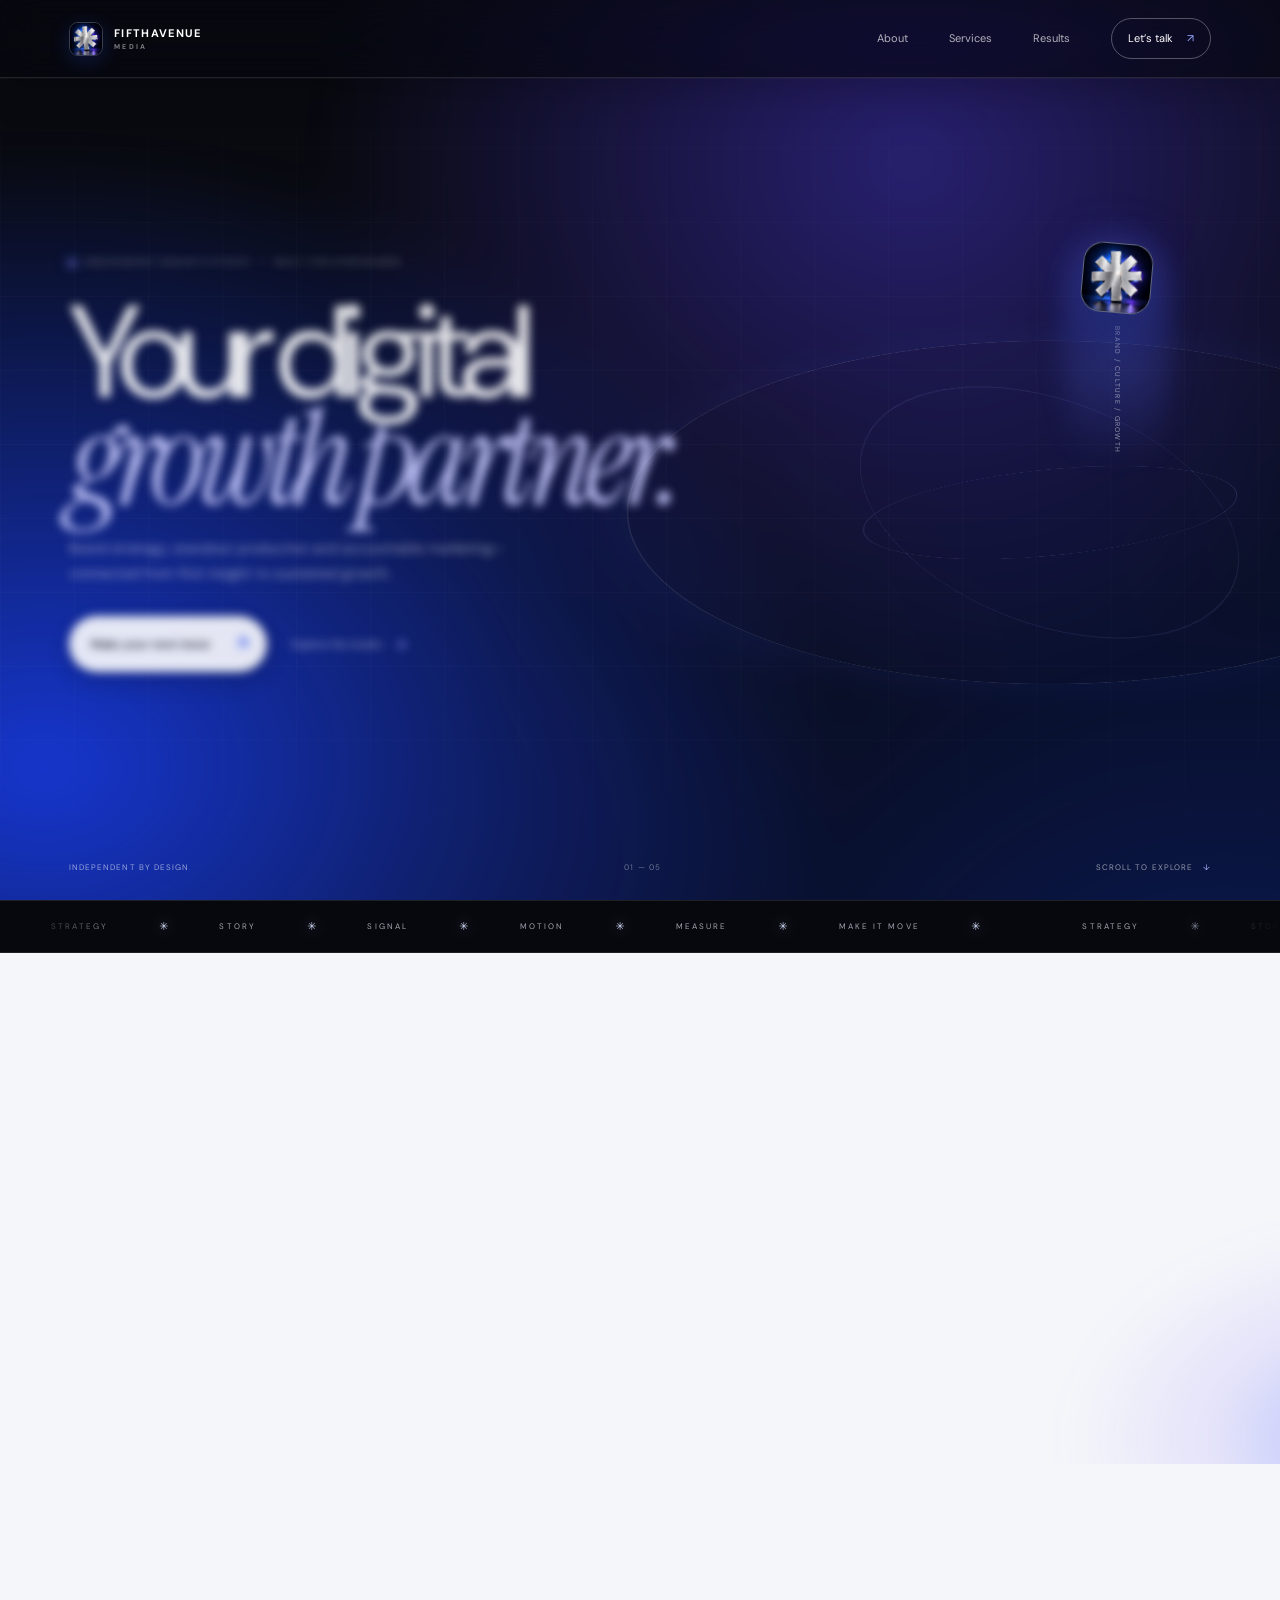
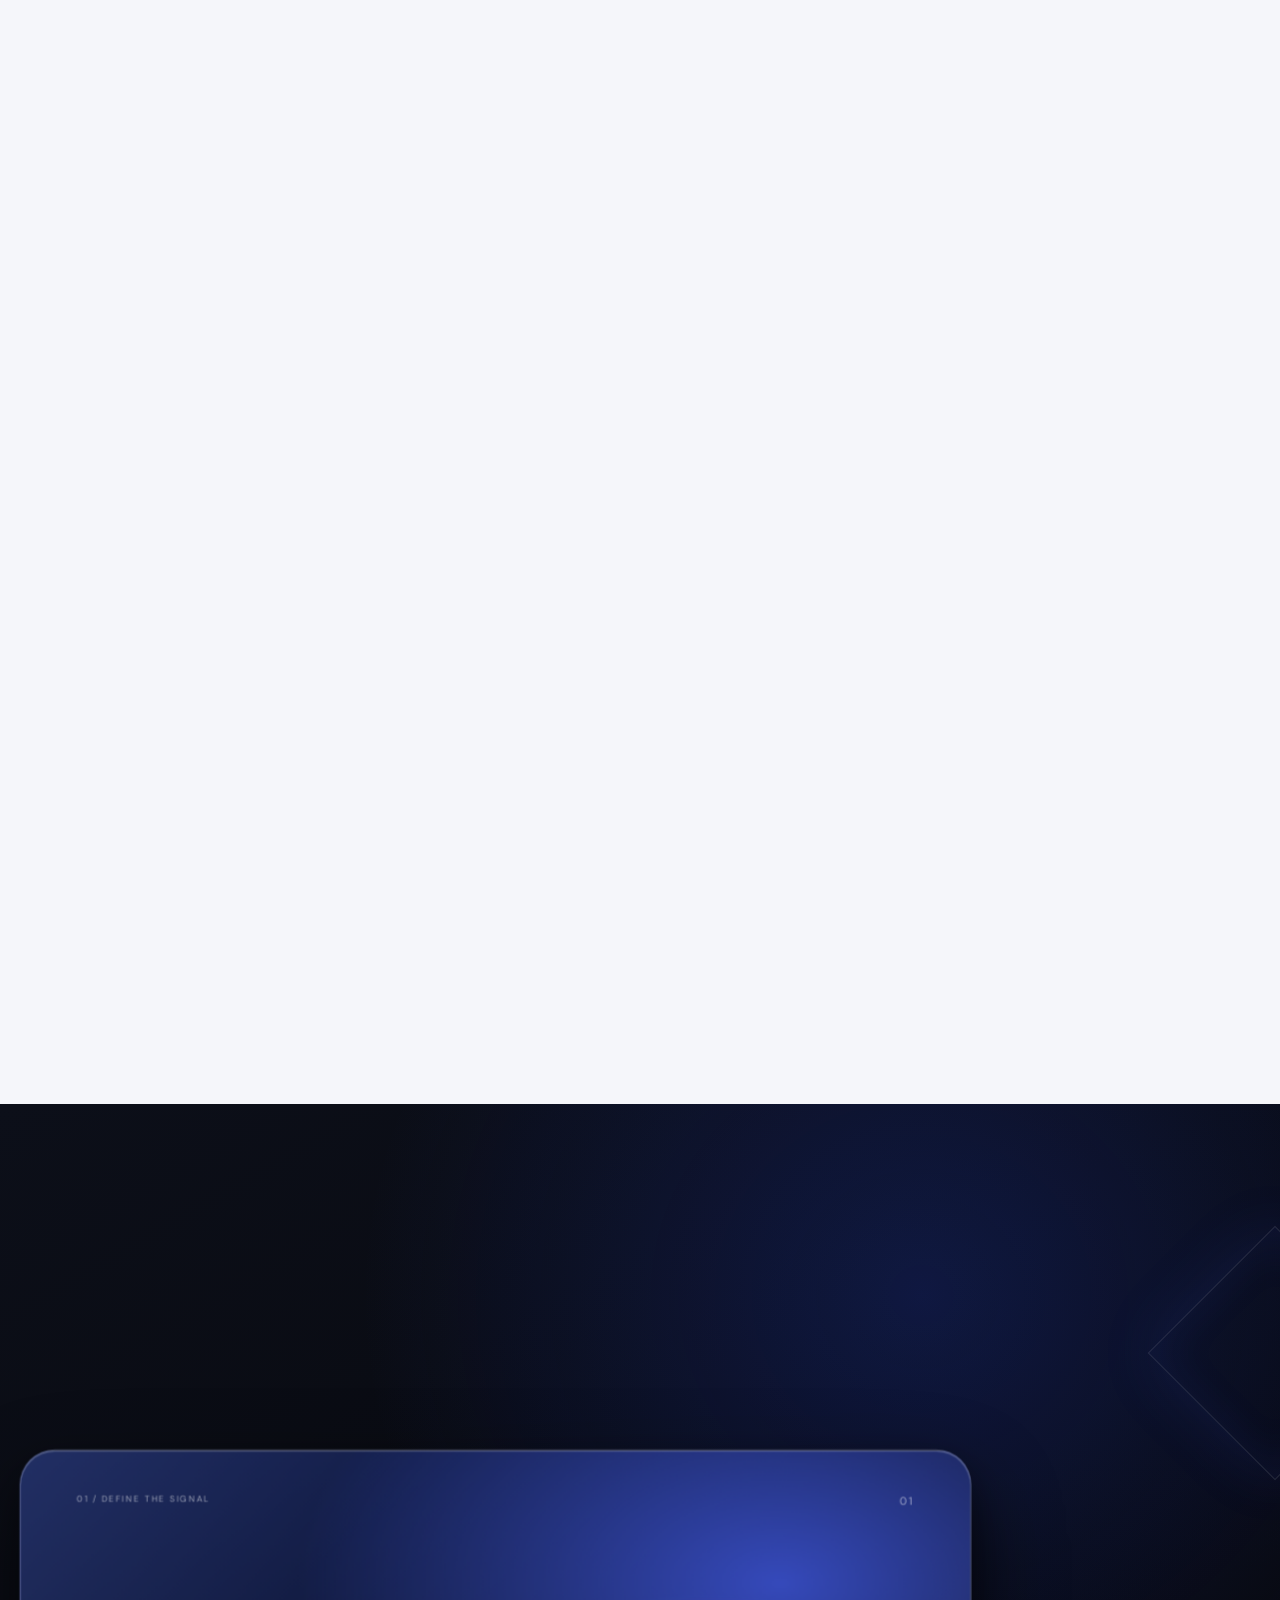
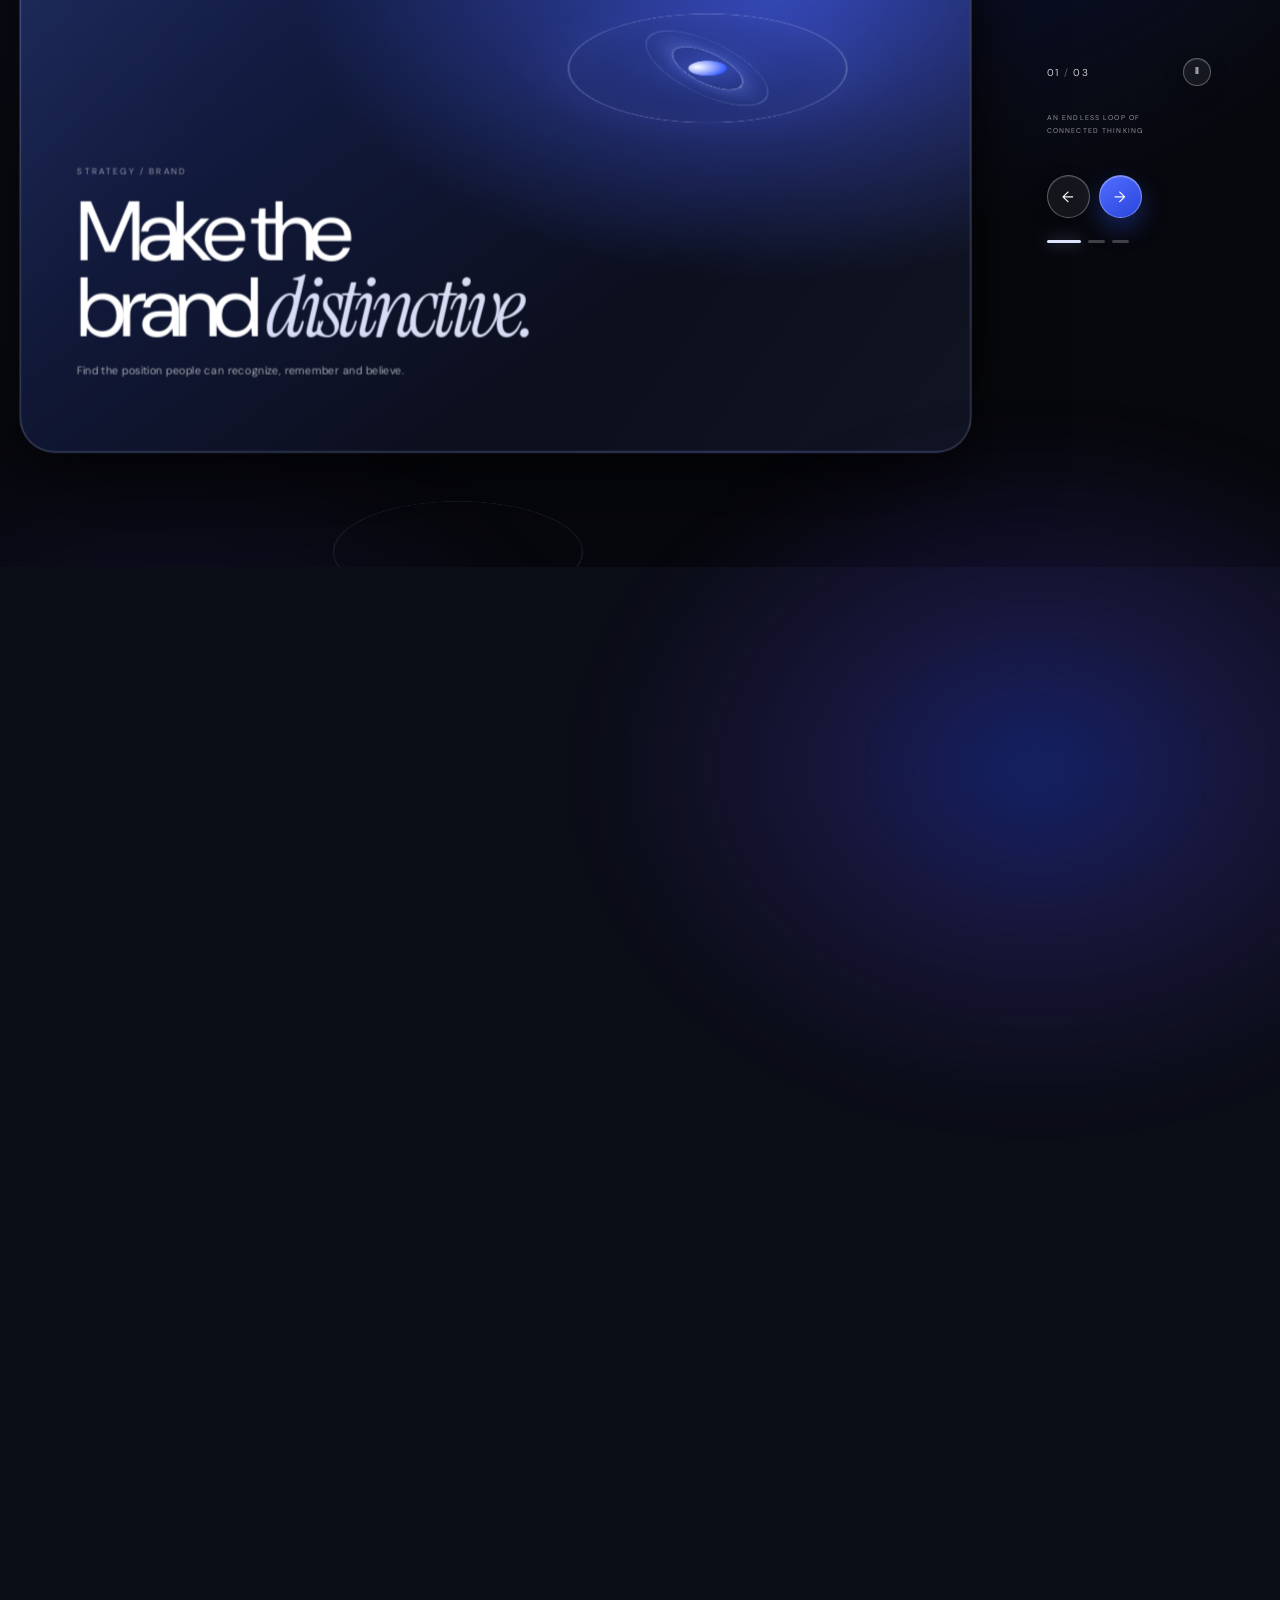
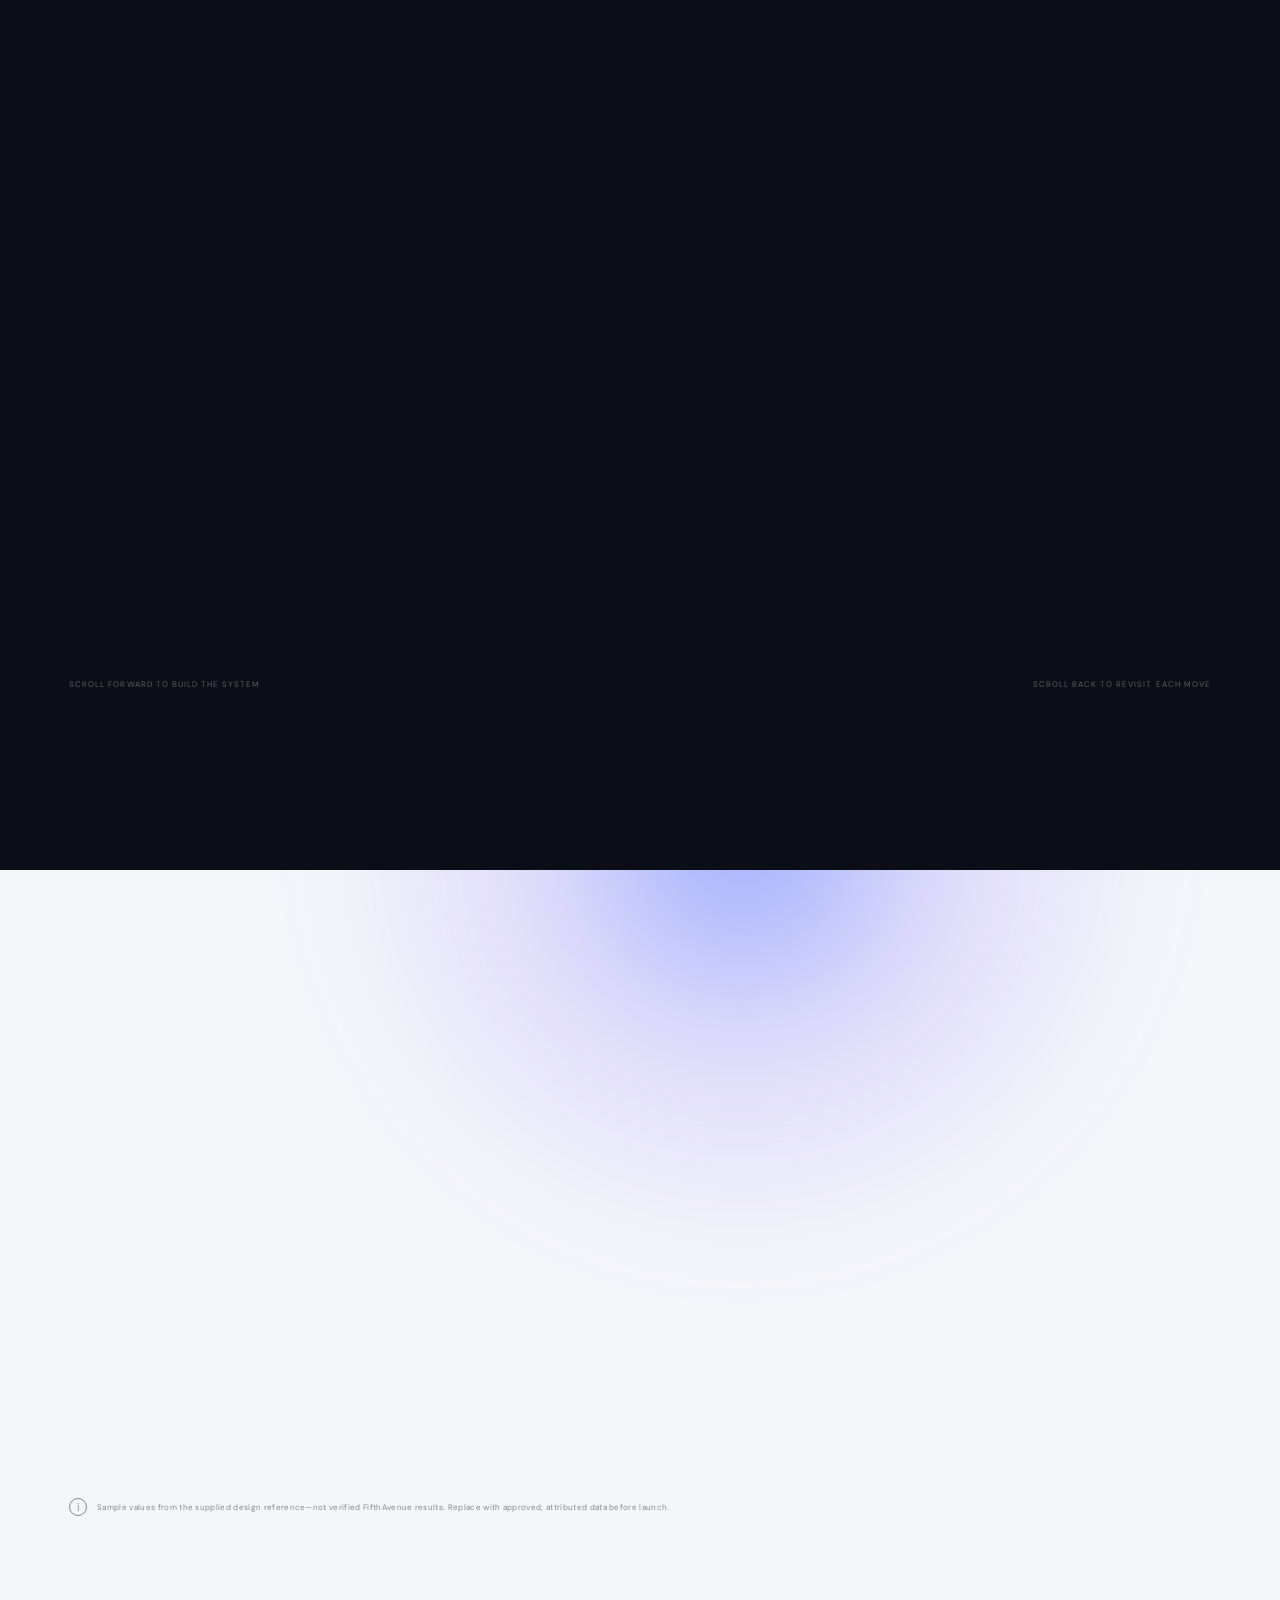
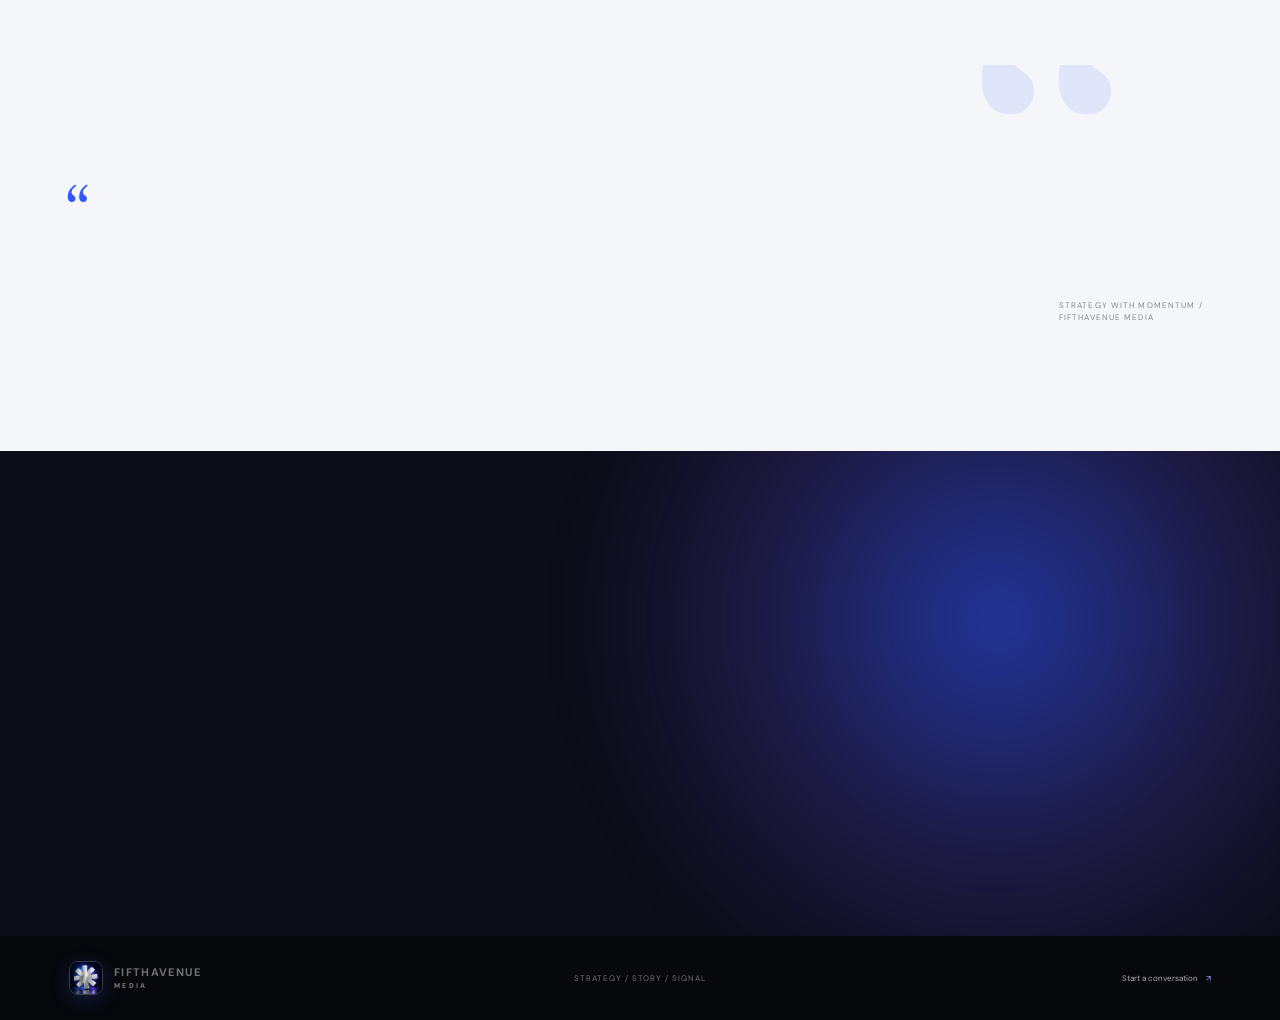
<file: index.html>
<!doctype html>
<html lang="en">
<head>
  <meta charset="utf-8"><meta name="viewport" content="width=device-width,initial-scale=1"><meta name="theme-color" content="#090a10">
  <meta name="description" content="FifthAvenue Media is your digital growth partner, connecting brand strategy, creative production, performance marketing, and digital." />
  <meta property="og:title" content="FifthAvenue Media — Your Digital Growth Partner"><meta property="og:description" content="Strategy, story and signal for brands going somewhere."><meta property="og:type" content="website">
  <title>FifthAvenue Media — Your Digital Growth Partner</title>
  <link rel="icon" href="data:image/svg+xml,%3Csvg xmlns='http://www.w3.org/2000/svg' viewBox='0 0 32 32'%3E%3Crect width='32' height='32' rx='16' fill='%23090a10'/%3E%3Cg fill='%233158ff'%3E%3Crect x='7' y='16' width='2' height='8'/%3E%3Crect x='11' y='11' width='2' height='13'/%3E%3Crect x='15' y='6' width='2' height='18'/%3E%3Crect x='19' y='11' width='2' height='13'/%3E%3Crect x='23' y='16' width='2' height='8'/%3E%3C/g%3E%3C/svg%3E">
  <link rel="preconnect" href="https://fonts.googleapis.com"><link rel="preconnect" href="https://fonts.gstatic.com" crossorigin>
  <link href="https://fonts.googleapis.com/css2?family=DM+Sans:wght@400;500;600;700&family=Instrument+Serif:ital@0;1&display=swap" rel="stylesheet">
  <link rel="stylesheet" href="styles.css"><script src="script.js" defer></script>
</head>
<body data-page="home">
  <div class="site-loader" id="site-loader" role="status" aria-live="polite" aria-label="Loading FifthAvenue Media">
    <svg class="site-loader__mark" viewBox="0 0 200 200" aria-hidden="true">
      <defs><linearGradient id="silver-stroke" x1="0" y1="0" x2="1" y2="1"><stop offset="0" stop-color="#fff"/><stop offset=".48" stop-color="#929aa9"/><stop offset=".72" stop-color="#f7f8fc"/><stop offset="1" stop-color="#626b7d"/></linearGradient></defs>
      <g fill="none" stroke="url(#silver-stroke)" stroke-width="2.2" stroke-linecap="round" stroke-linejoin="round">
        <path class="site-loader__ray" style="--ray-delay:0ms" pathLength="1" d="M82 78V14H118V78"/>
        <path class="site-loader__ray" style="--ray-delay:65ms" pathLength="1" d="M82 78V14H118V78" transform="rotate(45 100 100)"/>
        <path class="site-loader__ray" style="--ray-delay:130ms" pathLength="1" d="M82 78V14H118V78" transform="rotate(90 100 100)"/>
        <path class="site-loader__ray" style="--ray-delay:195ms" pathLength="1" d="M82 78V14H118V78" transform="rotate(135 100 100)"/>
        <path class="site-loader__ray" style="--ray-delay:260ms" pathLength="1" d="M82 78V14H118V78" transform="rotate(180 100 100)"/>
        <path class="site-loader__ray" style="--ray-delay:325ms" pathLength="1" d="M82 78V14H118V78" transform="rotate(225 100 100)"/>
        <path class="site-loader__ray" style="--ray-delay:390ms" pathLength="1" d="M82 78V14H118V78" transform="rotate(270 100 100)"/>
        <path class="site-loader__ray" style="--ray-delay:455ms" pathLength="1" d="M82 78V14H118V78" transform="rotate(315 100 100)"/>
        <path class="site-loader__core" pathLength="1" d="M78 78H122V122H78Z"/>
      </g>
    </svg>
    <div class="site-loader__copy"><span>FIFTHAVENUE <i>/</i> MEDIA</span><small>Ideas in motion</small></div>
    <div class="site-loader__line" aria-hidden="true"><i></i></div>
  </div>
  <a class="skip-link" href="#main">Skip to content</a>
  <header class="site-header">
    <a class="wordmark" href="index.html" aria-label="FifthAvenue Media home"><img class="wordmark__mark" src="assets/fifthavenue-logo-3d.png" alt="" aria-hidden="true"><span class="wordmark__name">FIFTHAVENUE<small>MEDIA</small></span></a>
    <button class="menu-toggle" aria-expanded="false" aria-controls="primary-nav" aria-label="Open navigation"><span></span><span></span></button>
    <nav class="site-nav" id="primary-nav" aria-label="Primary navigation"><a href="about.html">About</a><a href="services.html">Services</a><a href="results.html">Results</a><a class="nav-cta" href="contact.html">Let’s talk <span>↗</span></a></nav>
  </header>
  <main id="main">
    <section class="hero" data-scrub>
      <div class="hero__ring" aria-hidden="true"></div>
      <div class="hero__content" data-reveal="left">
        <p class="eyebrow">Independent growth studio <span>/</span> Built for everywhere</p>
        <h1><span>Your digital</span><em>growth partner.</em></h1>
        <p class="hero__lede">Brand strategy, standout production and accountable marketing—connected from first insight to sustained growth.</p>
        <div class="hero__actions"><a class="button" href="contact.html">Make your next move <span>↗</span></a><a class="text-link" href="#intro">Explore the studio <span>↓</span></a></div>
      </div>
      <div class="hero-art" aria-label="FifthAvenue silver emblem accent"><span class="hero-art__halo"></span><div class="logo-token" data-tilt aria-hidden="true"><img src="assets/fifthavenue-logo-3d.png" alt="" loading="lazy"></div><span class="hero-art__label">BRAND / CULTURE / GROWTH</span></div>
      <div class="hero__foot"><a href="about.html">Independent by design</a><span>01 — 05</span><a href="#intro">Scroll to explore <span>↓</span></a></div>
    </section>
    <div class="signal-roll" aria-hidden="true"><div class="signal-roll__track"><div class="signal-roll__group"><span>STRATEGY</span><i>✳</i><span>STORY</span><i>✳</i><span>SIGNAL</span><i>✳</i><span>MOTION</span><i>✳</i><span>MEASURE</span><i>✳</i><span>MAKE IT MOVE</span><i>✳</i></div><div class="signal-roll__group"><span>STRATEGY</span><i>✳</i><span>STORY</span><i>✳</i><span>SIGNAL</span><i>✳</i><span>MOTION</span><i>✳</i><span>MEASURE</span><i>✳</i><span>MAKE IT MOVE</span><i>✳</i></div></div></div>

    <section class="intro section-light frame" id="intro">
      <div class="intro__title" data-reveal="left"><p class="eyebrow eyebrow--dark">01 / Navigating success</p><h2 class="display display--dark">Your strategic<br><em>partner.</em></h2></div>
      <div class="intro__text" data-reveal="right"><p><strong>We help ambitious businesses become market-defining brands.</strong> FifthAvenue brings research, brand thinking, creative craft and technology into one connected growth practice.</p><p>From a sharper position to a stronger digital engine, we make sure every move has a reason—and every next step has something to learn from.</p><div class="intro__aside">Strategy / Story / Signal <a href="about.html">Meet FifthAvenue ↗</a></div></div>
    </section>

    <section class="bento-section" id="capabilities">
      <div class="frame">
        <div class="bento-heading" data-reveal><div><p class="eyebrow eyebrow--dark">02 / What we bring to the table</p><h2 class="display display--dark">What can we do<br><em>for your business?</em></h2></div><p>From brand foundations to measurable demand, the right mix starts with the business challenge.</p></div>
        <div class="bento-grid">
          <a class="bento-card bento-card--strategy" href="services.html#brand" data-reveal="left"><div class="bento-card__top"><span>01 / THINK</span><span>↗</span></div><h3>Branding &amp;<br>identity.</h3><p>Uncover the point of difference people can recognize, remember and believe.</p><span class="bento-card__graphic" aria-hidden="true"><i></i></span><span class="bento-card__link" aria-hidden="true">↗</span></a>
          <a class="bento-card bento-card--production" href="services.html#production" data-reveal="right"><div class="bento-card__top"><span>02 / MAKE</span><span>↗</span></div><h3>Design &amp;<br>content.</h3><p>Distinctive ideas made to travel across formats and feeds.</p><span class="bento-card__link" aria-hidden="true">↗</span></a>
          <a class="bento-card bento-card--performance" href="services.html#performance" data-reveal="right"><div class="bento-card__top"><span>03 / GROW</span><span>↗</span></div><h3>Performance<br>marketing.</h3><p>Make every impression a learning opportunity—and every next move more deliberate.</p><span class="bento-card__graphic" aria-hidden="true"><i></i></span><span class="bento-card__link" aria-hidden="true">↗</span></a>
          <a class="bento-card bento-card--digital" href="services.html#digital" data-reveal="left"><div class="bento-card__top"><span>04 / CONNECT</span><span>↗</span></div><h3>Digital<br>marketing.</h3><p>Join the channels and journeys that bring customers closer.</p><span class="bento-card__link" aria-hidden="true">↗</span></a>
          <a class="bento-card bento-card--research" href="services.html#research" data-reveal="scale"><div class="bento-card__top"><span>05 / DISCOVER</span><span>RESEARCH + INSIGHT</span></div><h3>Find the signal in your brand, product &amp; technology.</h3><p>Start with a practical audit of what exists and where the next opportunity lives.</p><span class="bento-card__link" aria-hidden="true">↗</span></a>
        </div>
      </div>
    </section>


    <section class="motion-deck" aria-labelledby="deck-title">
      <div class="frame">
        <div class="motion-deck__heading" data-reveal="left">
          <div><p class="eyebrow">03 / Always in motion</p><h2 class="display" id="deck-title">One clear idea.<br><em>Many ways forward.</em></h2></div>
          <p>Spin through the connected disciplines that turn a good signal into meaningful momentum.</p>
        </div>
        <div class="deck-layout">
          <div class="deck-stage" data-deck role="region" aria-roledescription="carousel" aria-label="FifthAvenue services in motion" tabindex="0">
            <article class="deck-card deck-card--strategy is-active" data-deck-card role="group" aria-roledescription="slide" aria-label="1 of 3">
              <span class="deck-card__meta">01 / DEFINE THE SIGNAL</span><span class="deck-card__index">01</span>
              <div class="deck-card__copy"><p>STRATEGY / BRAND</p><h3>Make the<br>brand <em>distinctive.</em></h3><span>Find the position people can recognize, remember and believe.</span></div>
              <span class="deck-card__geometry deck-geometry--orbit" aria-hidden="true"><i></i></span>
            </article>
            <article class="deck-card deck-card--production is-next" data-deck-card role="group" aria-roledescription="slide" aria-label="2 of 3" aria-hidden="true">
              <span class="deck-card__meta">02 / MAKE THE STORY</span><span class="deck-card__index">02</span>
              <div class="deck-card__copy"><p>PRODUCTION / CONTENT</p><h3>Turn one idea<br>into <em>many moments.</em></h3><span>Create expressive work that travels naturally across screens, feeds and culture.</span></div>
              <span class="deck-card__geometry deck-geometry--prism" aria-hidden="true"><i></i><b></b></span>
            </article>
            <article class="deck-card deck-card--performance is-back" data-deck-card role="group" aria-roledescription="slide" aria-label="3 of 3" aria-hidden="true">
              <span class="deck-card__meta">03 / MOVE THE BUSINESS</span><span class="deck-card__index">03</span>
              <div class="deck-card__copy"><p>PERFORMANCE / DIGITAL</p><h3>Connect attention<br>to <em>action.</em></h3><span>Join the audience, creative and channel signals that guide the next move.</span></div>
              <span class="deck-card__geometry deck-geometry--star" aria-hidden="true">✳</span>
            </article>
          </div>
          <div class="deck-controls" role="group" aria-label="Card slider controls">
            <div class="deck-controls__top"><span data-deck-count aria-live="polite">01 <i>/</i> 03</span><button class="deck-control deck-control--pause" type="button" data-deck-toggle aria-pressed="false" aria-label="Pause card rotation">Ⅱ</button></div>
            <p>AN ENDLESS LOOP OF<br>CONNECTED THINKING</p>
            <div class="deck-controls__buttons"><button class="deck-control" type="button" data-deck-prev aria-label="Previous card">←</button><button class="deck-control deck-control--next" type="button" data-deck-next aria-label="Next card">→</button></div>
            <div class="deck-dots" aria-label="Choose a card"><button type="button" data-deck-go="0" aria-label="Show card 1" aria-current="true"></button><button type="button" data-deck-go="1" aria-label="Show card 2"></button><button type="button" data-deck-go="2" aria-label="Show card 3"></button></div>
          </div>
        </div>
        <span class="motion-deck__geometry motion-deck__geometry--one" aria-hidden="true"></span><span class="motion-deck__geometry motion-deck__geometry--two" aria-hidden="true"></span>
      </div>
    </section>

    <section class="stack-section">
      <div class="frame">
        <div class="stack-heading" data-reveal><div><p class="eyebrow">03 / Connected by design</p><h2 class="display">From first spark<br>to <em>forward motion.</em></h2></div><p class="stack-heading__aside">Insight, creativity and distribution work best when they learn from one another.</p></div>
        <div class="card-stack">
          <article class="stack-card" data-stack-card data-reveal="left"><span class="stack-card__number">01 / INSIGHT</span><div class="stack-card__body"><h3>Understand what moves people.</h3><p>We survey the business, the brand, the product and the audience to uncover useful insights and a clear opportunity.</p><span class="stack-card__tag">Research · Audience · Position</span></div><span class="stack-card__orb" aria-hidden="true"></span><span class="stack-card__index">01 — 03</span></article>
          <article class="stack-card stack-card--mark" data-stack-card data-reveal="right"><span class="stack-card__number">02 / MAKE</span><div class="stack-card__body"><h3>Give the strategy a story.</h3><p>Build a coherent brand world, then make the content and campaigns that bring it to life in culture.</p><span class="stack-card__tag">Brand identity · Production · Content</span></div><div class="logo-token" data-tilt aria-hidden="true"><img src="assets/fifthavenue-logo-3d.png" alt="" loading="lazy"></div><span class="stack-card__index">02 — 03</span></article>
          <article class="stack-card" data-stack-card data-reveal="scale"><span class="stack-card__number">03 / GROW</span><div class="stack-card__body"><h3>Learn from every live signal.</h3><p>Put the work into the world, measure what matters and apply the learning to what comes next.</p><span class="stack-card__tag">Distribution · Performance · Learning</span></div><span class="stack-card__orb" aria-hidden="true"></span><span class="stack-card__index">03 — 03</span></article>
        </div>
        <div class="stack-note"><span>Scroll forward to build the system</span><span>Scroll back to revisit each move</span></div>
      </div>
    </section>

    <section class="metric-section">
      <div class="frame">
        <div class="metric-head" data-reveal="left"><div><p class="eyebrow eyebrow--dark">04 / What good growth can look like</p><h2 class="display display--dark">Not just any number.<br><em>A meaningful one.</em></h2></div><p>Clear measurement connects brand building with business outcomes. The figures here are illustrative placeholders adapted from your reference.</p></div>
        <div class="metric-grid">
          <article class="metric-card" data-reveal="left"><span class="metric-card__label">EXAMPLE / GROWTH RATE</span><strong>100<small>%</small></strong><p>Illustrative growth marker</p><span class="metric-card__orb" aria-hidden="true"></span></article>
          <article class="metric-card" data-reveal="scale"><span class="metric-card__label">EXAMPLE / REVENUE GENERATED</span><strong>£40<small>m</small></strong><p>Illustrative revenue marker</p><span class="metric-card__orb" aria-hidden="true"></span></article>
          <article class="metric-card" data-reveal="right"><span class="metric-card__label">EXAMPLE / EXPERIENCE</span><strong>10<small> yrs</small></strong><p>Illustrative experience marker</p><span class="metric-card__orb" aria-hidden="true"></span></article>
        </div>
        <p class="metric-disclaimer">Sample values from the supplied design reference—not verified FifthAvenue results. Replace with approved, attributed data before launch.</p>
      </div>
    </section>

    <section class="quote-band">
      <div class="frame quote-band__inner"><span class="quote-band__symbol" aria-hidden="true">“</span><blockquote data-reveal="blur">See how we bring<br>your idea <em>into reality.</em></blockquote><span class="quote-band__meta">Strategy with momentum / FifthAvenue Media</span></div>
    </section>

    <section class="final-cta">
      <div class="frame final-cta__inner"><div data-reveal="left"><p class="eyebrow">05 / Your move</p><h2 class="display">Ready to find<br>your <em>next signal?</em></h2></div><div class="final-cta__aside" data-reveal="right"><p>Bring the big ambition, the tricky brief or the first rough thought. We’ll start there.</p><a class="button button--blue" href="contact.html">Let’s talk <span>↗</span></a></div></div>
    </section>
  </main>
  <footer class="site-footer"><a class="wordmark" href="index.html" aria-label="FifthAvenue Media home"><img class="wordmark__mark" src="assets/fifthavenue-logo-3d.png" alt="" aria-hidden="true"><span class="wordmark__name">FIFTHAVENUE<small>MEDIA</small></span></a><span class="site-footer__middle">STRATEGY / STORY / SIGNAL</span><a class="site-footer__email" href="contact.html">Start a conversation <span>↗</span></a></footer>
</body>
</html>
</file>
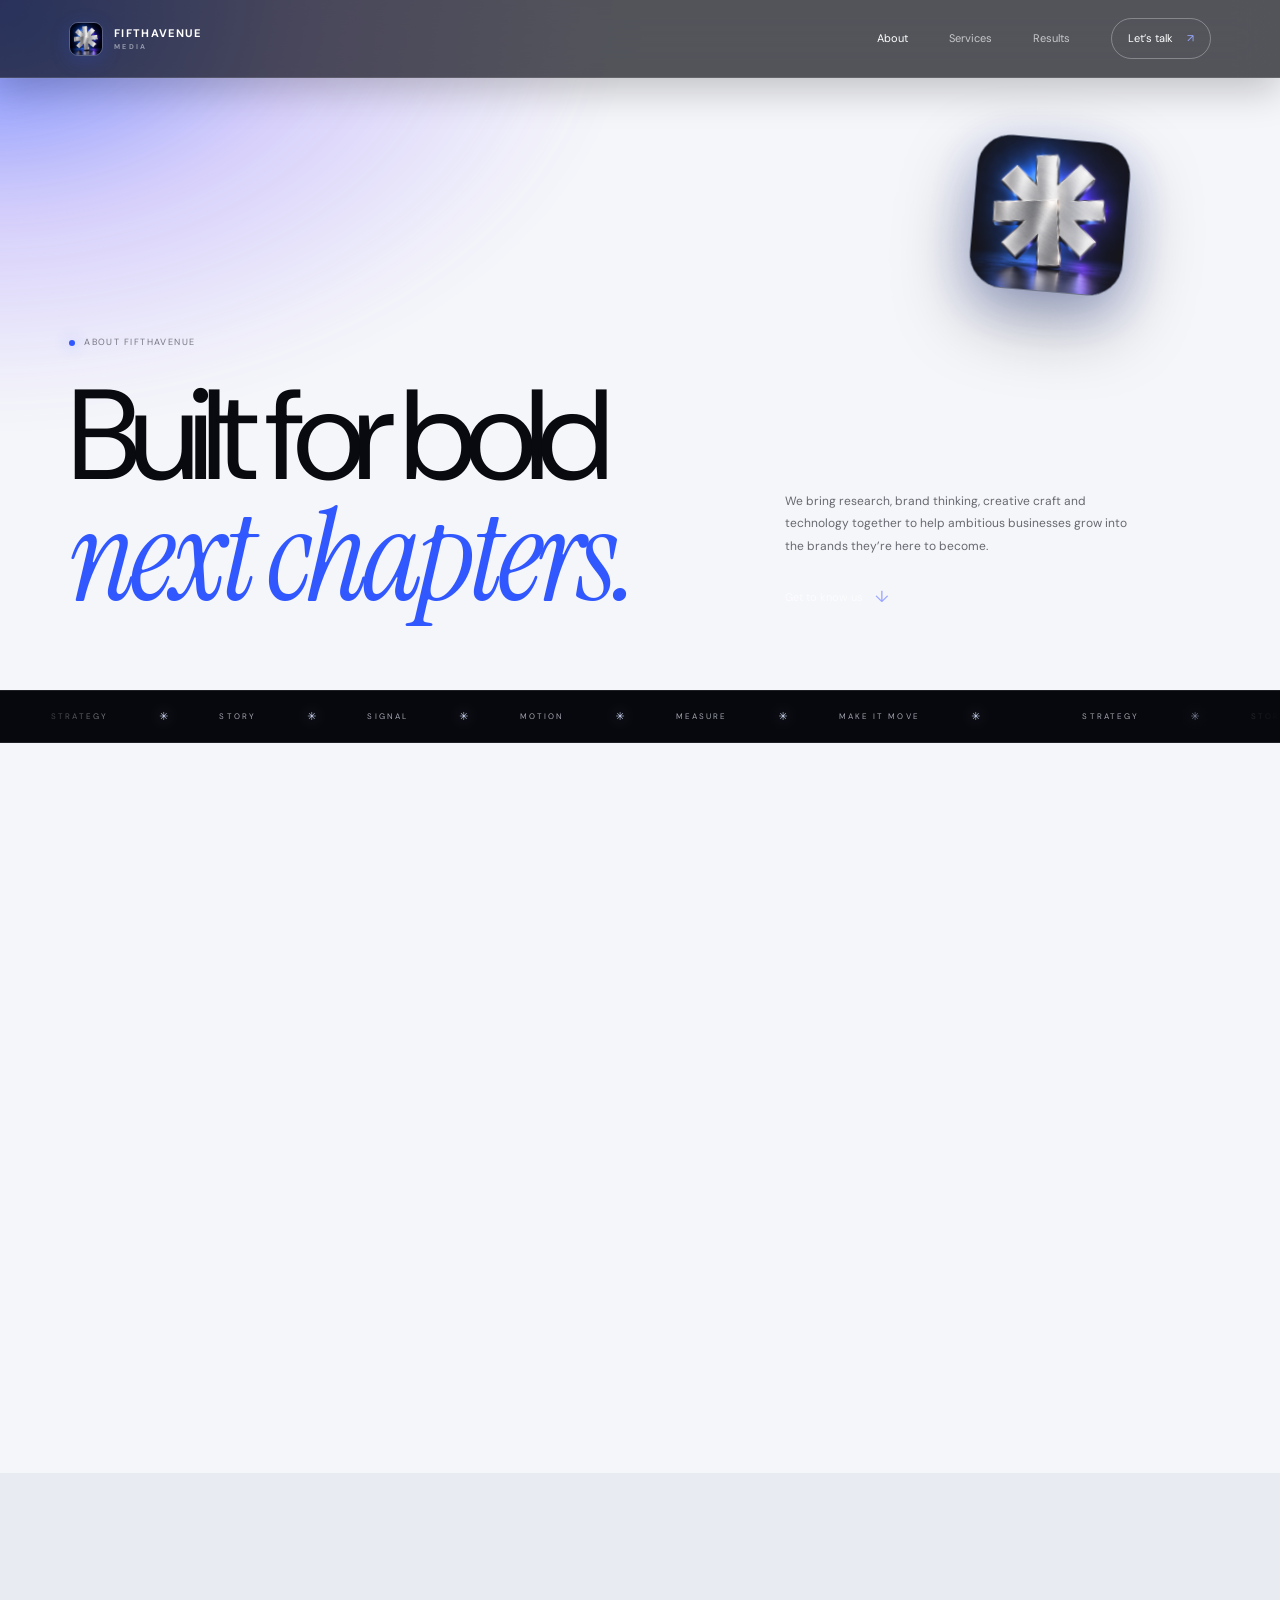
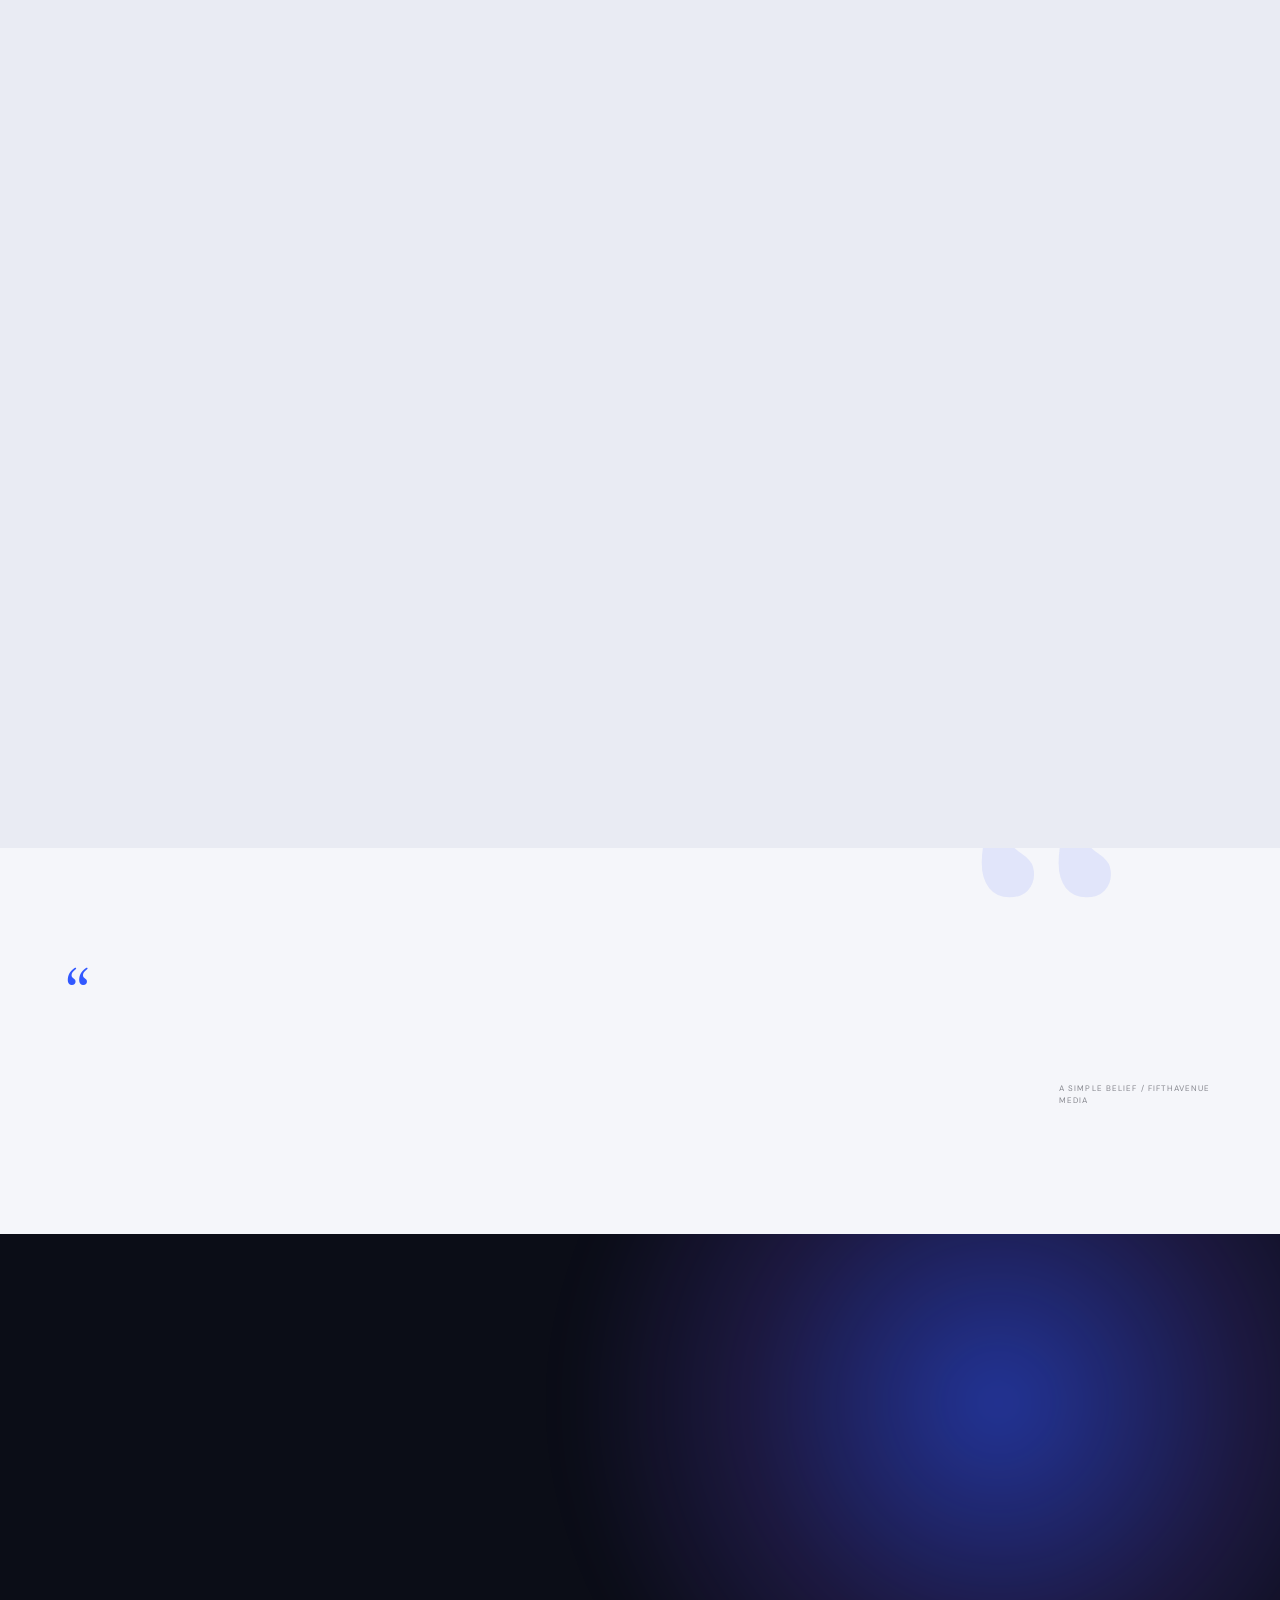
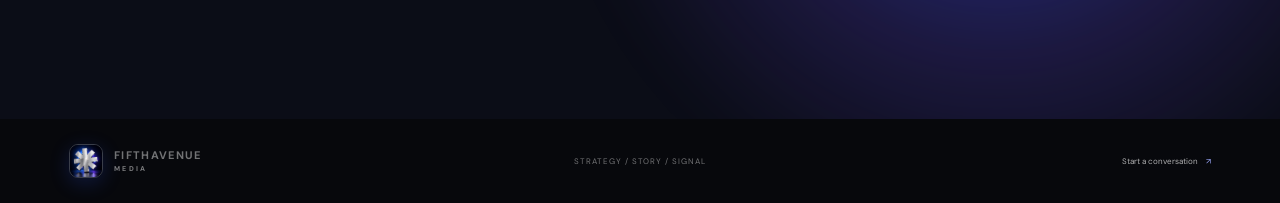
<file: about.html>
<!doctype html>
<html lang="en">
<head>
  <meta charset="utf-8"><meta name="viewport" content="width=device-width,initial-scale=1"><meta name="theme-color" content="#090a10"><meta name="description" content="Meet FifthAvenue Media: a technology-led growth studio built to help ambitious brands move forward.">
  <meta property="og:title" content="About FifthAvenue Media"><meta property="og:description" content="Research, brand, creative and technology—connected around the next move."><meta property="og:type" content="website"><title>About — FifthAvenue Media</title>
  <link rel="preconnect" href="https://fonts.googleapis.com"><link rel="preconnect" href="https://fonts.gstatic.com" crossorigin><link href="https://fonts.googleapis.com/css2?family=DM+Sans:wght@400;500;600;700&family=Instrument+Serif:ital@0;1&display=swap" rel="stylesheet"><link rel="stylesheet" href="styles.css"><script src="script.js" defer></script>
</head>
<body data-page="about">
  <div class="site-loader" id="site-loader" role="status" aria-live="polite" aria-label="Loading FifthAvenue Media">
    <svg class="site-loader__mark" viewBox="0 0 200 200" aria-hidden="true">
      <defs><linearGradient id="silver-stroke" x1="0" y1="0" x2="1" y2="1"><stop offset="0" stop-color="#fff"/><stop offset=".48" stop-color="#929aa9"/><stop offset=".72" stop-color="#f7f8fc"/><stop offset="1" stop-color="#626b7d"/></linearGradient></defs>
      <g fill="none" stroke="url(#silver-stroke)" stroke-width="2.2" stroke-linecap="round" stroke-linejoin="round">
        <path class="site-loader__ray" style="--ray-delay:0ms" pathLength="1" d="M82 78V14H118V78"/>
        <path class="site-loader__ray" style="--ray-delay:65ms" pathLength="1" d="M82 78V14H118V78" transform="rotate(45 100 100)"/>
        <path class="site-loader__ray" style="--ray-delay:130ms" pathLength="1" d="M82 78V14H118V78" transform="rotate(90 100 100)"/>
        <path class="site-loader__ray" style="--ray-delay:195ms" pathLength="1" d="M82 78V14H118V78" transform="rotate(135 100 100)"/>
        <path class="site-loader__ray" style="--ray-delay:260ms" pathLength="1" d="M82 78V14H118V78" transform="rotate(180 100 100)"/>
        <path class="site-loader__ray" style="--ray-delay:325ms" pathLength="1" d="M82 78V14H118V78" transform="rotate(225 100 100)"/>
        <path class="site-loader__ray" style="--ray-delay:390ms" pathLength="1" d="M82 78V14H118V78" transform="rotate(270 100 100)"/>
        <path class="site-loader__ray" style="--ray-delay:455ms" pathLength="1" d="M82 78V14H118V78" transform="rotate(315 100 100)"/>
        <path class="site-loader__core" pathLength="1" d="M78 78H122V122H78Z"/>
      </g>
    </svg>
    <div class="site-loader__copy"><span>FIFTHAVENUE <i>/</i> MEDIA</span><small>Ideas in motion</small></div>
    <div class="site-loader__line" aria-hidden="true"><i></i></div>
  </div>
  <a class="skip-link" href="#main">Skip to content</a>
  <header class="site-header"><a class="wordmark" href="index.html" aria-label="FifthAvenue Media home"><img class="wordmark__mark" src="assets/fifthavenue-logo-3d.png" alt="" aria-hidden="true"><span class="wordmark__name">FIFTHAVENUE<small>MEDIA</small></span></a><button class="menu-toggle" aria-expanded="false" aria-controls="primary-nav" aria-label="Open navigation"><span></span><span></span></button><nav class="site-nav" id="primary-nav" aria-label="Primary navigation"><a href="about.html" aria-current="page">About</a><a href="services.html">Services</a><a href="results.html">Results</a><a class="nav-cta" href="contact.html">Let’s talk <span>↗</span></a></nav></header>
  <main id="main">
    <section class="subhero subhero--light" data-scrub><div class="subhero__sigil logo-token" data-tilt aria-hidden="true"><img src="assets/fifthavenue-logo-3d.png" alt=""></div><div class="frame subhero__grid"><div class="subhero__title" data-reveal="left"><p class="eyebrow eyebrow--dark">About FifthAvenue</p><h1 class="display display--dark">Built for bold<br><em>next chapters.</em></h1></div><div class="subhero__summary" data-reveal="right"><p>We bring research, brand thinking, creative craft and technology together to help ambitious businesses grow into the brands they’re here to become.</p><a class="text-link" href="#story">Get to know us <span>↓</span></a></div></div></section>
    <div class="signal-roll" aria-hidden="true"><div class="signal-roll__track"><div class="signal-roll__group"><span>STRATEGY</span><i>✳</i><span>STORY</span><i>✳</i><span>SIGNAL</span><i>✳</i><span>MOTION</span><i>✳</i><span>MEASURE</span><i>✳</i><span>MAKE IT MOVE</span><i>✳</i></div><div class="signal-roll__group"><span>STRATEGY</span><i>✳</i><span>STORY</span><i>✳</i><span>SIGNAL</span><i>✳</i><span>MOTION</span><i>✳</i><span>MEASURE</span><i>✳</i><span>MAKE IT MOVE</span><i>✳</i></div></div></div>
    <section class="about-story" id="story"><div class="frame about-story__grid"><aside class="about-story__aside" data-reveal="left"><span class="eyebrow eyebrow--dark">01 / Why we exist</span><strong>Independent by design.<br>Connected by intent.</strong></aside><div class="about-story__copy" data-reveal="right"><h2 class="display display--dark">Navigating success<br>takes a <em>strategic partner.</em></h2><p>FifthAvenue Media is a technology-led growth studio for founders, marketers and teams with somewhere important to go. We help build market-defining brands that can grow sustainably and shape culture.</p><p>That means getting closer to the business, finding the clearest opportunity and joining the dots between what a brand says, what it makes and how it reaches people.</p><p>Research, identity, content, digital and performance belong in the same conversation. That is where more useful ideas—and more meaningful learning—begin.</p><div class="about-story__signature"><div class="logo-token" data-tilt aria-hidden="true"><img src="assets/fifthavenue-logo-3d.png" alt="" loading="lazy"></div><span>A living mark for a studio<br>built to move with the work</span></div></div></div></section>
    <section class="about-values"><div class="frame"><div class="about-values__head" data-reveal><div><p class="eyebrow eyebrow--dark">02 / What guides the work</p><h2 class="display display--dark">Small details.<br><em>Big-picture thinking.</em></h2></div><span class="section-count">THINK / MAKE / GROW</span></div><div class="value-grid">
      <article class="value-card value-card--blue" data-reveal="left"><span class="value-card__no">01 / CLARITY</span><h3>Find the real problem.</h3><p>Research creates a better brief. A better brief gives creativity somewhere useful to go.</p><span class="value-card__shape" aria-hidden="true"></span></article>
      <article class="value-card" data-reveal="right"><span class="value-card__no">02 / CRAFT</span><h3>Make it matter.</h3><p>Distinctive brand and content work earns attention by feeling considered and human.</p></article>
      <article class="value-card" data-reveal="right"><span class="value-card__no">03 / LEARNING</span><h3>Keep getting smarter.</h3><p>We use technology and measurement to learn in the open and guide the next move.</p></article>
      <article class="value-card value-card--wide" data-reveal="scale"><span class="value-card__no">04 / CONNECTION</span><h3>One idea, carried all the way through.</h3><p>Strategy, story, distribution and performance work better when they stay connected.</p><span class="value-card__shape" aria-hidden="true"></span></article>
    </div></div></section>
    <section class="quote-band"><div class="frame quote-band__inner"><span class="quote-band__symbol" aria-hidden="true">“</span><blockquote data-reveal="blur">Good ideas deserve<br>to <em>go further.</em></blockquote><span class="quote-band__meta">A simple belief / FifthAvenue Media</span></div></section>
    <section class="final-cta"><div class="frame final-cta__inner"><div data-reveal="left"><p class="eyebrow">03 / Let’s build what’s next</p><h2 class="display">Bring us the<br><em>big ambition.</em></h2></div><div class="final-cta__aside" data-reveal="right"><p>Let’s find the next useful move for your brand, team or business.</p><a class="button button--blue" href="contact.html">Start a conversation <span>↗</span></a></div></div></section>
  </main>
  <footer class="site-footer"><a class="wordmark" href="index.html" aria-label="FifthAvenue Media home"><img class="wordmark__mark" src="assets/fifthavenue-logo-3d.png" alt="" aria-hidden="true"><span class="wordmark__name">FIFTHAVENUE<small>MEDIA</small></span></a><span class="site-footer__middle">STRATEGY / STORY / SIGNAL</span><a class="site-footer__email" href="contact.html">Start a conversation <span>↗</span></a></footer>
</body>
</html>
</file>
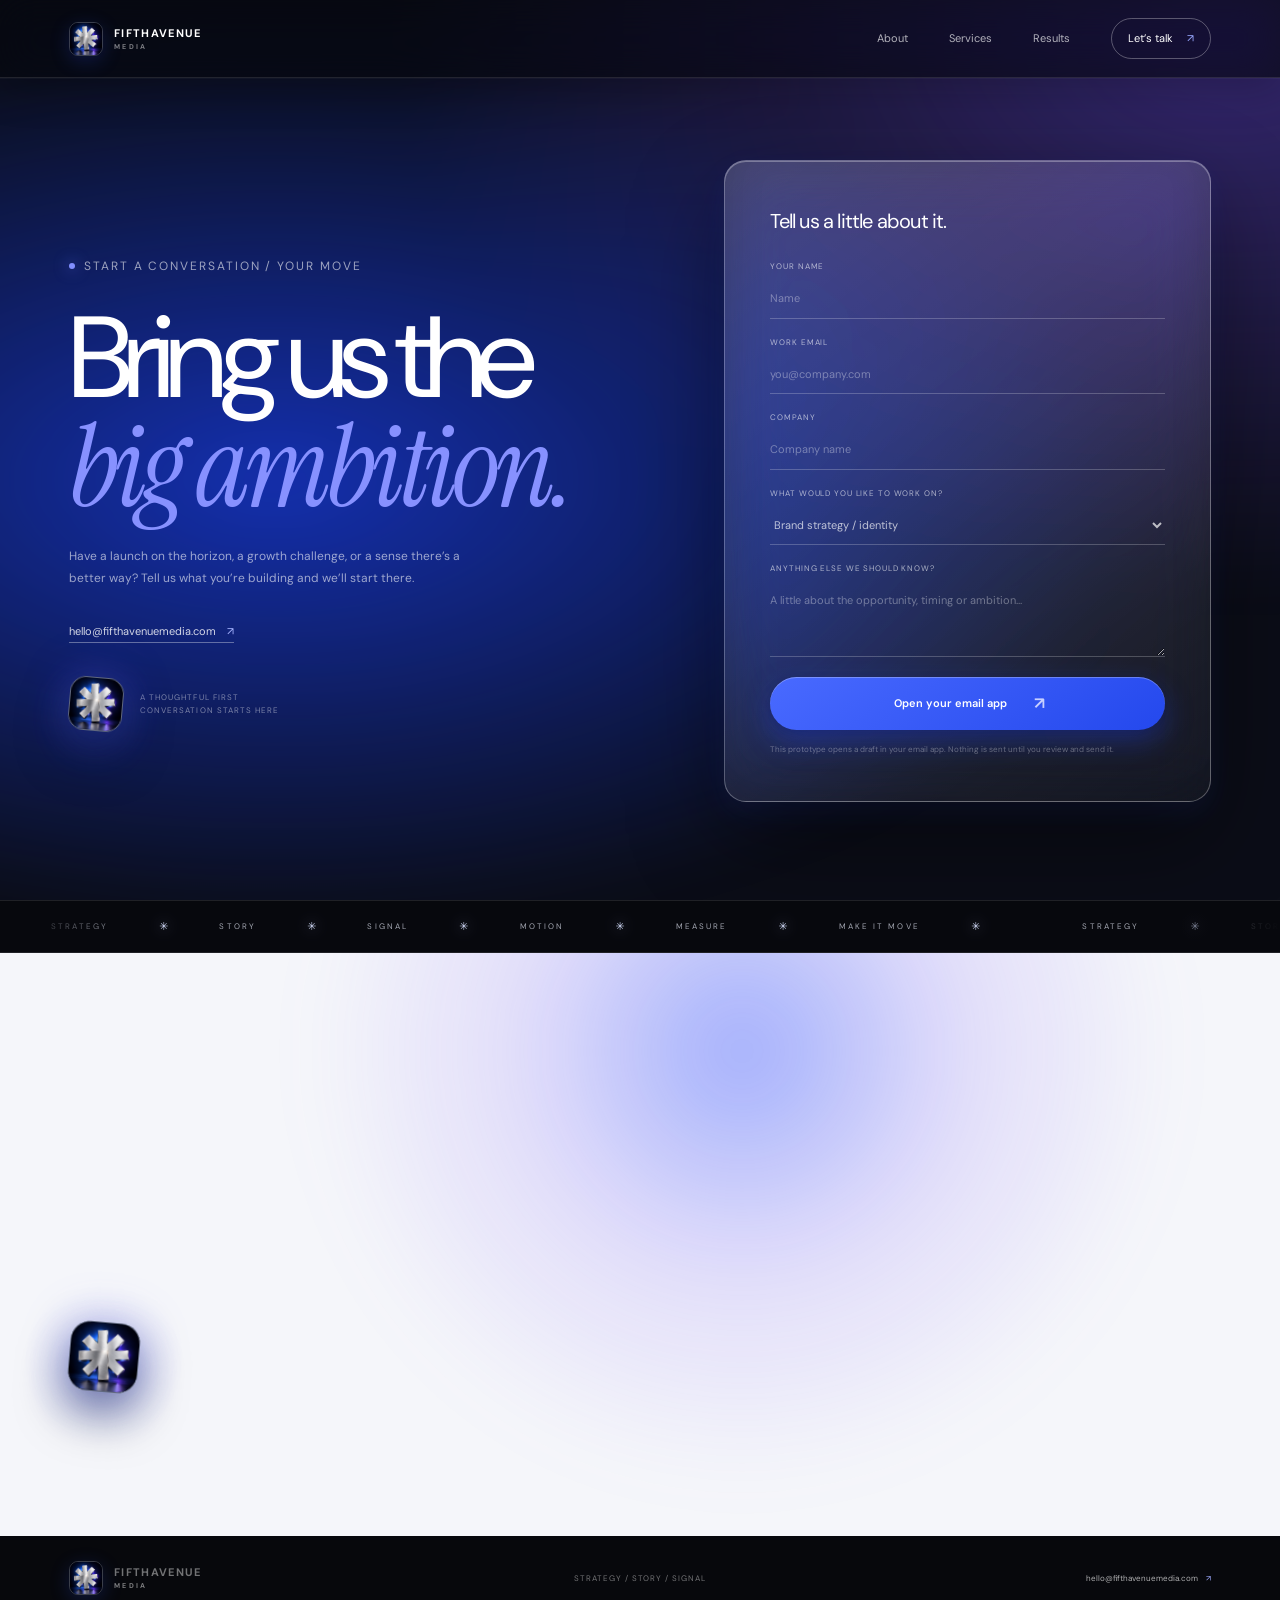
<file: contact.html>
<!doctype html>
<html lang="en">
<head>
  <meta charset="utf-8"><meta name="viewport" content="width=device-width,initial-scale=1"><meta name="theme-color" content="#090a10"><meta name="description" content="Start a conversation with FifthAvenue Media about brand strategy, media production, digital marketing, and growth.">
  <meta property="og:title" content="Contact — FifthAvenue Media"><meta property="og:description" content="Tell us what you’re building. We’ll start with the ambition."><meta property="og:type" content="website"><title>Contact — FifthAvenue Media</title>
  <link rel="preconnect" href="https://fonts.googleapis.com"><link rel="preconnect" href="https://fonts.gstatic.com" crossorigin><link href="https://fonts.googleapis.com/css2?family=DM+Sans:wght@400;500;600;700&family=Instrument+Serif:ital@0;1&display=swap" rel="stylesheet"><link rel="stylesheet" href="styles.css"><script src="script.js" defer></script>
</head>
<body data-page="contact">
  <div class="site-loader" id="site-loader" role="status" aria-live="polite" aria-label="Loading FifthAvenue Media">
    <svg class="site-loader__mark" viewBox="0 0 200 200" aria-hidden="true">
      <defs><linearGradient id="silver-stroke" x1="0" y1="0" x2="1" y2="1"><stop offset="0" stop-color="#fff"/><stop offset=".48" stop-color="#929aa9"/><stop offset=".72" stop-color="#f7f8fc"/><stop offset="1" stop-color="#626b7d"/></linearGradient></defs>
      <g fill="none" stroke="url(#silver-stroke)" stroke-width="2.2" stroke-linecap="round" stroke-linejoin="round">
        <path class="site-loader__ray" style="--ray-delay:0ms" pathLength="1" d="M82 78V14H118V78"/>
        <path class="site-loader__ray" style="--ray-delay:65ms" pathLength="1" d="M82 78V14H118V78" transform="rotate(45 100 100)"/>
        <path class="site-loader__ray" style="--ray-delay:130ms" pathLength="1" d="M82 78V14H118V78" transform="rotate(90 100 100)"/>
        <path class="site-loader__ray" style="--ray-delay:195ms" pathLength="1" d="M82 78V14H118V78" transform="rotate(135 100 100)"/>
        <path class="site-loader__ray" style="--ray-delay:260ms" pathLength="1" d="M82 78V14H118V78" transform="rotate(180 100 100)"/>
        <path class="site-loader__ray" style="--ray-delay:325ms" pathLength="1" d="M82 78V14H118V78" transform="rotate(225 100 100)"/>
        <path class="site-loader__ray" style="--ray-delay:390ms" pathLength="1" d="M82 78V14H118V78" transform="rotate(270 100 100)"/>
        <path class="site-loader__ray" style="--ray-delay:455ms" pathLength="1" d="M82 78V14H118V78" transform="rotate(315 100 100)"/>
        <path class="site-loader__core" pathLength="1" d="M78 78H122V122H78Z"/>
      </g>
    </svg>
    <div class="site-loader__copy"><span>FIFTHAVENUE <i>/</i> MEDIA</span><small>Ideas in motion</small></div>
    <div class="site-loader__line" aria-hidden="true"><i></i></div>
  </div>
  <a class="skip-link" href="#main">Skip to content</a>
  <header class="site-header"><a class="wordmark" href="index.html" aria-label="FifthAvenue Media home"><img class="wordmark__mark" src="assets/fifthavenue-logo-3d.png" alt="" aria-hidden="true"><span class="wordmark__name">FIFTHAVENUE<small>MEDIA</small></span></a><button class="menu-toggle" aria-expanded="false" aria-controls="primary-nav" aria-label="Open navigation"><span></span><span></span></button><nav class="site-nav" id="primary-nav" aria-label="Primary navigation"><a href="about.html">About</a><a href="services.html">Services</a><a href="results.html">Results</a><a class="nav-cta" href="contact.html" aria-current="page">Let’s talk <span>↗</span></a></nav></header>
  <main id="main">
    <section class="contact-layout" data-scrub>
      <div class="contact-copy" data-reveal="left"><p class="eyebrow">Start a conversation / Your move</p><h1 class="display">Bring us the<br><em>big ambition.</em></h1><p>Have a launch on the horizon, a growth challenge, or a sense there’s a better way? Tell us what you’re building and we’ll start there.</p><a class="contact-copy__mail" href="mailto:hello@fifthavenuemedia.com">hello@fifthavenuemedia.com <span>↗</span></a><div class="about-story__signature"><div class="logo-token" data-tilt aria-hidden="true"><img src="assets/fifthavenue-logo-3d.png" alt="" loading="lazy"></div><span style="color:rgba(255,255,255,.45);font-size:8px;line-height:1.6;letter-spacing:.13em;text-transform:uppercase">A thoughtful first<br>conversation starts here</span></div></div>
      <form class="contact-form" id="contact-form" data-reveal="right">
        <h2>Tell us a little about it.</h2>
        <div class="form-field"><label for="name">Your name</label><input id="name" name="name" autocomplete="name" required placeholder="Name"></div>
        <div class="form-field"><label for="email">Work email</label><input id="email" name="email" type="email" autocomplete="email" required placeholder="you@company.com"></div>
        <div class="form-field"><label for="company">Company</label><input id="company" name="company" autocomplete="organization" placeholder="Company name"></div>
        <div class="form-field"><label for="interest">What would you like to work on?</label><select id="interest" name="interest"><option value="A new brand or strategy">Brand strategy / identity</option><option value="Media production and content">Media production / content</option><option value="Performance marketing">Performance marketing</option><option value="Digital marketing">Digital marketing</option><option value="Research and insights">Research / insights</option><option value="A connected growth plan">A connected growth plan</option></select></div>
        <div class="form-field"><label for="message">Anything else we should know?</label><textarea id="message" name="message" placeholder="A little about the opportunity, timing or ambition…"></textarea></div>
        <button class="button button--blue contact-form__submit" type="submit">Open your email app <span>↗</span></button>
        <p class="contact-form__note">This prototype opens a draft in your email app. Nothing is sent until you review and send it.</p>
      </form>
    </section>
    <div class="signal-roll" aria-hidden="true"><div class="signal-roll__track"><div class="signal-roll__group"><span>STRATEGY</span><i>✳</i><span>STORY</span><i>✳</i><span>SIGNAL</span><i>✳</i><span>MOTION</span><i>✳</i><span>MEASURE</span><i>✳</i><span>MAKE IT MOVE</span><i>✳</i></div><div class="signal-roll__group"><span>STRATEGY</span><i>✳</i><span>STORY</span><i>✳</i><span>SIGNAL</span><i>✳</i><span>MOTION</span><i>✳</i><span>MEASURE</span><i>✳</i><span>MAKE IT MOVE</span><i>✳</i></div></div></div>
    <section class="metric-section"><div class="frame"><div class="metric-head" data-reveal="left"><div><p class="eyebrow eyebrow--dark">A good place to begin</p><h2 class="display display--dark">The brief can be<br><em>still taking shape.</em></h2></div><p>Tell us where you want to go, what feels stuck, or what you’re curious about. We’ll help find the useful first question.</p></div><div class="quote-band__inner"><div class="logo-token" data-tilt aria-hidden="true"><img src="assets/fifthavenue-logo-3d.png" alt="" loading="lazy"></div><p class="body-copy body-copy--dark" data-reveal="right">No pitch theatre. Just a thoughtful first conversation about your business and what could move it forward.</p></div></div></section>
  </main>
  <footer class="site-footer"><a class="wordmark" href="index.html" aria-label="FifthAvenue Media home"><img class="wordmark__mark" src="assets/fifthavenue-logo-3d.png" alt="" aria-hidden="true"><span class="wordmark__name">FIFTHAVENUE<small>MEDIA</small></span></a><span class="site-footer__middle">STRATEGY / STORY / SIGNAL</span><a class="site-footer__email" href="mailto:hello@fifthavenuemedia.com">hello@fifthavenuemedia.com <span>↗</span></a></footer>
</body>
</html>
</file>
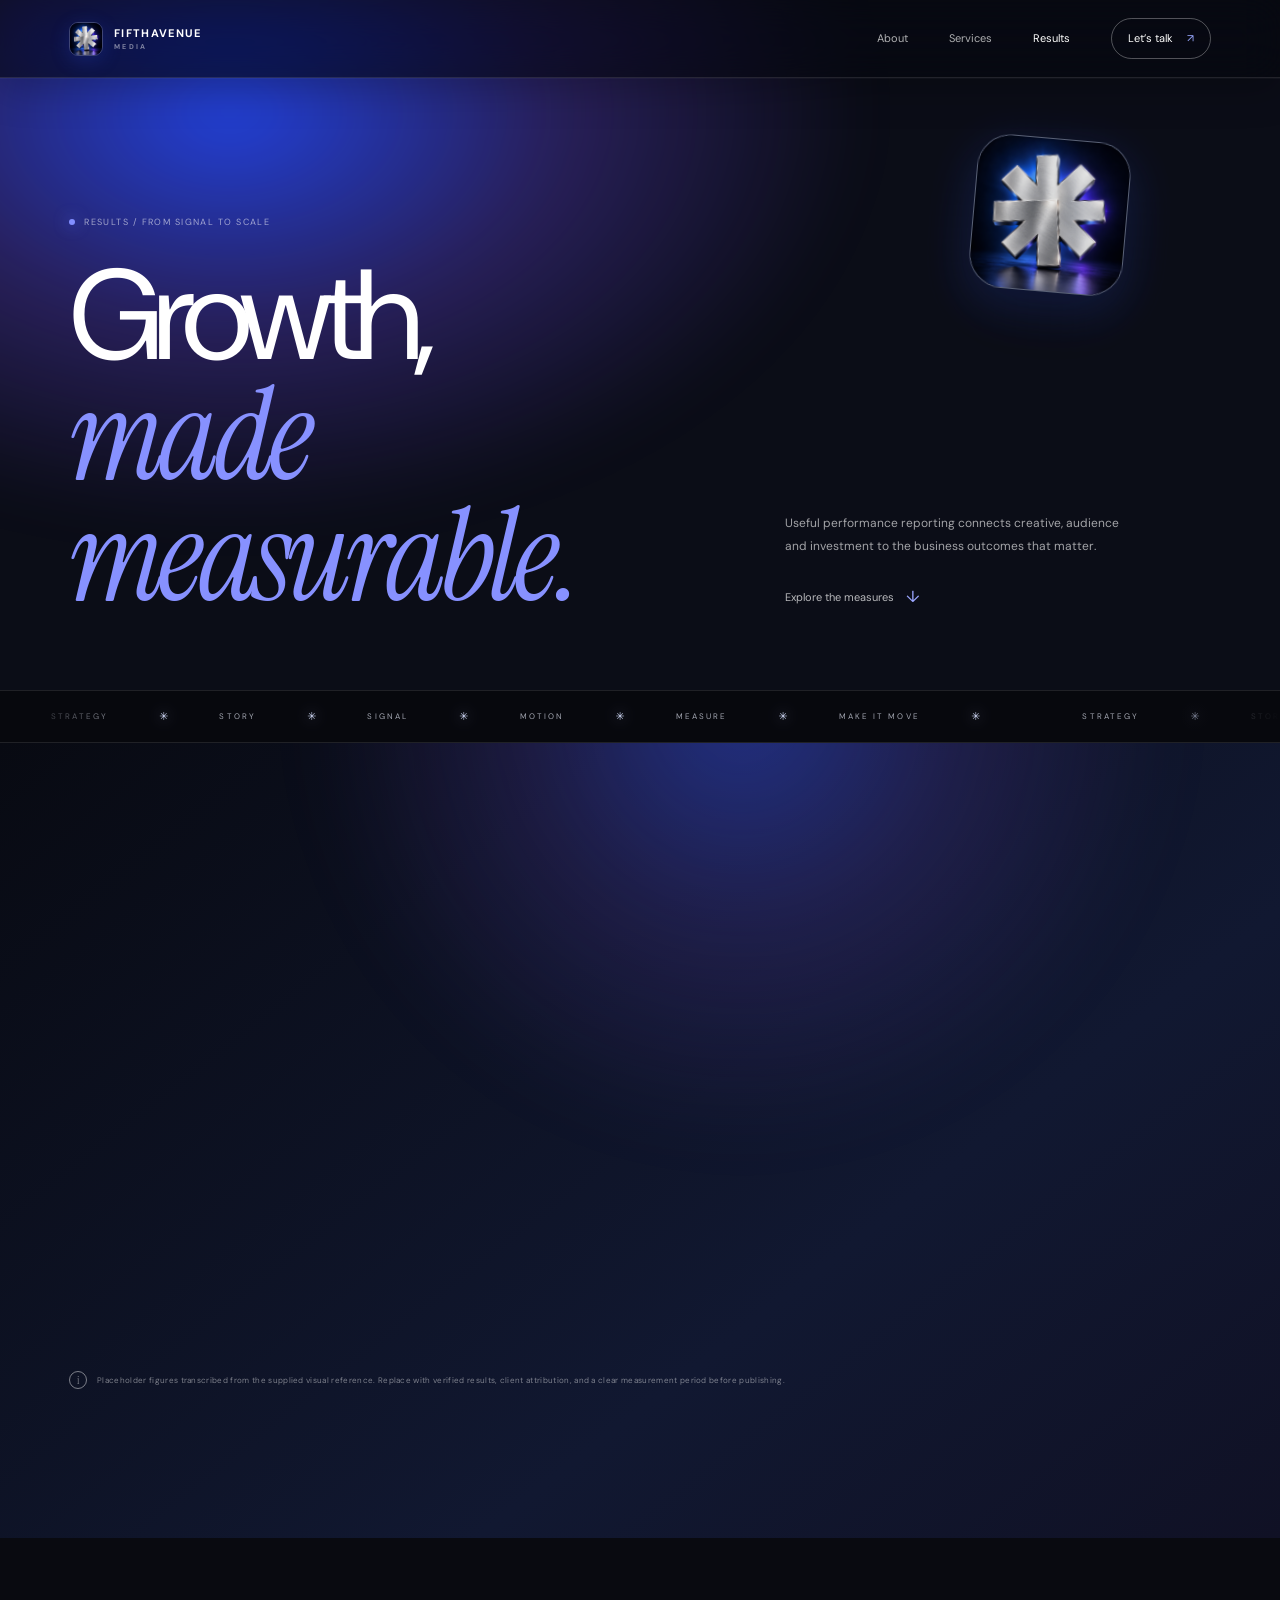
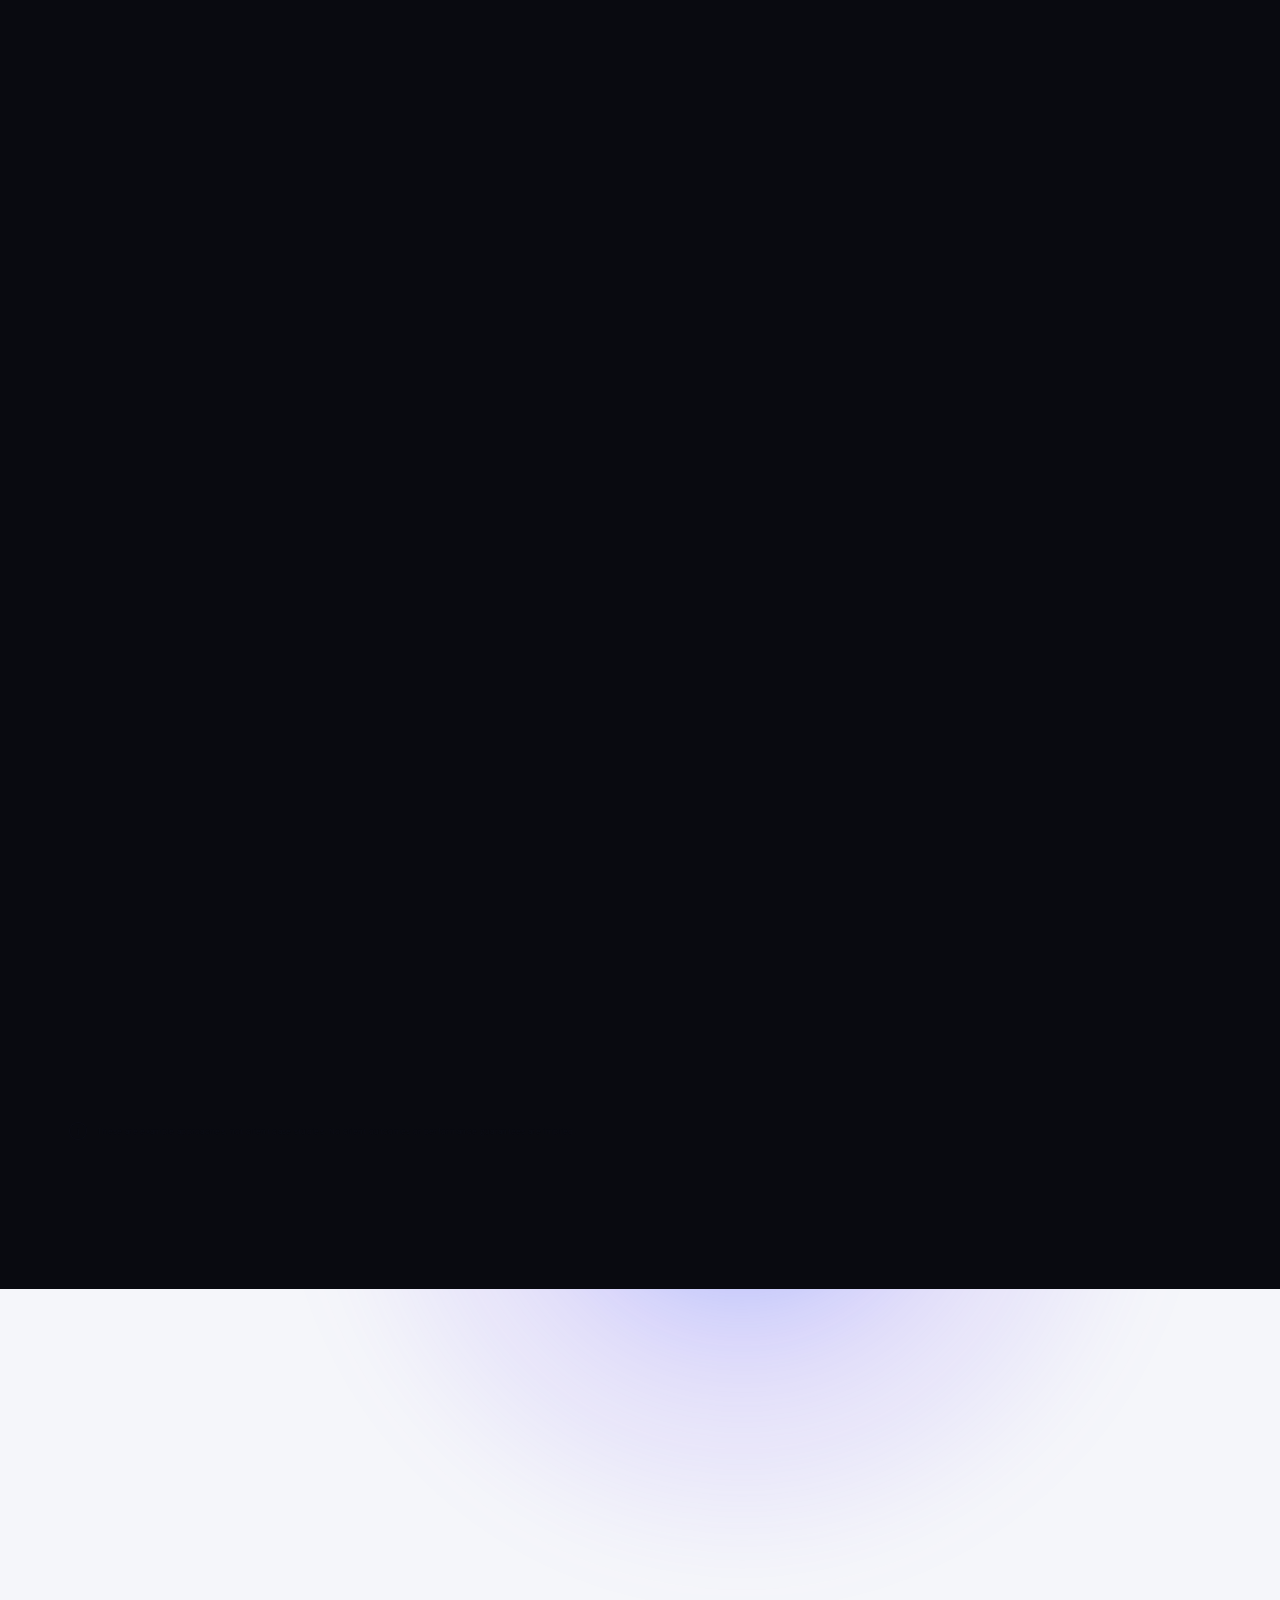
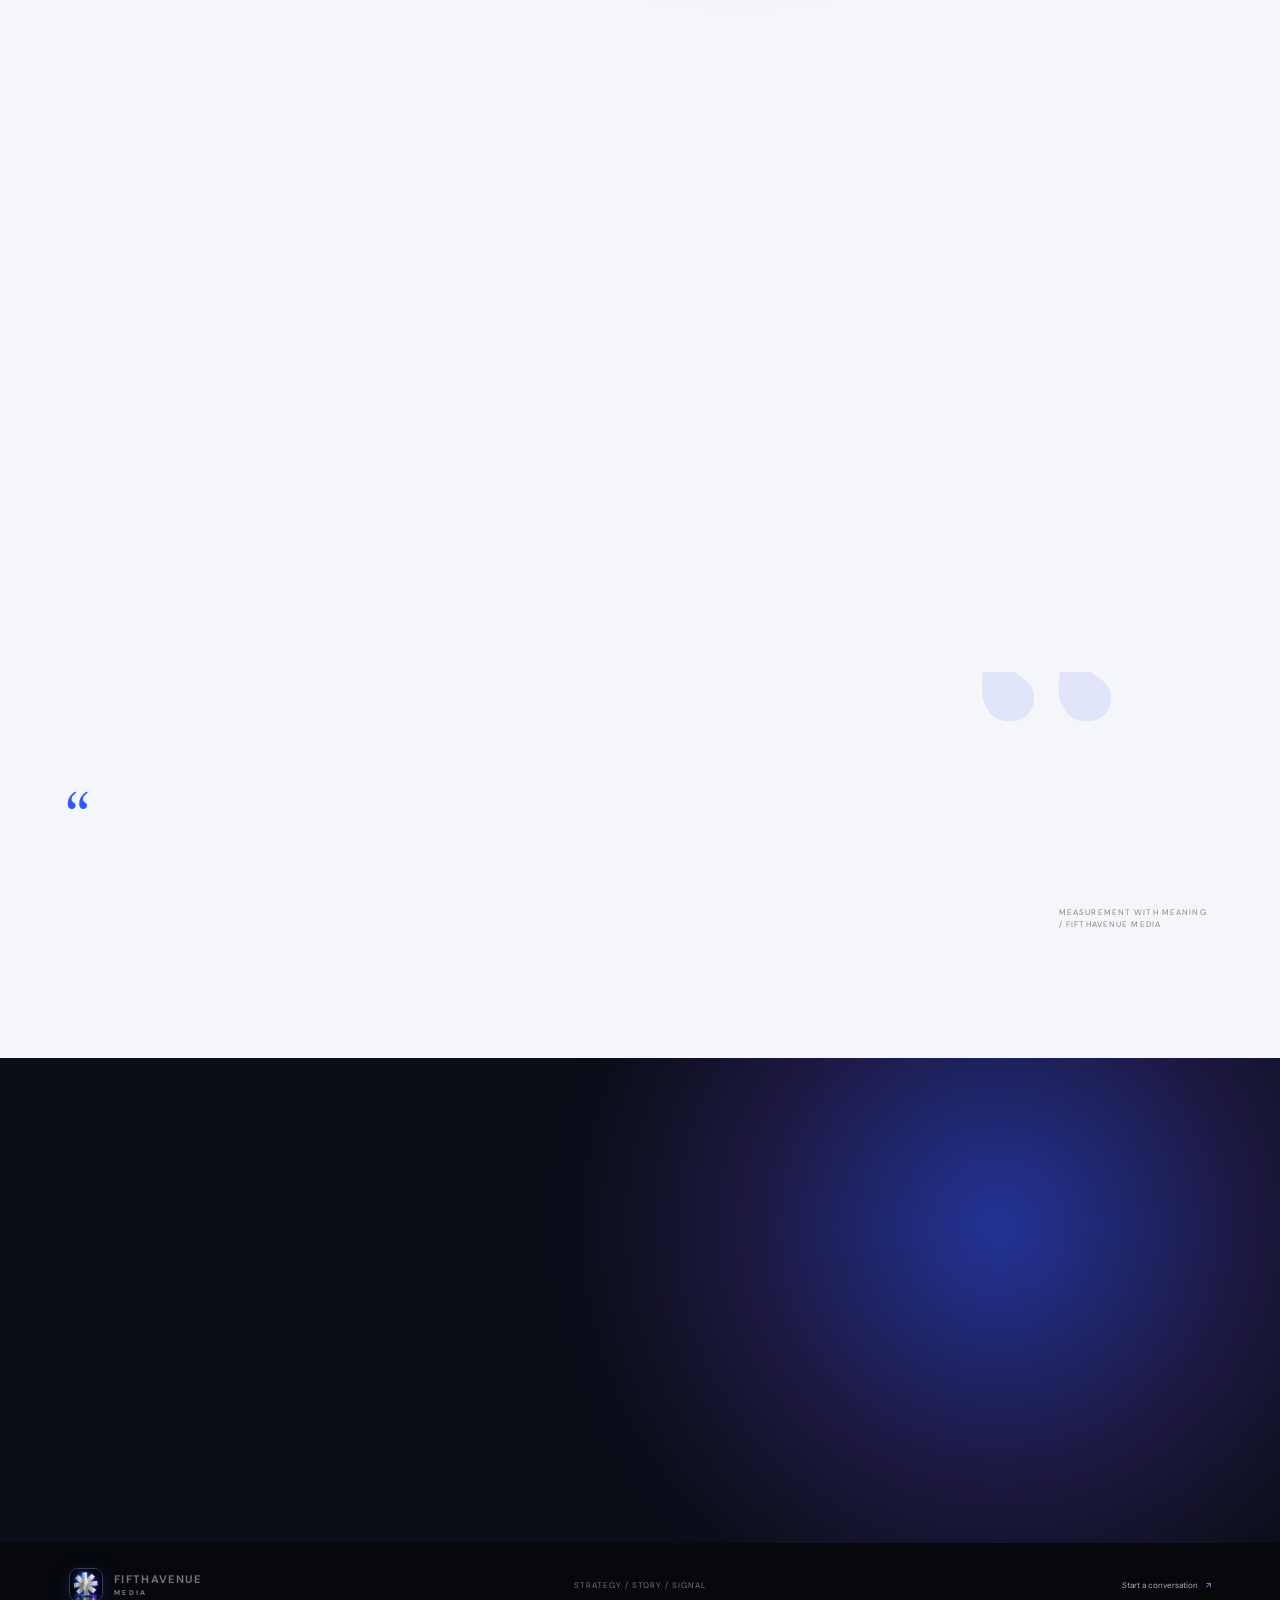
<file: results.html>
<!doctype html>
<html lang="en">
<head>
  <meta charset="utf-8"><meta name="viewport" content="width=device-width,initial-scale=1"><meta name="theme-color" content="#090a10"><meta name="description" content="How FifthAvenue Media thinks about performance marketing, measurement, and meaningful brand growth.">
  <meta property="og:title" content="Results — FifthAvenue Media"><meta property="og:description" content="The right numbers connect marketing work to business movement."><meta property="og:type" content="website"><title>Results — FifthAvenue Media</title>
  <link rel="preconnect" href="https://fonts.googleapis.com"><link rel="preconnect" href="https://fonts.gstatic.com" crossorigin><link href="https://fonts.googleapis.com/css2?family=DM+Sans:wght@400;500;600;700&family=Instrument+Serif:ital@0;1&display=swap" rel="stylesheet"><link rel="stylesheet" href="styles.css"><script src="script.js" defer></script>
</head>
<body data-page="results">
  <div class="site-loader" id="site-loader" role="status" aria-live="polite" aria-label="Loading FifthAvenue Media">
    <svg class="site-loader__mark" viewBox="0 0 200 200" aria-hidden="true">
      <defs><linearGradient id="silver-stroke" x1="0" y1="0" x2="1" y2="1"><stop offset="0" stop-color="#fff"/><stop offset=".48" stop-color="#929aa9"/><stop offset=".72" stop-color="#f7f8fc"/><stop offset="1" stop-color="#626b7d"/></linearGradient></defs>
      <g fill="none" stroke="url(#silver-stroke)" stroke-width="2.2" stroke-linecap="round" stroke-linejoin="round">
        <path class="site-loader__ray" style="--ray-delay:0ms" pathLength="1" d="M82 78V14H118V78"/>
        <path class="site-loader__ray" style="--ray-delay:65ms" pathLength="1" d="M82 78V14H118V78" transform="rotate(45 100 100)"/>
        <path class="site-loader__ray" style="--ray-delay:130ms" pathLength="1" d="M82 78V14H118V78" transform="rotate(90 100 100)"/>
        <path class="site-loader__ray" style="--ray-delay:195ms" pathLength="1" d="M82 78V14H118V78" transform="rotate(135 100 100)"/>
        <path class="site-loader__ray" style="--ray-delay:260ms" pathLength="1" d="M82 78V14H118V78" transform="rotate(180 100 100)"/>
        <path class="site-loader__ray" style="--ray-delay:325ms" pathLength="1" d="M82 78V14H118V78" transform="rotate(225 100 100)"/>
        <path class="site-loader__ray" style="--ray-delay:390ms" pathLength="1" d="M82 78V14H118V78" transform="rotate(270 100 100)"/>
        <path class="site-loader__ray" style="--ray-delay:455ms" pathLength="1" d="M82 78V14H118V78" transform="rotate(315 100 100)"/>
        <path class="site-loader__core" pathLength="1" d="M78 78H122V122H78Z"/>
      </g>
    </svg>
    <div class="site-loader__copy"><span>FIFTHAVENUE <i>/</i> MEDIA</span><small>Ideas in motion</small></div>
    <div class="site-loader__line" aria-hidden="true"><i></i></div>
  </div>
  <a class="skip-link" href="#main">Skip to content</a>
  <header class="site-header"><a class="wordmark" href="index.html" aria-label="FifthAvenue Media home"><img class="wordmark__mark" src="assets/fifthavenue-logo-3d.png" alt="" aria-hidden="true"><span class="wordmark__name">FIFTHAVENUE<small>MEDIA</small></span></a><button class="menu-toggle" aria-expanded="false" aria-controls="primary-nav" aria-label="Open navigation"><span></span><span></span></button><nav class="site-nav" id="primary-nav" aria-label="Primary navigation"><a href="about.html">About</a><a href="services.html">Services</a><a href="results.html" aria-current="page">Results</a><a class="nav-cta" href="contact.html">Let’s talk <span>↗</span></a></nav></header>
  <main id="main">
    <section class="subhero subhero--dark" data-scrub><div class="subhero__sigil logo-token" data-tilt aria-hidden="true"><img src="assets/fifthavenue-logo-3d.png" alt=""></div><div class="frame subhero__grid"><div class="subhero__title" data-reveal="left"><p class="eyebrow">Results / From signal to scale</p><h1 class="display">Growth,<br><em>made measurable.</em></h1></div><div class="subhero__summary" data-reveal="right"><p>Useful performance reporting connects creative, audience and investment to the business outcomes that matter.</p><a class="text-link" href="#metrics">Explore the measures <span>↓</span></a></div></div></section>
    <div class="signal-roll" aria-hidden="true"><div class="signal-roll__track"><div class="signal-roll__group"><span>STRATEGY</span><i>✳</i><span>STORY</span><i>✳</i><span>SIGNAL</span><i>✳</i><span>MOTION</span><i>✳</i><span>MEASURE</span><i>✳</i><span>MAKE IT MOVE</span><i>✳</i></div><div class="signal-roll__group"><span>STRATEGY</span><i>✳</i><span>STORY</span><i>✳</i><span>SIGNAL</span><i>✳</i><span>MOTION</span><i>✳</i><span>MEASURE</span><i>✳</i><span>MAKE IT MOVE</span><i>✳</i></div></div></div>
    <section class="metric-section metric-section--night" id="metrics"><div class="frame"><div class="metric-head" data-reveal="left"><div><p class="eyebrow">01 / Reference-style examples</p><h2 class="display">Not just a number.<br><em>The story behind it.</em></h2></div><p>The supplied mockup includes example performance figures. They’re shown here as editable placeholders, not as a claim about FifthAvenue or its clients.</p></div>
      <div class="metric-grid">
        <article class="metric-card" data-reveal="left"><span class="metric-card__label">SAMPLE / GROWTH RATE</span><strong>100<small>%</small></strong><p>Illustrative growth marker</p><span class="metric-card__orb" aria-hidden="true"></span></article>
        <article class="metric-card" data-reveal="scale"><span class="metric-card__label">SAMPLE / REVENUE GENERATED</span><strong>£40<small>m</small></strong><p>Illustrative revenue marker</p><span class="metric-card__orb" aria-hidden="true"></span></article>
        <article class="metric-card" data-reveal="right"><span class="metric-card__label">SAMPLE / YEARS OF EXPERIENCE</span><strong>10<small> yrs</small></strong><p>Illustrative experience marker</p><span class="metric-card__orb" aria-hidden="true"></span></article>
      </div><p class="metric-disclaimer">Placeholder figures transcribed from the supplied visual reference. Replace with verified results, client attribution, and a clear measurement period before publishing.</p>
    </div></section>
    <section class="playbook-section"><div class="frame"><div class="playbook-heading" data-reveal><div><p class="eyebrow">02 / Built around the challenge</p><h2 class="display">The right work.<br><em>The right measure.</em></h2></div><p>Every program starts with the outcome, then connects the creative and channel choices to evidence of progress.</p></div><div class="playbook-grid">
      <article class="playbook" data-reveal="left"><span class="playbook__top"><span>ILLUSTRATIVE PLAYBOOK / 01</span><span>LAUNCH</span></span><span class="playbook__graphic" aria-hidden="true"></span><div class="playbook__body"><h3>Make the brand easier to choose.</h3><p>Build a clear position, a distinctive identity and a launch story that gives people a reason to notice and remember.</p></div><span class="playbook__label">BRAND CLARITY / CONSIDERATION / DEMAND</span></article>
      <article class="playbook" data-reveal="right"><span class="playbook__top"><span>ILLUSTRATIVE PLAYBOOK / 02</span><span>CONTENT</span></span><span class="playbook__graphic" aria-hidden="true"></span><div class="playbook__body"><h3>Turn one idea into a living system.</h3><p>Create a flexible campaign and content engine, then learn which messages travel furthest.</p></div><span class="playbook__label">ATTENTION / ENGAGEMENT / CREATIVE LEARNING</span></article>
      <article class="playbook" data-reveal="right"><span class="playbook__top"><span>ILLUSTRATIVE PLAYBOOK / 03</span><span>PERFORMANCE</span></span><span class="playbook__graphic" aria-hidden="true"></span><div class="playbook__body"><h3>Make paid media work harder.</h3><p>Test audiences and creative, understand the cost of acquisition, and scale the combinations that support efficient growth.</p></div><span class="playbook__label">CAC / ROAS / CONVERSION QUALITY</span></article>
    </div><p class="metric-disclaimer">These are example approaches, not client case studies. No client outcomes or performance guarantees are implied.</p></div></section>
    <section class="metric-section"><div class="frame"><div class="metric-head" data-reveal="left"><div><p class="eyebrow eyebrow--dark">03 / Useful performance signals</p><h2 class="display display--dark">Measure what<br><em>moves the business.</em></h2></div><p>Choose a small set of measures that reflect the commercial goal and the customer experience.</p></div><div class="value-grid">
      <article class="value-card value-card--blue" data-reveal="left"><span class="value-card__no">EFFICIENCY</span><h3>Cost to acquire</h3><p>CAC and cost per qualified action help reveal the real cost of bringing in the right customer.</p><span class="value-card__shape" aria-hidden="true"></span></article>
      <article class="value-card" data-reveal="right"><span class="value-card__no">RETURN</span><h3>Revenue efficiency</h3><p>ROAS and contribution show the relationship between investment and return.</p></article>
      <article class="value-card" data-reveal="right"><span class="value-card__no">CONVERSION</span><h3>Customer action</h3><p>Conversion rate and lead quality connect media to useful intent.</p></article>
      <article class="value-card value-card--wide" data-reveal="scale"><span class="value-card__no">LONG-TERM VALUE</span><h3>Retention, repeat purchase &amp; customer lifetime value.</h3><p>Growth is stronger when acquisition and the customer relationship move together.</p><span class="value-card__shape" aria-hidden="true"></span></article>
    </div></div></section>
    <section class="quote-band"><div class="frame quote-band__inner"><span class="quote-band__symbol" aria-hidden="true">“</span><blockquote data-reveal="blur">The best result is a clearer<br>next <em>decision.</em></blockquote><span class="quote-band__meta">Measurement with meaning / FifthAvenue Media</span></div></section>
    <section class="final-cta"><div class="frame final-cta__inner"><div data-reveal="left"><p class="eyebrow">04 / Show us the challenge</p><h2 class="display">Let’s make the<br>numbers <em>mean more.</em></h2></div><div class="final-cta__aside" data-reveal="right"><p>We’ll connect the right strategy, creative and performance measures to your goal.</p><a class="button button--blue" href="contact.html">Talk performance <span>↗</span></a></div></div></section>
  </main>
  <footer class="site-footer"><a class="wordmark" href="index.html" aria-label="FifthAvenue Media home"><img class="wordmark__mark" src="assets/fifthavenue-logo-3d.png" alt="" aria-hidden="true"><span class="wordmark__name">FIFTHAVENUE<small>MEDIA</small></span></a><span class="site-footer__middle">STRATEGY / STORY / SIGNAL</span><a class="site-footer__email" href="contact.html">Start a conversation <span>↗</span></a></footer>
</body>
</html>
</file>
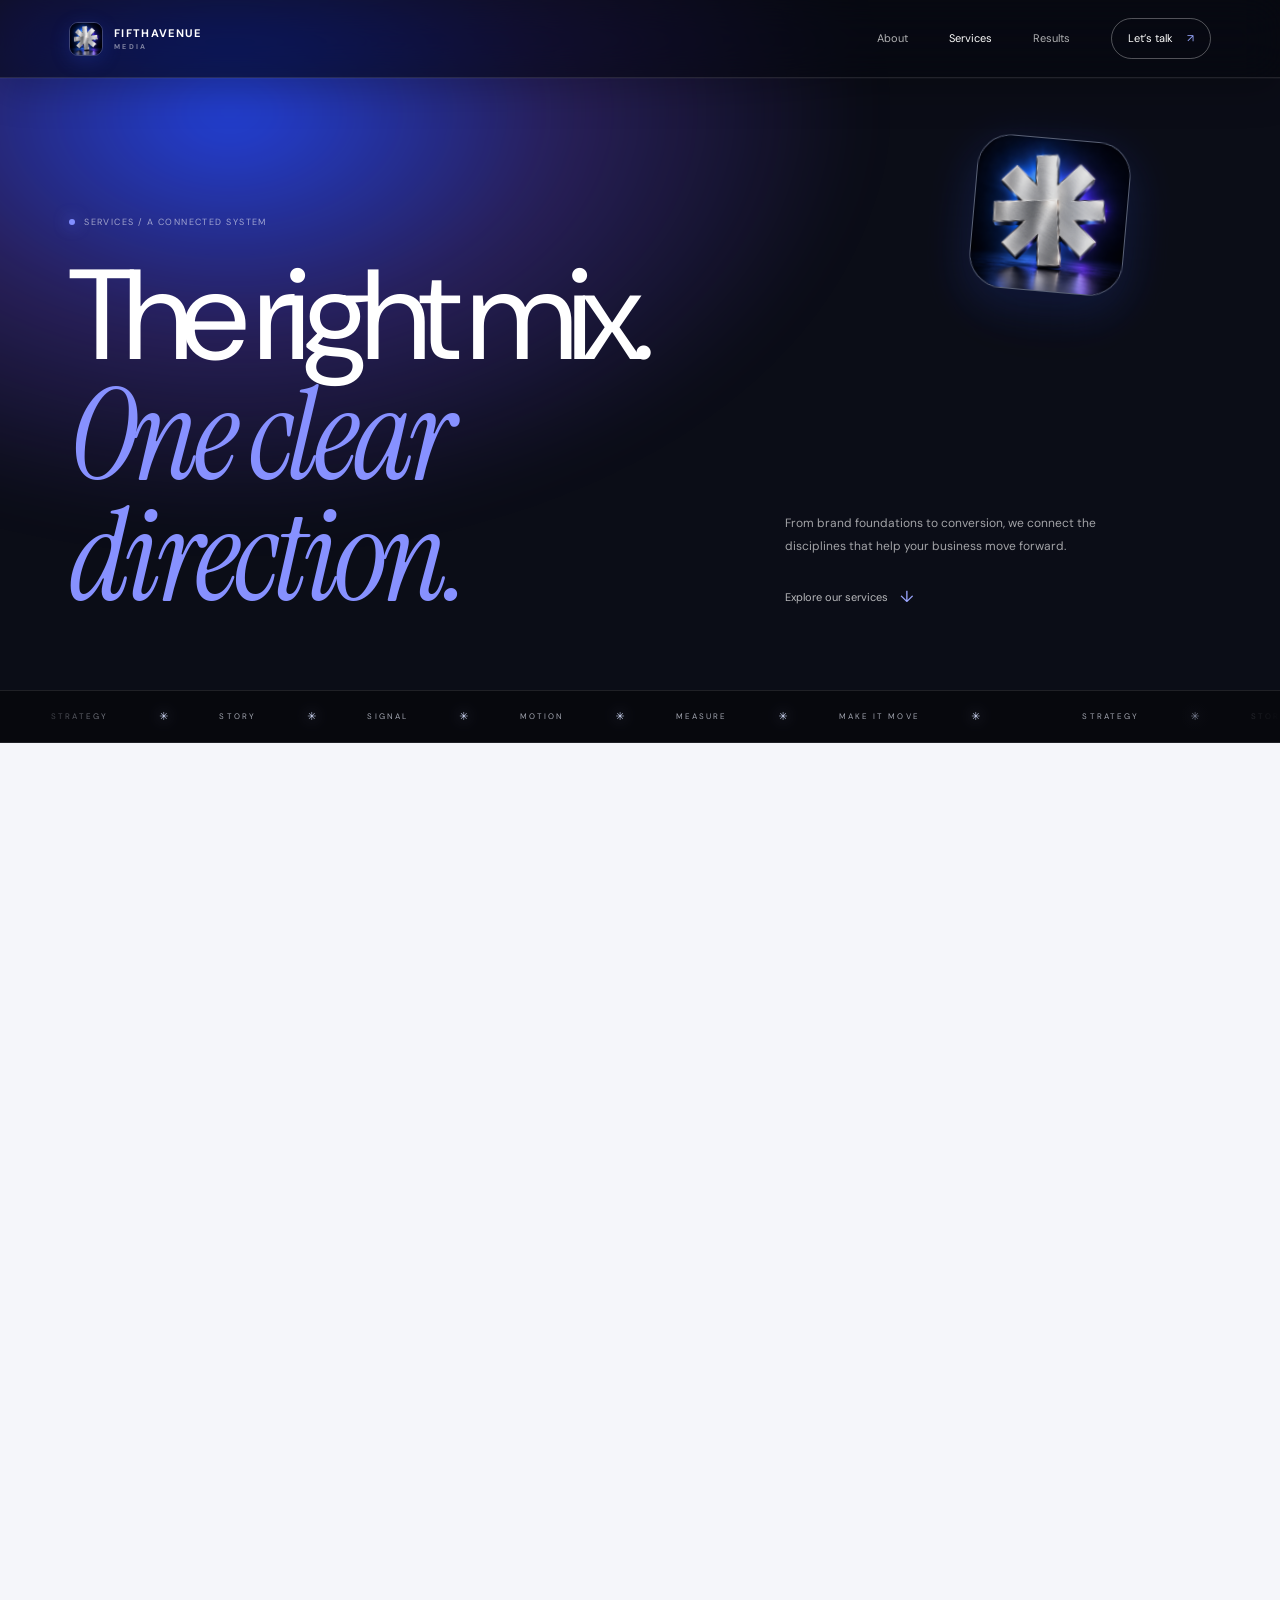
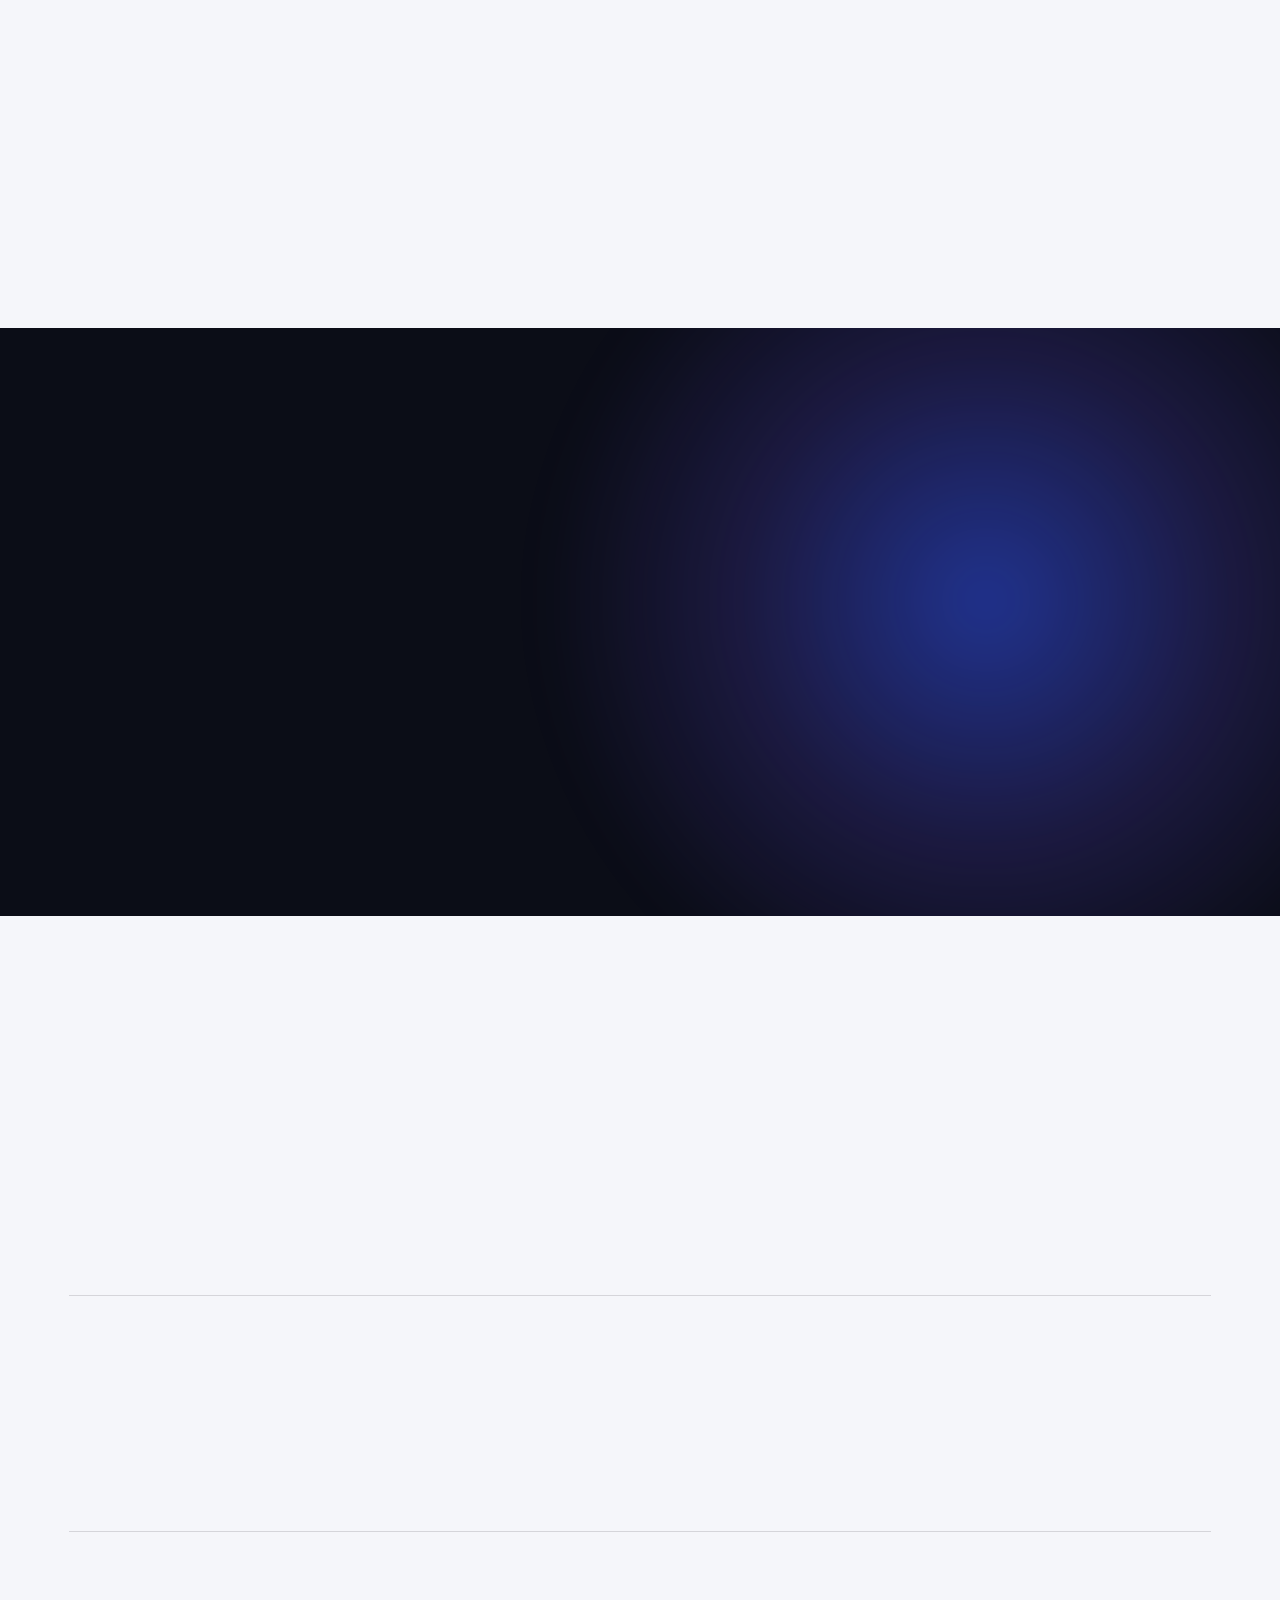
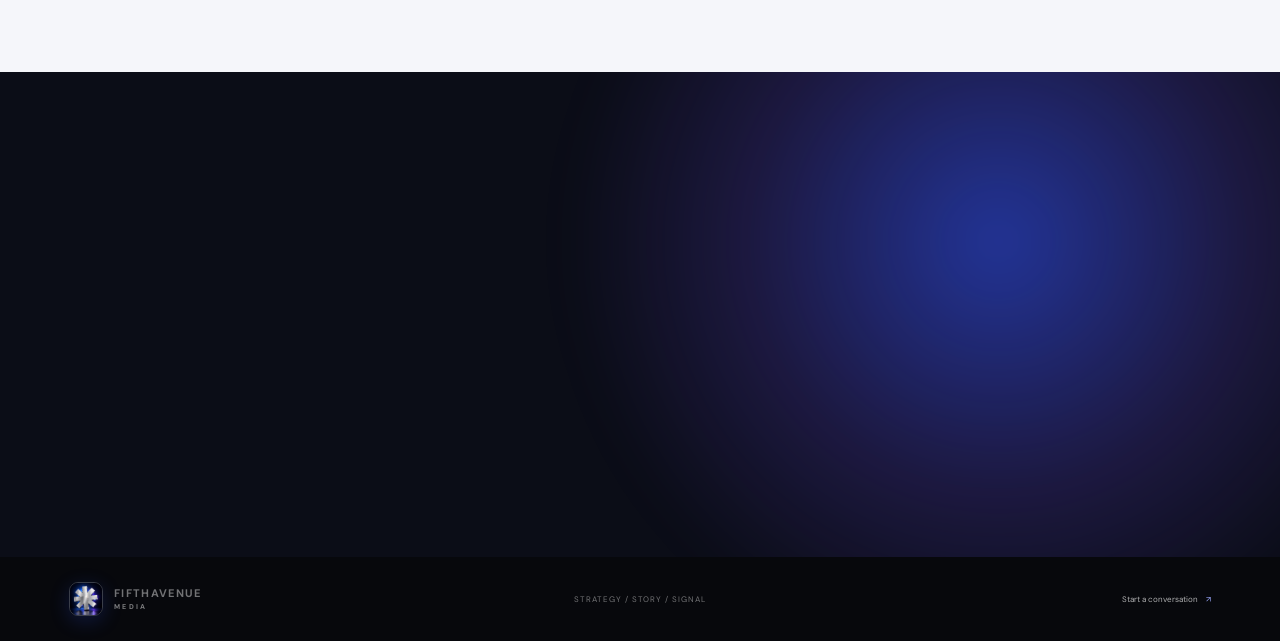
<file: services.html>
<!doctype html>
<html lang="en">
<head>
  <meta charset="utf-8"><meta name="viewport" content="width=device-width,initial-scale=1"><meta name="theme-color" content="#090a10"><meta name="description" content="Explore FifthAvenue Media services: brand strategy, media production, performance marketing, digital marketing, and research.">
  <meta property="og:title" content="Services — FifthAvenue Media"><meta property="og:description" content="One connected growth system, built around your business."><meta property="og:type" content="website"><title>Services — FifthAvenue Media</title>
  <link rel="preconnect" href="https://fonts.googleapis.com"><link rel="preconnect" href="https://fonts.gstatic.com" crossorigin><link href="https://fonts.googleapis.com/css2?family=DM+Sans:wght@400;500;600;700&family=Instrument+Serif:ital@0;1&display=swap" rel="stylesheet"><link rel="stylesheet" href="styles.css"><script src="script.js" defer></script>
</head>
<body data-page="services">
  <div class="site-loader" id="site-loader" role="status" aria-live="polite" aria-label="Loading FifthAvenue Media">
    <svg class="site-loader__mark" viewBox="0 0 200 200" aria-hidden="true">
      <defs><linearGradient id="silver-stroke" x1="0" y1="0" x2="1" y2="1"><stop offset="0" stop-color="#fff"/><stop offset=".48" stop-color="#929aa9"/><stop offset=".72" stop-color="#f7f8fc"/><stop offset="1" stop-color="#626b7d"/></linearGradient></defs>
      <g fill="none" stroke="url(#silver-stroke)" stroke-width="2.2" stroke-linecap="round" stroke-linejoin="round">
        <path class="site-loader__ray" style="--ray-delay:0ms" pathLength="1" d="M82 78V14H118V78"/>
        <path class="site-loader__ray" style="--ray-delay:65ms" pathLength="1" d="M82 78V14H118V78" transform="rotate(45 100 100)"/>
        <path class="site-loader__ray" style="--ray-delay:130ms" pathLength="1" d="M82 78V14H118V78" transform="rotate(90 100 100)"/>
        <path class="site-loader__ray" style="--ray-delay:195ms" pathLength="1" d="M82 78V14H118V78" transform="rotate(135 100 100)"/>
        <path class="site-loader__ray" style="--ray-delay:260ms" pathLength="1" d="M82 78V14H118V78" transform="rotate(180 100 100)"/>
        <path class="site-loader__ray" style="--ray-delay:325ms" pathLength="1" d="M82 78V14H118V78" transform="rotate(225 100 100)"/>
        <path class="site-loader__ray" style="--ray-delay:390ms" pathLength="1" d="M82 78V14H118V78" transform="rotate(270 100 100)"/>
        <path class="site-loader__ray" style="--ray-delay:455ms" pathLength="1" d="M82 78V14H118V78" transform="rotate(315 100 100)"/>
        <path class="site-loader__core" pathLength="1" d="M78 78H122V122H78Z"/>
      </g>
    </svg>
    <div class="site-loader__copy"><span>FIFTHAVENUE <i>/</i> MEDIA</span><small>Ideas in motion</small></div>
    <div class="site-loader__line" aria-hidden="true"><i></i></div>
  </div>
  <a class="skip-link" href="#main">Skip to content</a>
  <header class="site-header"><a class="wordmark" href="index.html" aria-label="FifthAvenue Media home"><img class="wordmark__mark" src="assets/fifthavenue-logo-3d.png" alt="" aria-hidden="true"><span class="wordmark__name">FIFTHAVENUE<small>MEDIA</small></span></a><button class="menu-toggle" aria-expanded="false" aria-controls="primary-nav" aria-label="Open navigation"><span></span><span></span></button><nav class="site-nav" id="primary-nav" aria-label="Primary navigation"><a href="about.html">About</a><a href="services.html" aria-current="page">Services</a><a href="results.html">Results</a><a class="nav-cta" href="contact.html">Let’s talk <span>↗</span></a></nav></header>
  <main id="main">
    <section class="subhero subhero--dark" data-scrub><div class="subhero__sigil logo-token" data-tilt aria-hidden="true"><img src="assets/fifthavenue-logo-3d.png" alt=""></div><div class="frame subhero__grid"><div class="subhero__title" data-reveal="left"><p class="eyebrow">Services / A connected system</p><h1 class="display">The right mix.<br><em>One clear direction.</em></h1></div><div class="subhero__summary" data-reveal="right"><p>From brand foundations to conversion, we connect the disciplines that help your business move forward.</p><a class="text-link" href="#services">Explore our services <span>↓</span></a></div></div></section>
    <div class="signal-roll" aria-hidden="true"><div class="signal-roll__track"><div class="signal-roll__group"><span>STRATEGY</span><i>✳</i><span>STORY</span><i>✳</i><span>SIGNAL</span><i>✳</i><span>MOTION</span><i>✳</i><span>MEASURE</span><i>✳</i><span>MAKE IT MOVE</span><i>✳</i></div><div class="signal-roll__group"><span>STRATEGY</span><i>✳</i><span>STORY</span><i>✳</i><span>SIGNAL</span><i>✳</i><span>MOTION</span><i>✳</i><span>MEASURE</span><i>✳</i><span>MAKE IT MOVE</span><i>✳</i></div></div></div>
    <section class="service-list" id="services"><div class="frame"><div class="service-list__head" data-reveal><div><p class="eyebrow eyebrow--dark">01 / What we do</p><h2 class="display display--dark">From first insight<br>to <em>full impact.</em></h2></div><p>We start with the business need, then shape the team and work around it.</p></div>
      <article class="service-row" id="brand" data-reveal="left"><span class="service-row__num">01</span><h3>Brand strategy<br>&amp; identity</h3><div class="service-row__body"><p>Discover the sharpest position for your brand and make it tangible in every interaction.</p><span>POSITIONING · IDENTITY · NARRATIVE · GO-TO-MARKET</span></div><a class="service-row__arrow" href="contact.html" aria-label="Discuss brand strategy">↗</a></article>
      <article class="service-row" id="production" data-reveal="right"><span class="service-row__num">02</span><h3>Media production<br>&amp; content</h3><div class="service-row__body"><p>Build an expressive content system, from the campaign idea to the frames people share.</p><span>CAMPAIGNS · FILM · PHOTO · MOTION · SOCIAL · CREATORS</span></div><a class="service-row__arrow" href="contact.html" aria-label="Discuss media production">↗</a></article>
      <article class="service-row" id="performance" data-reveal="left"><span class="service-row__num">03</span><h3>Performance<br>marketing</h3><div class="service-row__body"><p>Connect the right audiences, strong creative and focused spend. Learn what moves acquisition and conversion.</p><span>PAID MEDIA · CREATIVE TESTING · CAC · ROAS · OPTIMIZATION</span></div><a class="service-row__arrow" href="results.html" aria-label="Explore performance measurement">↗</a></article>
      <article class="service-row" id="digital" data-reveal="right"><span class="service-row__num">04</span><h3>Digital<br>marketing</h3><div class="service-row__body"><p>Make every channel and customer journey feel like part of the same brand experience.</p><span>SEARCH · SOCIAL · LIFECYCLE · CRM · LANDING PAGES</span></div><a class="service-row__arrow" href="contact.html" aria-label="Discuss digital marketing">↗</a></article>
      <article class="service-row" id="research" data-reveal="left"><span class="service-row__num">05</span><h3>Research<br>&amp; insights</h3><div class="service-row__body"><p>Survey the brand, product, technology and audience to uncover the insight that should shape the work.</p><span>BRAND AUDIT · AUDIENCE · COMPETITIVE LANDSCAPE · OPPORTUNITY</span></div><a class="service-row__arrow" href="contact.html" aria-label="Discuss research and insights">↗</a></article>
    </div></section>
    <section class="audit-band"><div class="frame"><div class="audit-band__left" data-reveal="left"><p class="eyebrow">02 / Start with the right question</p><h2 class="display">What can we do<br><em>for your business?</em></h2></div><div class="audit-band__right" data-reveal="right"><span class="audit-band__number">01</span><div><h3>We study the business behind the brief.</h3><p>Our discovery looks at your brand, product, audience and technology. The aim is to find an actionable opportunity before jumping to tactics.</p></div></div></div></section>
    <section class="process-section"><div class="frame"><div class="process-heading" data-reveal><div><p class="eyebrow eyebrow--dark">03 / How we work</p><h2 class="display display--dark">Make the next move<br><em>more informed.</em></h2></div><p>Each stage creates a useful signal for the one that follows.</p></div><div class="process-grid">
      <article class="process-step" data-reveal="left"><span class="process-step__num">01 / DISCOVER</span><h3>Decode</h3><p>Listen closely. Research the opportunity and define the real challenge.</p></article>
      <article class="process-step" data-reveal="left"><span class="process-step__num">02 / DEFINE</span><h3>Focus</h3><p>Choose the position, the audience and the measure of progress.</p></article>
      <article class="process-step" data-reveal="right"><span class="process-step__num">03 / CREATE</span><h3>Make</h3><p>Build the brand, campaign and channel experience together.</p></article>
      <article class="process-step" data-reveal="right"><span class="process-step__num">04 / LEARN</span><h3>Improve</h3><p>Use real-world feedback to guide the next useful move.</p></article>
    </div></div></section>
    <section class="final-cta"><div class="frame final-cta__inner"><div data-reveal="left"><p class="eyebrow">04 / Choose your starting point</p><h2 class="display">Tell us what<br>you’re <em>building.</em></h2></div><div class="final-cta__aside" data-reveal="right"><p>We’ll shape the right mix around your goals and where you are now.</p><a class="button button--blue" href="contact.html">Talk with our team <span>↗</span></a></div></div></section>
  </main>
  <footer class="site-footer"><a class="wordmark" href="index.html" aria-label="FifthAvenue Media home"><img class="wordmark__mark" src="assets/fifthavenue-logo-3d.png" alt="" aria-hidden="true"><span class="wordmark__name">FIFTHAVENUE<small>MEDIA</small></span></a><span class="site-footer__middle">STRATEGY / STORY / SIGNAL</span><a class="site-footer__email" href="contact.html">Start a conversation <span>↗</span></a></footer>
</body>
</html>
</file>
<file: styles.css>
:root {
  --ink: #090a10;
  --night: #0b0d17;
  --night-2: #111425;
  --paper: #f5f6fa;
  --white: #fff;
  --mist: #e9ebf2;
  --muted: #a8adbd;
  --cobalt: #3158ff;
  --blue: #1647ff;
  --violet: #7658ff;
  --line-light: rgba(255,255,255,.16);
  --line-dark: rgba(14,16,26,.14);
  --sans: "DM Sans", Inter, ui-sans-serif, system-ui, -apple-system, BlinkMacSystemFont, "Segoe UI", sans-serif;
  --serif: "Instrument Serif", Georgia, serif;
  --pad: clamp(22px, 5.4vw, 92px);
  --max: 1440px;
  --ease: cubic-bezier(.2,.75,.2,1);
}
* { box-sizing: border-box; }
html { scroll-behavior: smooth; scroll-padding-top: 90px; }
body { margin: 0; background: var(--ink); color: var(--white); font: 15px/1.5 var(--sans); -webkit-font-smoothing: antialiased; }
img, video { display: block; max-width: 100%; }
a { color: inherit; text-decoration: none; }
button, input, textarea, select { font: inherit; }
::selection { background: var(--cobalt); color: var(--white); }
.skip-link { position: fixed; z-index: 99; top: 10px; left: 10px; padding: 11px 16px; background: var(--white); color: var(--ink); transform: translateY(-160%); }
.skip-link:focus { transform: translateY(0); }

/* Shared navigation */
.site-header { position: fixed; z-index: 30; inset: 0 0 auto; height: 78px; display: flex; align-items: center; justify-content: space-between; padding: 0 var(--pad); border-bottom: 1px solid rgba(255,255,255,.11); background: rgba(7,8,14,.68); box-shadow: 0 12px 38px rgba(0,0,0,.22), 0 1px 0 rgba(255,255,255,.04); backdrop-filter: blur(20px) saturate(150%); -webkit-backdrop-filter: blur(20px) saturate(150%); }
.wordmark { display: inline-flex; align-items: center; gap: 11px; min-width: 220px; }
.wordmark__mark { display: block; width: 34px; height: 34px; flex: none; object-fit: cover; border: 1px solid rgba(210,222,255,.25); border-radius: 9px; box-shadow: 0 5px 20px rgba(49,88,255,.2); }
.wordmark__name { display: flex; flex-direction: column; font-size: 11px; line-height: 1.1; letter-spacing: .12em; font-weight: 700; }
.wordmark__name small { margin-top: 4px; color: rgba(255,255,255,.48); font-size: 7px; letter-spacing: .32em; }
.site-nav { display: flex; align-items: center; gap: clamp(19px,3.2vw,48px); color: rgba(255,255,255,.68); font-size: 11px; }
.site-nav a { transition: color .2s ease; }
.site-nav a:hover, .site-nav a[aria-current="page"] { color: var(--white); }
.site-nav .nav-cta { padding: 11px 16px; color: var(--white); border: 1px solid rgba(255,255,255,.3); border-radius: 99px; }
.site-nav .nav-cta:hover { border-color: var(--cobalt); background: rgba(49,88,255,.2); }
.nav-cta span { margin-left: 11px; color: #98a7ff; }
.menu-toggle { display: none; }
main { overflow: clip; }
.frame { width: min(var(--max), 100%); margin-inline: auto; padding-inline: var(--pad); }
.eyebrow { display: inline-flex; align-items: center; gap: 9px; margin: 0; color: rgba(255,255,255,.57); font-size: 9px; line-height: 1.5; letter-spacing: .16em; text-transform: uppercase; }
.eyebrow::before { content: ""; width: 6px; height: 6px; border-radius: 50%; background: #828fff; box-shadow: 0 0 15px rgba(95,116,255,.95); }
.eyebrow--dark { color: rgba(13,15,25,.53); }
.eyebrow--dark::before { background: var(--cobalt); box-shadow: 0 0 15px rgba(49,88,255,.45); }
.section-kicker { display: flex; align-items: center; justify-content: space-between; gap: 20px; padding-bottom: 18px; border-bottom: 1px solid var(--line-light); }
.section-kicker--dark { border-color: var(--line-dark); }
.section-kicker span:last-child { color: rgba(255,255,255,.34); font-size: 8px; letter-spacing: .15em; }
.section-kicker--dark span:last-child { color: rgba(13,15,25,.4); }
.display { margin: 0; font-size: clamp(51px,7.7vw,112px); font-weight: 400; letter-spacing: -.075em; line-height: .94; }
.display em { font-family: var(--serif); font-weight: 400; font-style: italic; letter-spacing: -.045em; color: #8791ff; }
.display--dark { color: var(--ink); }
.display--dark em { color: var(--cobalt); }
.body-copy { max-width: 510px; color: rgba(255,255,255,.63); font-size: 13px; line-height: 1.8; }
.body-copy--dark { color: rgba(13,15,25,.62); }
.button { min-height: 50px; display: inline-flex; align-items: center; justify-content: center; gap: 27px; padding: 14px 18px 14px 21px; border: 1px solid rgba(255,255,255,.48); border-radius: 999px; background: var(--white); color: var(--ink); font-size: 11px; font-weight: 600; box-shadow: 0 9px 24px rgba(1,5,20,.22), 0 2px 5px rgba(1,5,20,.15), inset 0 1px 0 rgba(255,255,255,.9); transition: transform .3s var(--ease), background .3s ease, color .3s ease, box-shadow .3s ease; }
.button:hover { transform: translateY(-4px) scale(1.015); background: #dfe4ff; box-shadow: 0 16px 34px rgba(28,48,130,.24), 0 4px 10px rgba(1,5,20,.18), inset 0 1px 0 rgba(255,255,255,.95); }
.button span { color: var(--cobalt); font-size: 17px; }
.button--blue { border-color: rgba(178,190,255,.42); background: linear-gradient(145deg,#496aff,#2448ed); color: var(--white); box-shadow: 0 11px 28px rgba(34,70,255,.34), 0 3px 8px rgba(1,5,20,.25), inset 0 1px 0 rgba(255,255,255,.28); }
.button--blue:hover { background: #566fff; color: var(--white); box-shadow: 0 18px 38px rgba(34,70,255,.42), 0 5px 12px rgba(1,5,20,.28), inset 0 1px 0 rgba(255,255,255,.3); }
.button--blue span { color: #c8d0ff; }
.button--glass { border: 1px solid rgba(255,255,255,.32); background: linear-gradient(145deg,rgba(255,255,255,.16),rgba(255,255,255,.06)); color: var(--white); box-shadow: 0 12px 30px rgba(0,0,0,.2), inset 0 1px 0 rgba(255,255,255,.2); backdrop-filter: blur(18px) saturate(140%); }
.button--glass:hover { background: rgba(255,255,255,.18); color: var(--white); }
.button--glass span { color: #a7b1ff; }
.text-link { display: inline-flex; align-items: center; gap: 12px; color: rgba(255,255,255,.71); font-size: 11px; }
.text-link span { color: #9ba6ff; font-size: 16px; transition: transform .2s ease; }
.text-link:hover span { transform: translateY(3px); }

/* Hero system */
.hero { min-height: 760px; height: min(100svh, 1020px); position: relative; isolation: isolate; overflow: hidden; display: flex; align-items: center; padding: 120px var(--pad) 92px; background: var(--ink); }
.hero::before { content: ""; position: absolute; z-index: -2; inset: -30% -8% -30% -15%; background: radial-gradient(ellipse at 15% 72%, rgba(26,66,255,.8), transparent 42%), radial-gradient(ellipse at 70% 30%, rgba(86,65,255,.4), transparent 38%), radial-gradient(ellipse at 90% 100%, rgba(12,40,150,.55), transparent 43%); filter: blur(20px); transform: translate3d(0,var(--hero-shift,0px),0); }
.hero::after { content: ""; position: absolute; z-index: -1; inset: 0; opacity: .45; background-image: linear-gradient(rgba(255,255,255,.05) 1px, transparent 1px), linear-gradient(90deg,rgba(255,255,255,.05) 1px,transparent 1px); background-size: 74px 74px; mask-image: linear-gradient(180deg,transparent,#000 30%,#000 75%,transparent); }
.hero__ring { position: absolute; z-index: -1; right: -15%; top: 10%; width: 66vw; max-width: 1000px; aspect-ratio: 1; border: 1px solid rgba(255,255,255,.14); border-radius: 50%; transform: rotateX(66deg) rotateZ(-18deg); box-shadow: 0 0 90px rgba(56,92,255,.08); }
.hero__ring::before, .hero__ring::after { content: ""; position: absolute; inset: 12%; border: 1px solid rgba(151,165,255,.19); border-radius: inherit; transform: rotateY(58deg); }
.hero__ring::after { inset: 27%; transform: rotateX(58deg) rotateZ(22deg); }
.hero__content { position: relative; z-index: 2; width: min(850px,72vw); margin: 28px 0 0 max(0px,calc((100vw - var(--max))/2)); }
.hero h1 { margin: 25px 0 22px; max-width: 1020px; font-size: clamp(64px,10.2vw,148px); font-weight: 400; letter-spacing: -.092em; line-height: .83; }
.hero h1 span { display: block; }
.hero h1 em { display: block; color: #c8cbff; font-family: var(--serif); font-weight: 400; font-style: italic; letter-spacing: -.07em; }
.hero__lede { max-width: 440px; margin: 0; color: rgba(255,255,255,.65); font-size: clamp(13px,1.1vw,15px); line-height: 1.75; }
.hero__actions { display: flex; align-items: center; flex-wrap: wrap; gap: 24px; margin-top: 31px; }
.hero__foot { position: absolute; inset: auto var(--pad) 27px; z-index: 1; display: flex; justify-content: space-between; align-items: center; color: rgba(255,255,255,.39); font-size: 8px; letter-spacing: .13em; text-transform: uppercase; }
.hero__foot a { color: rgba(255,255,255,.56); }
.hero__foot a span { margin-left: 7px; color: #a9b4ff; }
.hero-art { position: absolute; z-index: 2; right: clamp(32px,10vw,158px); top: 27%; display: flex; flex-direction: column; align-items: center; gap: 13px; }
.hero-art__label { color: rgba(255,255,255,.53); font-size: 7px; letter-spacing: .18em; writing-mode: vertical-rl; }
.logo-token { position: relative; width: 70px; aspect-ratio: 1; flex: none; overflow: hidden; border: 1px solid rgba(218,228,255,.42); border-radius: 20px; background: #080d20; box-shadow: 0 22px 52px rgba(0,0,0,.4), 0 14px 45px rgba(49,88,255,.42), 0 0 50px rgba(111,98,255,.28), inset 0 1px 0 rgba(255,255,255,.35); transform: rotate(5deg); transition: filter .12s linear, transform .35s var(--ease); }
.logo-token img { display: block; width: 100%; height: 100%; object-fit: cover; }
.hero-art__halo { position: absolute; z-index: -1; inset: -30%; border-radius: 50%; background: radial-gradient(circle,rgba(85,111,255,.27),transparent 66%); filter: blur(12px); }

/* Editorial split and light sections */
.section-light { color: var(--ink); background: var(--paper); }
.intro { position: relative; display: grid; grid-template-columns: .85fr 1.15fr; gap: 9vw; padding-block: clamp(88px,12vw,174px); overflow: hidden; }
.intro::before { content: ""; position: absolute; z-index: 0; width: 52vw; height: 34vw; right: -35vw; bottom: -15vw; background: radial-gradient(ellipse,rgba(49,88,255,.37),rgba(106,87,255,.12) 38%,transparent 70%); filter: blur(20px); }
.intro__title { position: relative; z-index: 1; }
.intro__title .eyebrow { margin-bottom: 26px; }
.intro .display { font-size: clamp(48px,6.6vw,95px); }
.intro__text { position: relative; z-index: 1; align-self: end; max-width: 590px; padding-bottom: 4px; }
.intro__text p { margin: 0 0 19px; color: rgba(13,15,25,.63); font-size: 13px; line-height: 1.9; }
.intro__text p strong { color: var(--ink); font-weight: 600; }
.intro__aside { display: flex; align-items: center; gap: 15px; margin-top: 39px; color: rgba(13,15,25,.48); font-size: 9px; text-transform: uppercase; letter-spacing: .12em; }
.intro__aside::before { content: ""; width: 36px; height: 1px; background: var(--cobalt); }

/* Asymmetric bento services */
.bento-section { padding-block: 56px clamp(92px,12vw,168px); background: var(--paper); color: var(--ink); }
.bento-heading { display: flex; align-items: flex-end; justify-content: space-between; gap: 40px; margin: 0 0 44px; }
.bento-heading .display { margin-top: 23px; font-size: clamp(49px,6.5vw,91px); }
.bento-heading > p { max-width: 270px; margin: 0 2% 5px 0; color: rgba(13,15,25,.56); font-size: 11px; line-height: 1.8; }
.bento-grid { display: grid; grid-template-columns: 1.1fr .9fr 1.05fr; grid-template-rows: 245px 245px; gap: 13px; }
.bento-card { position: relative; min-width: 0; overflow: hidden; padding: 23px; border: 1px solid rgba(255,255,255,.72); border-radius: 18px; background: linear-gradient(145deg,#f0f1f7,#e5e8f0); box-shadow: 0 20px 42px rgba(18,29,78,.12), 0 5px 12px rgba(14,20,46,.08), inset 0 1px 0 rgba(255,255,255,.92); transform: translateZ(0); transition: transform .45s var(--ease), box-shadow .45s ease; }
.bento-card:hover { transform: translateY(-8px) scale(1.008); box-shadow: 0 32px 65px rgba(29,48,110,.2), 0 8px 18px rgba(29,48,110,.1), inset 0 1px 0 rgba(255,255,255,.95); }
.bento-card--strategy { grid-row: span 2; background: #e5e8f4; }
.bento-card--strategy::before { content: ""; position: absolute; width: 70%; aspect-ratio: 1; right: -18%; bottom: -20%; border-radius: 50%; background: radial-gradient(circle,rgba(59,91,255,.66),rgba(103,88,255,.27) 35%,transparent 72%); filter: blur(10px); }
.bento-card--production { background: #f0f1f6; }
.bento-card--production::before { content: ""; position: absolute; right: 6%; bottom: -18%; width: 58%; height: 77%; border: 1px solid rgba(49,88,255,.36); border-radius: 50%; transform: rotate(22deg); box-shadow: 0 0 40px rgba(49,88,255,.15), inset 0 0 40px rgba(120,105,255,.15); }
.bento-card--performance { grid-column: 3; grid-row: span 2; color: var(--white); background: radial-gradient(ellipse at 85% 18%,rgba(105,93,255,.8),transparent 48%), linear-gradient(152deg,#192c8d,#10162c 65%,#0c0e16); }
.bento-card--digital { grid-column: 2; background: #dce4ff; }
.bento-card--research { grid-column: 1 / span 2; background: #e9eaf0; }
.bento-card__top { position: relative; z-index: 1; display: flex; justify-content: space-between; color: rgba(13,15,25,.46); font-size: 8px; letter-spacing: .15em; text-transform: uppercase; }
.bento-card--performance .bento-card__top { color: rgba(255,255,255,.49); }
.bento-card h3 { position: relative; z-index: 1; max-width: 350px; margin: 51px 0 10px; font-size: clamp(23px,3vw,38px); font-weight: 400; letter-spacing: -.06em; line-height: .99; }
.bento-card--strategy h3, .bento-card--performance h3 { margin-top: 88px; font-size: clamp(33px,4vw,56px); }
.bento-card p { position: relative; z-index: 1; max-width: 300px; margin: 0; color: rgba(13,15,25,.57); font-size: 10px; line-height: 1.7; }
.bento-card--performance p { color: rgba(255,255,255,.61); }
.bento-card__link { position: absolute; z-index: 2; right: 20px; bottom: 19px; width: 33px; height: 33px; display: grid; place-items: center; border: 1px solid rgba(13,15,25,.24); border-radius: 50%; transition: background .2s ease, color .2s ease; }
.bento-card--performance .bento-card__link { border-color: rgba(255,255,255,.38); }
.bento-card:hover .bento-card__link { background: var(--cobalt); color: white; border-color: var(--cobalt); }
.bento-card__graphic { position: absolute; right: 7%; bottom: 9%; width: 125px; height: 88px; opacity: .66; }
.bento-card__graphic::before, .bento-card__graphic::after { content: ""; position: absolute; border: 1px solid rgba(49,88,255,.6); border-radius: 50%; inset: 8px 5px; transform: rotateX(64deg) rotateZ(-30deg); }
.bento-card__graphic::after { inset: 19px -7px; transform: rotateY(69deg) rotateZ(24deg); }
.bento-card--performance .bento-card__graphic::before, .bento-card--performance .bento-card__graphic::after { border-color: rgba(188,197,255,.5); }
.bento-card__graphic i { position: absolute; width: 11px; height: 11px; left: 50%; top: 50%; border-radius: 50%; background: var(--cobalt); box-shadow: 0 0 25px var(--cobalt); }
.bento-card--performance .bento-card__graphic i { background: #b8c2ff; box-shadow: 0 0 28px #8798ff; }

/* Liquid-glass sticky story cards */
.stack-section { position: relative; padding-block: clamp(86px,11vw,150px) clamp(110px,14vw,190px); background: var(--night); color: var(--white); isolation: isolate; }
.stack-section::before { content: ""; position: absolute; z-index: -1; top: -8%; right: -17%; width: 72vw; aspect-ratio: 1.3; border-radius: 50%; background: radial-gradient(ellipse,rgba(38,72,255,.35),rgba(99,70,255,.14) 34%,transparent 68%); filter: blur(32px); }
.stack-heading { display: grid; grid-template-columns: .65fr 1.35fr; gap: 8vw; align-items: end; margin-bottom: 53px; }
.stack-heading .display { font-size: clamp(52px,7vw,100px); }
.stack-heading__aside { max-width: 280px; justify-self: end; margin: 0 7% 6px 0; color: rgba(255,255,255,.5); font-size: 11px; line-height: 1.8; }
.card-stack { position: relative; width: min(940px, 100%); margin: 0 auto; padding-bottom: 16vh; }
.stack-card { --card-index: 0; --card-progress: 0; position: sticky; top: calc(104px + var(--card-index) * 15px); min-height: 300px; display: grid; grid-template-columns: 100px 1fr 190px; align-items: center; gap: clamp(18px,4vw,58px); margin: 0 0 16px; padding: clamp(24px,4.3vw,55px); overflow: hidden; border: 1px solid rgba(255,255,255,.25); border-radius: 24px; background: linear-gradient(130deg,rgba(255,255,255,.18),rgba(255,255,255,.055) 50%,rgba(255,255,255,.09)); backdrop-filter: blur(30px) saturate(145%); -webkit-backdrop-filter: blur(30px) saturate(145%); box-shadow: 0 38px 90px rgba(0,0,0,.46), 0 12px 28px rgba(4,8,26,.28), inset 0 1px 1px rgba(255,255,255,.34), inset 0 -24px 48px rgba(2,5,20,.12); transform: translate3d(0,calc(var(--card-progress) * -9px),0) scale(calc(1 - var(--card-progress) * .012)); transition: box-shadow .4s ease; }
.stack-card:nth-child(2) { --card-index: 1; background: linear-gradient(130deg,rgba(37,74,255,.3),rgba(255,255,255,.06) 60%,rgba(255,255,255,.11)); }
.stack-card:nth-child(3) { --card-index: 2; background: linear-gradient(130deg,rgba(112,92,255,.34),rgba(255,255,255,.055) 60%,rgba(255,255,255,.1)); }
.stack-card__number { align-self: start; color: rgba(255,255,255,.45); font-size: 9px; letter-spacing: .16em; }
.stack-card__body h3 { margin: 0 0 12px; font-size: clamp(24px,3.3vw,42px); font-weight: 400; letter-spacing: -.06em; line-height: 1; }
.stack-card__body p { max-width: 470px; margin: 0; color: rgba(255,255,255,.62); font-size: 11px; line-height: 1.75; }
.stack-card__tag { display: inline-block; margin-top: 19px; color: rgba(255,255,255,.41); font-size: 8px; letter-spacing: .13em; text-transform: uppercase; }
.stack-card__orb { position: relative; justify-self: center; width: 120px; aspect-ratio: 1; border: 1px solid rgba(255,255,255,.44); border-radius: 50%; transform: rotateX(65deg) rotateZ(-22deg); box-shadow: 0 0 34px rgba(109,132,255,.17); }
.stack-card__orb::before, .stack-card__orb::after { content: ""; position: absolute; inset: 13%; border: 1px solid rgba(154,166,255,.57); border-radius: 50%; transform: rotateY(69deg); }
.stack-card__orb::after { inset: 29%; background: radial-gradient(circle at 35% 28%,#fff,#8d9dff 20%,#2337bd 65%,#0a0c14); border: 0; transform: none; box-shadow: 0 0 28px rgba(88,111,255,.62); }
.stack-card--mark .logo-token { width: 83px; border-radius: 23px; transform: rotate(-4deg); }
.stack-card__index { justify-self: end; color: rgba(255,255,255,.3); font-size: 8px; letter-spacing: .13em; }
.stack-note { display: flex; justify-content: space-between; gap: 20px; margin-top: 18px; color: rgba(255,255,255,.34); font-size: 8px; letter-spacing: .13em; text-transform: uppercase; }

/* Results and metric displays */
.metric-section { position: relative; padding-block: clamp(86px,11vw,145px); overflow: hidden; background: var(--paper); color: var(--ink); }
.metric-section--night { color: white; background: linear-gradient(142deg,#080a12,#111831 65%,#101125); }
.metric-section::before { content: ""; position: absolute; top: -60%; left: 23%; width: 70vw; aspect-ratio: 1; border-radius: 50%; background: radial-gradient(circle,rgba(59,88,255,.45),rgba(121,90,255,.16) 34%,transparent 68%); filter: blur(34px); pointer-events: none; }
.metric-head { position: relative; z-index: 1; display: flex; justify-content: space-between; align-items: end; gap: 40px; margin-bottom: 50px; }
.metric-head .display { font-size: clamp(48px,6.5vw,93px); }
.metric-head > p { width: min(280px,28%); margin: 0 2% 5px 0; color: rgba(13,15,25,.54); font-size: 10px; line-height: 1.8; }
.metric-section--night .metric-head > p { color: rgba(255,255,255,.52); }
.metric-grid { position: relative; z-index: 1; display: grid; grid-template-columns: repeat(3,1fr); gap: 12px; }
.metric-card { position: relative; min-height: 240px; padding: 25px; overflow: hidden; border: 1px solid rgba(22,31,72,.12); border-radius: 16px; background: linear-gradient(145deg,rgba(255,255,255,.82),rgba(255,255,255,.48)); box-shadow: 0 17px 38px rgba(22,31,72,.1), 0 4px 10px rgba(22,31,72,.07), inset 0 1px 0 rgba(255,255,255,.9); transition: transform .4s var(--ease), box-shadow .4s ease; }
.metric-card:hover { transform: translateY(-7px); box-shadow: 0 27px 55px rgba(22,31,72,.17), 0 8px 18px rgba(22,31,72,.1), inset 0 1px 0 rgba(255,255,255,.95); }
.metric-section--night .metric-card { border-color: rgba(255,255,255,.2); background: linear-gradient(135deg,rgba(255,255,255,.17),rgba(255,255,255,.045)); box-shadow: 0 22px 48px rgba(0,0,0,.28), 0 5px 14px rgba(49,88,255,.1), inset 0 1px 0 rgba(255,255,255,.19); backdrop-filter: blur(18px) saturate(140%); }
.metric-section--night .metric-card:hover { box-shadow: 0 32px 66px rgba(0,0,0,.38), 0 9px 24px rgba(49,88,255,.18), inset 0 1px 0 rgba(255,255,255,.24); }
.metric-card__label { color: rgba(13,15,25,.49); font-size: 8px; letter-spacing: .15em; text-transform: uppercase; }
.metric-section--night .metric-card__label { color: rgba(255,255,255,.51); }
.metric-card strong { display: block; margin-top: 41px; font-size: clamp(47px,6.3vw,91px); font-weight: 400; letter-spacing: -.09em; line-height: .9; }
.metric-card strong small { font-size: .44em; letter-spacing: -.05em; }
.metric-card p { margin: 13px 0 0; color: rgba(13,15,25,.57); font-size: 10px; }
.metric-section--night .metric-card p { color: rgba(255,255,255,.56); }
.metric-card__orb { position: absolute; right: -11px; bottom: -31px; width: 95px; aspect-ratio: 1; border: 1px solid rgba(49,88,255,.35); border-radius: 50%; transform: rotateX(67deg); }
.metric-card__orb::after { content: ""; position: absolute; inset: 22%; border: 1px solid rgba(111,97,255,.48); border-radius: 50%; transform: rotateY(70deg); }
.metric-disclaimer { position: relative; z-index: 1; display: flex; align-items: center; gap: 10px; margin-top: 19px; color: rgba(13,15,25,.48); font-size: 8px; line-height: 1.5; letter-spacing: .04em; }
.metric-disclaimer::before { content: "i"; width: 16px; height: 16px; display: grid; place-items: center; border: 1px solid currentColor; border-radius: 50%; font-family: var(--serif); font-size: 11px; }
.metric-section--night .metric-disclaimer { color: rgba(255,255,255,.46); }

/* Asymmetric results cards and quotes */
.playbook-section { padding-block: clamp(88px,11vw,155px); background: var(--ink); color: var(--white); }
.playbook-heading { display: grid; grid-template-columns: 1fr .75fr; align-items: end; gap: 8vw; margin-bottom: 51px; }
.playbook-heading .display { font-size: clamp(50px,6.9vw,98px); }
.playbook-heading > p { max-width: 280px; margin: 0 0 6px; color: rgba(255,255,255,.52); font-size: 11px; line-height: 1.8; }
.playbook-grid { display: grid; grid-template-columns: 1fr 1fr; gap: 14px; }
.playbook { min-height: 385px; position: relative; display: flex; flex-direction: column; justify-content: space-between; overflow: hidden; padding: 24px; border: 1px solid rgba(255,255,255,.2); border-radius: 20px; background: #121522; box-shadow: 0 24px 55px rgba(0,0,0,.32), 0 6px 16px rgba(0,0,0,.2), inset 0 1px 0 rgba(255,255,255,.1); transform: translateZ(0); transition: transform .45s var(--ease), box-shadow .45s ease; }
.playbook:hover { transform: translateY(-7px); box-shadow: 0 34px 72px rgba(0,0,0,.42), 0 10px 24px rgba(49,88,255,.13), inset 0 1px 0 rgba(255,255,255,.15); }
.playbook:first-child { grid-row: span 2; min-height: 784px; background: radial-gradient(ellipse at 75% 20%,rgba(82,98,255,.6),transparent 45%),linear-gradient(145deg,#151a32,#0c0d15); }
.playbook:nth-child(2) { background: radial-gradient(ellipse at 90% 15%,rgba(114,85,255,.45),transparent 39%),#131522; }
.playbook:nth-child(3) { background: radial-gradient(ellipse at 78% 14%,rgba(35,76,255,.35),transparent 38%),#11151c; }
.playbook__top { position: relative; z-index: 1; display: flex; justify-content: space-between; color: rgba(255,255,255,.5); font-size: 8px; letter-spacing: .14em; text-transform: uppercase; }
.playbook__body { position: relative; z-index: 1; max-width: 480px; }
.playbook h3 { margin: 0 0 9px; font-size: clamp(25px,3.3vw,43px); font-weight: 400; letter-spacing: -.06em; line-height: .99; }
.playbook p { max-width: 390px; margin: 0; color: rgba(255,255,255,.57); font-size: 10px; line-height: 1.75; }
.playbook__graphic { position: absolute; inset: 17% 12% auto auto; width: 220px; height: 230px; border: 1px solid rgba(170,180,255,.23); border-radius: 50%; transform: rotateX(66deg) rotateZ(-27deg); }
.playbook:first-child .playbook__graphic { width: 390px; height: 390px; right: 4%; top: 20%; }
.playbook__graphic::before, .playbook__graphic::after { content: ""; position: absolute; inset: 12%; border: 1px solid rgba(132,151,255,.46); border-radius: 50%; transform: rotateY(66deg); }
.playbook__graphic::after { inset: 31%; background: radial-gradient(circle at 31% 27%,#f7f8ff,#8da0ff 20%,#314dff 55%,#111525); border: 0; transform: none; box-shadow: 0 0 68px rgba(62,94,255,.55); }
.playbook__label { position: absolute; z-index: 1; right: 22px; bottom: 23px; color: rgba(255,255,255,.4); font-size: 7px; letter-spacing: .14em; text-transform: uppercase; }

.quote-band { position: relative; padding-block: clamp(82px,10vw,140px); background: var(--paper); color: var(--ink); overflow: hidden; }
.quote-band::after { content: "“"; position: absolute; right: 10%; top: -24%; color: rgba(48,82,245,.1); font-family: var(--serif); font-size: clamp(260px,40vw,530px); line-height: 1; }
.quote-band__inner { position: relative; z-index: 1; display: grid; grid-template-columns: .36fr 1fr .24fr; align-items: start; gap: 5vw; }
.quote-band__symbol { color: var(--cobalt); font-family: var(--serif); font-size: 76px; line-height: .7; }
.quote-band blockquote { margin: 0; max-width: 900px; font-size: clamp(33px,5.2vw,72px); letter-spacing: -.065em; line-height: .98; }
.quote-band blockquote em { color: var(--cobalt); font-family: var(--serif); font-weight: 400; }
.quote-band__meta { align-self: end; justify-self: end; margin-top: 28px; color: rgba(13,15,25,.48); font-size: 8px; letter-spacing: .14em; text-transform: uppercase; }

/* About page */
.subhero { position: relative; isolation: isolate; min-height: 690px; display: flex; align-items: end; padding: 158px 0 73px; overflow: hidden; }
.subhero--light { background: var(--paper); color: var(--ink); }
.subhero--dark { background: var(--night); color: var(--white); }
.subhero::before { content: ""; position: absolute; z-index: -1; width: 100vw; height: 65vw; max-height: 850px; left: -32%; top: -44%; border-radius: 50%; background: radial-gradient(ellipse,rgba(38,75,255,.84),rgba(112,78,255,.29) 36%,transparent 70%); filter: blur(28px); }
.subhero--light::before { left: -51%; top: -60%; opacity: .8; }
.subhero__grid { width: min(var(--max),100%); margin-inline: auto; display: grid; grid-template-columns: 1.18fr .82fr; gap: 8vw; align-items: end; }
.subhero__title { max-width: 900px; }
.subhero__title .eyebrow { margin-bottom: 27px; }
.subhero__title .display { font-size: clamp(65px,10vw,142px); }
.subhero__summary { max-width: 355px; padding-bottom: 8px; }
.subhero__summary p { margin: 0 0 28px; color: rgba(255,255,255,.62); font-size: 12px; line-height: 1.85; }
.subhero--light .subhero__summary p { color: rgba(13,15,25,.61); }
.about-story { padding-block: clamp(88px,12vw,168px); background: var(--paper); color: var(--ink); }
.about-story__grid { display: grid; grid-template-columns: .75fr 1.25fr; gap: 9vw; }
.about-story__aside { display: flex; flex-direction: column; justify-content: space-between; min-height: 370px; }
.about-story__aside strong { max-width: 160px; font-size: 9px; font-weight: 500; letter-spacing: .12em; line-height: 1.6; text-transform: uppercase; }
.about-story__copy .display { margin-bottom: 31px; font-size: clamp(39px,5.4vw,75px); }
.about-story__copy p { max-width: 630px; margin: 0 0 18px; color: rgba(13,15,25,.6); font-size: 12px; line-height: 1.9; }
.about-story__signature { display: flex; align-items: center; gap: 17px; margin-top: 35px; }
.about-story__signature .logo-token { width: 54px; border-radius: 16px; }
.about-story__signature span:last-child { color: rgba(13,15,25,.48); font-size: 8px; line-height: 1.6; letter-spacing: .13em; text-transform: uppercase; }
.about-values { padding-block: clamp(82px,11vw,147px); background: #e9ebf3; color: var(--ink); }
.about-values__head { display: flex; justify-content: space-between; gap: 40px; align-items: end; margin-bottom: 44px; }
.about-values__head .display { font-size: clamp(52px,6.4vw,91px); }
.value-grid { display: grid; grid-template-columns: 1.2fr .8fr .9fr; grid-template-rows: 230px 230px; gap: 12px; }
.value-card { position: relative; overflow: hidden; padding: 22px; border: 1px solid rgba(255,255,255,.82); border-radius: 16px; background: linear-gradient(145deg,rgba(255,255,255,.88),rgba(255,255,255,.57)); box-shadow: 0 18px 38px rgba(18,29,78,.1), 0 4px 10px rgba(18,29,78,.06), inset 0 1px 0 rgba(255,255,255,.94); transform: translateZ(0); transition: transform .4s var(--ease), box-shadow .4s ease; }
.value-card:hover { transform: translateY(-6px); box-shadow: 0 28px 54px rgba(18,29,78,.16), 0 8px 18px rgba(18,29,78,.09), inset 0 1px 0 rgba(255,255,255,.98); }
.value-card--blue { grid-row: span 2; color: white; border-color: rgba(190,199,255,.32); background: radial-gradient(ellipse at 80% 18%,rgba(143,153,255,.74),transparent 40%),linear-gradient(155deg,#3756ff,#15216e); box-shadow: 0 24px 50px rgba(30,57,180,.25), 0 7px 18px rgba(17,31,103,.18), inset 0 1px 0 rgba(255,255,255,.25); }
.value-card--blue:hover { box-shadow: 0 34px 65px rgba(30,57,180,.34), 0 10px 24px rgba(17,31,103,.22), inset 0 1px 0 rgba(255,255,255,.3); }
.value-card--wide { grid-column: span 2; background: #f5f6fa; }
.value-card__no { color: rgba(13,15,25,.43); font-size: 8px; letter-spacing: .16em; }
.value-card--blue .value-card__no { color: rgba(255,255,255,.53); }
.value-card h3 { max-width: 300px; margin: 45px 0 12px; font-size: clamp(23px,3vw,38px); font-weight: 400; letter-spacing: -.055em; line-height: 1; }
.value-card--blue h3 { margin-top: 140px; font-size: clamp(34px,4.7vw,64px); }
.value-card p { max-width: 345px; margin: 0; color: rgba(13,15,25,.56); font-size: 10px; line-height: 1.7; }
.value-card--blue p { color: rgba(255,255,255,.67); }
.value-card__shape { position: absolute; right: -16px; bottom: -45px; width: 150px; aspect-ratio: 1; border: 1px solid rgba(49,88,255,.32); border-radius: 50%; transform: rotateX(65deg); box-shadow: 0 0 50px rgba(49,88,255,.12); }
.value-card__shape::before { content: ""; position: absolute; inset: 17%; border: 1px solid rgba(102,100,255,.43); border-radius: 50%; transform: rotateY(65deg); }

/* Services page: typographic list and process */
.service-list { padding-block: clamp(70px,9vw,130px) clamp(100px,13vw,185px); background: var(--paper); color: var(--ink); }
.service-list__head { display: flex; justify-content: space-between; align-items: end; gap: 40px; margin-bottom: 44px; }
.service-list__head .display { font-size: clamp(48px,6.5vw,94px); }
.service-list__head > p { max-width: 260px; margin: 0 1% 5px 0; color: rgba(13,15,25,.56); font-size: 10px; line-height: 1.8; }
.service-row { display: grid; grid-template-columns: 85px .84fr 1fr 44px; align-items: start; gap: clamp(16px,3.2vw,45px); padding: 28px 0 32px; border-top: 1px solid var(--line-dark); transition: padding .35s var(--ease), background .35s ease, box-shadow .35s ease, transform .35s var(--ease); }
.service-row:last-child { border-bottom: 1px solid var(--line-dark); }
.service-row:hover { padding-inline: 16px; background: rgba(255,255,255,.72); box-shadow: 0 15px 35px rgba(18,29,78,.1); transform: translateY(-2px); }
.service-row__num { color: var(--cobalt); font-size: 10px; letter-spacing: .14em; }
.service-row h3 { margin: -6px 0 0; font-size: clamp(22px,3vw,41px); line-height: .99; letter-spacing: -.06em; font-weight: 400; }
.service-row__body p { max-width: 420px; margin: 0 0 13px; color: rgba(13,15,25,.61); font-size: 11px; line-height: 1.8; }
.service-row__body span { color: rgba(13,15,25,.43); font-size: 8px; letter-spacing: .07em; }
.service-row__arrow { width: 37px; height: 37px; display: grid; place-items: center; border: 1px solid rgba(13,15,25,.26); border-radius: 50%; transition: background .25s ease,color .25s ease; }
.service-row:hover .service-row__arrow { color: white; background: var(--cobalt); }
.audit-band { position: relative; display: grid; grid-template-columns: .8fr 1.2fr; gap: 8vw; align-items: center; padding-block: clamp(70px,10vw,140px); overflow: hidden; background: var(--night); }
.audit-band::before { content: ""; position: absolute; z-index: 0; right: -12%; top: -30%; width: 70vw; aspect-ratio: 1; border-radius: 50%; background: radial-gradient(circle,rgba(52,86,255,.52),rgba(105,84,255,.18) 38%,transparent 70%); filter: blur(25px); }
.audit-band__left, .audit-band__right { position: relative; z-index: 1; }
.audit-band__left .eyebrow { margin-bottom: 23px; }
.audit-band__left .display { font-size: clamp(46px,6vw,84px); }
.audit-band__right { display: grid; grid-template-columns: 45px 1fr; gap: 17px; padding: 30px 0; border-top: 1px solid var(--line-light); border-bottom: 1px solid var(--line-light); }
.audit-band__number { color: #9aa7ff; font-size: 10px; }
.audit-band__right h3 { margin: -4px 0 10px; font-size: 21px; font-weight: 400; letter-spacing: -.04em; }
.audit-band__right p { max-width: 460px; margin: 0; color: rgba(255,255,255,.57); font-size: 10px; line-height: 1.8; }
.process-section { padding-block: clamp(85px,11vw,150px); background: var(--paper); color: var(--ink); }
.process-heading { display: flex; justify-content: space-between; align-items: end; gap: 40px; margin-bottom: 52px; }
.process-heading .display { font-size: clamp(48px,6.6vw,93px); }
.process-heading p { max-width: 255px; margin: 0 0 5px; color: rgba(13,15,25,.53); font-size: 10px; line-height: 1.8; }
.process-grid { display: grid; grid-template-columns: repeat(4,1fr); border-top: 1px solid var(--line-dark); border-bottom: 1px solid var(--line-dark); }
.process-step { min-height: 235px; padding: 19px 18px 23px 0; border-right: 1px solid var(--line-dark); transition: transform .35s var(--ease), box-shadow .35s ease, background .35s ease; }
.process-step:hover { position: relative; z-index: 1; background: rgba(255,255,255,.56); box-shadow: 0 18px 34px rgba(18,29,78,.1); transform: translateY(-5px); }
.process-step:not(:first-child) { padding-left: 19px; }
.process-step:last-child { border-right: 0; }
.process-step__num { color: var(--cobalt); font-size: 9px; letter-spacing: .14em; }
.process-step h3 { margin: 48px 0 10px; font-size: 22px; font-weight: 400; letter-spacing: -.05em; }
.process-step p { max-width: 205px; margin: 0; color: rgba(13,15,25,.56); font-size: 9px; line-height: 1.75; }

/* Contact page */
.contact-layout { position: relative; isolation: isolate; min-height: 100svh; padding: 144px var(--pad) 82px; display: grid; grid-template-columns: 1fr .88fr; gap: 8vw; align-items: center; overflow: hidden; background: var(--night); }
.contact-layout::before { content: ""; position: absolute; z-index: -1; inset: -25% -30% -20% -25%; background: radial-gradient(ellipse at 30% 54%,rgba(25,66,255,.66),transparent 45%),radial-gradient(ellipse at 78% 20%,rgba(120,82,255,.38),transparent 38%); filter: blur(25px); }
.contact-copy { max-width: 690px; }
.contact-copy .eyebrow { margin-bottom: 27px; }
.contact-copy .display { font-size: clamp(61px,9vw,130px); }
.contact-copy > p { max-width: 410px; margin: 24px 0 30px; color: rgba(255,255,255,.59); font-size: 12px; line-height: 1.85; }
.contact-copy__mail { color: rgba(255,255,255,.82); font-size: 11px; border-bottom: 1px solid rgba(255,255,255,.35); padding-bottom: 4px; }
.contact-copy__mail span { margin-left: 8px; color: #a7b4ff; }
.contact-form { padding: clamp(25px,4vw,45px); border: 1px solid rgba(255,255,255,.28); border-radius: 22px; background: linear-gradient(145deg,rgba(255,255,255,.2),rgba(255,255,255,.05)); box-shadow: 0 38px 95px rgba(0,0,0,.42), 0 10px 28px rgba(42,67,194,.16), inset 0 1px rgba(255,255,255,.3), inset 0 -24px 42px rgba(4,7,20,.12); backdrop-filter: blur(32px) saturate(150%); }
.contact-form h2 { margin: 0 0 24px; font-size: 20px; font-weight: 400; letter-spacing: -.04em; }
.form-field { display: flex; flex-direction: column; gap: 7px; margin-bottom: 17px; }
.form-field label { color: rgba(255,255,255,.62); font-size: 8px; letter-spacing: .11em; text-transform: uppercase; }
.form-field input, .form-field textarea, .form-field select { width: 100%; padding: 11px 0; border: 0; border-bottom: 1px solid rgba(255,255,255,.22); border-radius: 0; outline: none; color: var(--white); background: transparent; font-size: 11px; }
.form-field input::placeholder, .form-field textarea::placeholder { color: rgba(255,255,255,.36); }
.form-field textarea { min-height: 76px; resize: vertical; }
.form-field input:focus, .form-field textarea:focus, .form-field select:focus { border-color: #9aa7ff; }
.form-field select { color: rgba(255,255,255,.7); }
.form-field select option { color: var(--ink); }
.contact-form__submit { width: 100%; margin-top: 3px; border: 0; cursor: pointer; }
.contact-form__note { margin: 13px 0 0; color: rgba(255,255,255,.34); font-size: 8px; line-height: 1.6; }

/* Shared CTAs and footer */
.final-cta { position: relative; overflow: hidden; padding-block: clamp(82px,11vw,150px); background: var(--night); color: var(--white); }
.final-cta::before { content: ""; position: absolute; right: -12%; top: -55%; width: 68vw; aspect-ratio: 1; border-radius: 50%; background: radial-gradient(circle,rgba(53,84,255,.56),rgba(111,79,255,.18) 40%,transparent 70%); filter: blur(24px); }
.final-cta__inner { position: relative; z-index: 1; display: flex; align-items: end; justify-content: space-between; gap: 36px; }
.final-cta__inner .display { font-size: clamp(51px,7.5vw,106px); }
.final-cta__aside { min-width: 200px; display: flex; flex-direction: column; align-items: flex-start; gap: 19px; margin: 0 5% 7px 0; }
.final-cta__aside p { max-width: 225px; margin: 0; color: rgba(255,255,255,.53); font-size: 10px; line-height: 1.8; }
.site-footer { display: grid; grid-template-columns: 1fr 1fr 1fr; align-items: center; gap: 18px; padding: 25px var(--pad); background: #07080c; color: rgba(255,255,255,.43); font-size: 8px; }
.site-footer__middle { justify-self: center; letter-spacing: .12em; text-transform: uppercase; }
.site-footer__email { justify-self: end; color: rgba(255,255,255,.68); }
.site-footer__email span { margin-left: 6px; color: #9daaff; }

/* Direction-aware section motion: reveal in both scroll directions, plus scrubbed parallax */
[data-reveal] { opacity: 0; filter: blur(5px); transform: translate3d(0,28px,0); transition: opacity .78s var(--ease), transform .78s var(--ease), filter .78s var(--ease); }
[data-reveal="left"] { transform: translate3d(-34px,0,0); }
[data-reveal="right"] { transform: translate3d(34px,0,0); }
[data-reveal="scale"] { transform: scale(.96); }
[data-reveal="blur"] { transform: translate3d(0,18px,0) scale(.985); }
[data-reveal].is-inview { opacity: 1; filter: blur(0); transform: translate3d(0,0,0) scale(1); }
[data-scrub] { --scroll-progress: 0; }
.hero[data-scrub] .hero__content { transform: translate3d(0,calc(var(--scroll-progress) * -34px),0); opacity: calc(1 - var(--scroll-progress) * .22); }
.parallax { transform: translate3d(0,var(--parallax,0px),0); will-change: transform; }

/* Layered depth and subtle velocity blur on moving focal elements */
body.is-scrolling .hero-art,
body.is-scrolling .bento-card,
body.is-scrolling .stack-card,
body.is-scrolling .metric-card,
body.is-scrolling .playbook,
body.is-scrolling .value-card,
body.is-scrolling .service-row,
body.is-scrolling .process-step,
body.is-scrolling .contact-form {
  filter: blur(var(--scroll-blur, 0px));
}
body.is-scrolling [data-reveal] {
  transition: opacity .78s var(--ease), transform .78s var(--ease), filter 0s;
}

@media (prefers-reduced-motion: reduce) {
  *,*::before,*::after { scroll-behavior: auto !important; animation-duration: .01ms !important; animation-iteration-count: 1 !important; transition-duration: .01ms !important; }
  [data-reveal] { opacity: 1; filter: none; transform: none; }
  .parallax, .hero::before { transform: none; }
}

@media (max-width: 1000px) {
  .hero__content { width: min(790px,78vw); }
  .hero-art { right: 7vw; top: 23%; }
  .intro { gap: 6vw; grid-template-columns: .95fr 1.05fr; }
  .bento-grid { grid-template-columns: 1fr 1fr; grid-template-rows: 250px 220px 220px; }
  .bento-card--strategy { grid-row: 1 / span 2; }
  .bento-card--production { grid-column: 2; grid-row: 1; }
  .bento-card--performance { grid-column: 2; grid-row: 2 / span 2; }
  .bento-card--digital { grid-column: 1; grid-row: 3; }
  .bento-card--research { grid-column: 1 / span 2; grid-row: 4; }
  .bento-grid { grid-template-rows: 240px 220px 210px 190px; }
  .stack-card { grid-template-columns: 55px 1fr 120px; }
  .stack-card__orb { width: 105px; }
  .value-grid { grid-template-columns: 1fr 1fr; grid-template-rows: 260px 220px; }
  .value-card--blue { grid-row: span 2; }
  .value-card--wide { grid-column: 2; }
  .contact-layout { gap: 5vw; }
}
@media (max-width: 700px) {
  :root { --pad: 21px; }
  html { scroll-padding-top: 72px; }
  .site-header { height: 70px; padding-inline: var(--pad); }
  .wordmark { min-width: unset; }
  .site-nav { position: absolute; display: none; top: 69px; left: 0; right: 0; padding: 13px var(--pad) 22px; flex-direction: column; align-items: stretch; gap: 0; border-bottom: 1px solid var(--line-light); background: rgba(7,8,14,.96); }
  .site-nav.is-open { display: flex; }
  .site-nav a { padding: 14px 0; border-bottom: 1px solid rgba(255,255,255,.1); }
  .site-nav .nav-cta { padding: 15px 0 0; border: 0; }
  .menu-toggle { width: 42px; height: 42px; padding: 12px 9px; display: flex; flex-direction: column; justify-content: center; gap: 6px; border: 1px solid rgba(255,255,255,.38); border-radius: 50%; background: transparent; }
  .menu-toggle span { width: 100%; height: 1px; background: white; transition: transform .2s ease; }
  .menu-toggle[aria-expanded="true"] span:first-child { transform: translateY(3.5px) rotate(45deg); }
  .menu-toggle[aria-expanded="true"] span:last-child { transform: translateY(-3.5px) rotate(-45deg); }
  .display { font-size: clamp(46px,12vw,76px); }
  .hero { min-height: 745px; height: 100svh; max-height: 920px; padding: 113px var(--pad) 92px; align-items: center; }
  .hero__content { width: 100%; margin: 0; }
  .hero h1 { max-width: 650px; margin: 24px 0 19px; font-size: clamp(62px,15.5vw,98px); }
  .hero__lede { max-width: 360px; font-size: 12px; }
  .hero__actions { gap: 16px; margin-top: 26px; }
  .hero-art { top: auto; right: var(--pad); bottom: 96px; flex-direction: row; gap: 9px; }
  .hero-art__label { writing-mode: horizontal-tb; font-size: 6px; }
  .logo-token { width: 54px; border-radius: 16px; }
  .hero__ring { right: -55%; top: 17%; width: 110vw; }
  .hero__foot { bottom: 20px; font-size: 7px; }
  .hero__foot a:first-child { display: none; }
  .intro { display: block; padding-block: 76px 73px; }
  .intro .display { margin-bottom: 26px; font-size: clamp(47px,12.8vw,79px); }
  .intro__text p { font-size: 11px; }
  .intro__aside { margin-top: 25px; font-size: 8px; }
  .bento-section { padding-block: 26px 78px; }
  .bento-heading { display: block; margin-bottom: 28px; }
  .bento-heading .display { margin-top: 19px; font-size: clamp(47px,12vw,77px); }
  .bento-heading > p { margin-top: 17px; font-size: 10px; }
  .bento-grid { display: flex; flex-direction: column; gap: 10px; }
  .bento-card { min-height: 215px; padding: 19px; border-radius: 15px; }
  .bento-card--strategy, .bento-card--performance { min-height: 295px; }
  .bento-card--strategy h3, .bento-card--performance h3 { margin-top: 83px; font-size: 39px; }
  .bento-card h3 { margin-top: 48px; font-size: 31px; }
  .bento-card p { max-width: 240px; font-size: 9px; }
  .bento-card__graphic { transform: scale(.8); transform-origin: bottom right; }
  .stack-section { padding-block: 75px 85px; }
  .stack-heading { display: block; margin-bottom: 31px; }
  .stack-heading .display { font-size: clamp(49px,12.5vw,79px); }
  .stack-heading__aside { max-width: 270px; margin: 18px 0 0; font-size: 10px; }
  .card-stack { padding-bottom: 8vh; }
  .stack-card { top: calc(82px + var(--card-index) * 11px); min-height: 265px; grid-template-columns: 32px 1fr; gap: 15px; padding: 20px; border-radius: 18px; }
  .stack-card__number { grid-column: 1; grid-row: 1; }
  .stack-card__body { grid-column: 2; grid-row: 1; }
  .stack-card__body h3 { font-size: 27px; }
  .stack-card__body p { font-size: 10px; }
  .stack-card__orb, .stack-card--mark .logo-token { position: absolute; right: 21px; bottom: 21px; width: 57px; opacity: .83; }
  .stack-card--mark .logo-token { width: 54px; }
  .stack-card__index { position: absolute; left: 21px; bottom: 26px; }
  .stack-note { flex-direction: column; gap: 7px; font-size: 7px; }
  .metric-section { padding-block: 74px; }
  .metric-head { display: block; margin-bottom: 29px; }
  .metric-head .display { font-size: clamp(46px,11.8vw,76px); }
  .metric-head > p { width: auto; max-width: 320px; margin: 18px 0 0; font-size: 9px; }
  .metric-grid { grid-template-columns: 1fr; gap: 8px; }
  .metric-card { min-height: 178px; padding: 20px; }
  .metric-card strong { margin-top: 23px; font-size: 64px; }
  .metric-card p { font-size: 9px; }
  .metric-disclaimer { align-items: flex-start; font-size: 7px; }
  .playbook-section { padding-block: 76px; }
  .playbook-heading { display: block; margin-bottom: 31px; }
  .playbook-heading .display { font-size: clamp(48px,12.5vw,78px); }
  .playbook-heading > p { margin-top: 17px; font-size: 10px; }
  .playbook-grid { grid-template-columns: 1fr; }
  .playbook, .playbook:first-child { min-height: 330px; grid-row: auto; }
  .playbook:first-child { min-height: 410px; }
  .playbook:first-child .playbook__graphic { width: 290px; height: 290px; top: 15%; right: 0; }
  .playbook h3 { font-size: 32px; }
  .quote-band { padding-block: 72px; }
  .quote-band__inner { grid-template-columns: 27px 1fr; gap: 17px; }
  .quote-band__symbol { font-size: 49px; }
  .quote-band blockquote { font-size: clamp(34px,8.5vw,57px); }
  .quote-band__meta { grid-column: 2; justify-self: start; margin-top: 13px; }
  .subhero { min-height: 650px; padding: 134px 0 55px; }
  .subhero__grid { display: block; }
  .subhero__title .display { font-size: clamp(58px,15vw,95px); }
  .subhero__summary { max-width: 345px; margin-top: 26px; }
  .subhero__summary p { font-size: 11px; }
  .about-story { padding-block: 74px; }
  .about-story__grid { display: block; }
  .about-story__aside { min-height: 0; flex-direction: row; align-items: center; margin-bottom: 45px; }
  .about-story__aside strong { max-width: 120px; font-size: 7px; }
  .about-story__copy .display { font-size: clamp(38px,10vw,61px); }
  .about-story__copy p { font-size: 10px; }
  .about-story__signature { margin-top: 25px; }
  .about-values { padding-block: 75px; }
  .about-values__head { display: block; margin-bottom: 28px; }
  .about-values__head .display { font-size: clamp(48px,12vw,77px); margin-top: 18px; }
  .value-grid { display: flex; flex-direction: column; }
  .value-card, .value-card--blue { min-height: 218px; }
  .value-card--blue { min-height: 300px; }
  .value-card--blue h3 { margin-top: 114px; font-size: 41px; }
  .value-card h3 { margin-top: 41px; font-size: 28px; }
  .service-list { padding-block: 70px 82px; }
  .service-list__head { display: block; margin-bottom: 29px; }
  .service-list__head .display { font-size: clamp(47px,12vw,77px); }
  .service-list__head > p { margin-top: 17px; font-size: 9px; }
  .service-row { grid-template-columns: 32px 1fr 32px; gap: 12px; padding: 20px 0 23px; }
  .service-row h3 { grid-column: 2; grid-row: 1; margin: 0; font-size: 25px; }
  .service-row__num { grid-column: 1; grid-row: 1; padding-top: 4px; font-size: 8px; }
  .service-row__body { grid-column: 2; grid-row: 2; }
  .service-row__body p { font-size: 9px; }
  .service-row__body span { font-size: 7px; line-height: 1.6; }
  .service-row__arrow { grid-column: 3; grid-row: 1; width: 31px; height: 31px; }
  .audit-band { display: block; padding-block: 73px; }
  .audit-band__left .display { font-size: clamp(45px,11vw,71px); }
  .audit-band__right { margin-top: 33px; padding-block: 22px; grid-template-columns: 33px 1fr; }
  .audit-band__right h3 { font-size: 18px; }
  .audit-band__right p { font-size: 9px; }
  .process-section { padding-block: 73px; }
  .process-heading { display: block; margin-bottom: 31px; }
  .process-heading .display { font-size: clamp(48px,12vw,77px); }
  .process-heading p { margin-top: 17px; font-size: 9px; }
  .process-grid { grid-template-columns: 1fr 1fr; }
  .process-step { min-height: 200px; padding: 17px 10px 19px 0; border-bottom: 1px solid var(--line-dark); }
  .process-step:not(:first-child) { padding-left: 13px; }
  .process-step:nth-child(2) { border-right: 0; }
  .process-step:nth-child(3), .process-step:nth-child(4) { border-bottom: 0; }
  .process-step h3 { margin-top: 39px; font-size: 19px; }
  .process-step p { font-size: 8px; }
  .contact-layout { min-height: auto; padding: 128px var(--pad) 74px; display: block; }
  .contact-copy .display { font-size: clamp(58px,14vw,92px); }
  .contact-copy > p { font-size: 10px; }
  .contact-form { margin-top: 49px; padding: 23px; border-radius: 18px; }
  .contact-form h2 { font-size: 18px; }
  .final-cta { padding-block: 73px; }
  .final-cta__inner { display: block; }
  .final-cta__inner .display { font-size: clamp(48px,12vw,78px); }
  .final-cta__aside { margin: 25px 0 0; }
  .final-cta__aside p { max-width: 280px; }
  .site-footer { grid-template-columns: 1fr 1fr; padding-block: 21px; font-size: 7px; }
  .site-footer__middle { display: none; }
  .site-footer__email { grid-column: 2; grid-row: 1; }
}

.section-count { color: rgba(13,15,25,.43); font-size: 8px; letter-spacing: .15em; }
.intro__aside a { margin-left: auto; color: rgba(13,15,25,.7); }
.intro__aside a:hover { color: var(--cobalt); }
.audit-band { display: block; }
.audit-band > .frame { display: grid; grid-template-columns: .8fr 1.2fr; gap: 8vw; align-items: center; }
@media (max-width: 700px) {
  .audit-band > .frame { display: block; }
}


/* Branded outline loader */
.site-loader { position: fixed; z-index: 100; inset: 0; display: grid; place-content: center; justify-items: center; gap: 19px; overflow: hidden; background: #030407; color: #f4f5fa; transition: opacity .58s var(--ease), visibility .58s; }
.site-loader::before { content: ""; position: absolute; width: min(68vw,620px); aspect-ratio: 1; border-radius: 50%; background: radial-gradient(circle,rgba(49,88,255,.17),rgba(118,88,255,.08) 36%,transparent 68%); filter: blur(38px); pointer-events: none; }
.site-loader.is-finished { opacity: 0; visibility: hidden; pointer-events: none; }
.site-loader__mark { position: relative; width: clamp(124px,19vw,205px); overflow: visible; filter: drop-shadow(0 0 20px rgba(157,178,255,.14)); }
.site-loader__ray, .site-loader__core { stroke-dasharray: 1; stroke-dashoffset: 1; animation: draw-silver-mark .88s var(--ease) var(--ray-delay,0ms) forwards; }
.site-loader__core { animation-delay: .42s; }
@keyframes draw-silver-mark { to { stroke-dashoffset: 0; } }
.site-loader__copy { position: relative; display: grid; justify-items: center; gap: 7px; opacity: 0; transform: translateY(9px); animation: loader-copy-in .6s var(--ease) .48s forwards; }
.site-loader__copy > span { font-size: 9px; font-weight: 600; letter-spacing: .28em; }
.site-loader__copy i { color: #9eafff; font-style: normal; }
.site-loader__copy small { color: rgba(255,255,255,.42); font-family: var(--serif); font-size: 16px; font-style: italic; letter-spacing: .02em; }
@keyframes loader-copy-in { to { opacity: 1; transform: translateY(0); } }
.site-loader__line { position: relative; width: 128px; height: 1px; margin-top: 8px; overflow: hidden; background: rgba(255,255,255,.14); }
.site-loader__line i { position: absolute; inset: 0; background: linear-gradient(90deg,#687eff,#f5f7ff,#9b83ff); transform: scaleX(0); transform-origin: left; animation: loader-line 1.05s cubic-bezier(.3,.7,.2,1) .24s forwards; }
@keyframes loader-line { to { transform: scaleX(1); } }

/* Rolling interstitial */
.signal-roll { position: relative; z-index: 2; overflow: hidden; padding-block: 17px; border-block: 1px solid rgba(255,255,255,.1); background: #07080d; color: rgba(238,241,255,.68); }
.signal-roll::before, .signal-roll::after { content: ""; position: absolute; z-index: 1; inset-block: 0; width: min(12vw,150px); pointer-events: none; }
.signal-roll::before { left: 0; background: linear-gradient(90deg,#07080d,transparent); }
.signal-roll::after { right: 0; background: linear-gradient(270deg,#07080d,transparent); }
.signal-roll__track { display: flex; width: max-content; animation: signal-roll 30s linear infinite; }
.signal-roll__group { display: flex; align-items: center; gap: clamp(22px,4vw,55px); padding-inline: clamp(22px,4vw,55px); white-space: nowrap; }
.signal-roll__group span { font-size: 8px; letter-spacing: .26em; }
.signal-roll__group i { color: #cfd7f5; font-size: 11px; font-style: normal; text-shadow: 0 0 15px rgba(188,203,255,.7); }
@keyframes signal-roll { to { transform: translateX(-50%); } }

/* Infinite 3D card deck */
.motion-deck { position: relative; isolation: isolate; overflow: hidden; padding-block: clamp(86px,11vw,148px); background: radial-gradient(ellipse at 72% 18%,rgba(35,66,214,.24),transparent 43%),linear-gradient(150deg,#0c0f19,#07080d 66%); color: var(--white); }
.motion-deck::before { content: ""; position: absolute; z-index: -1; left: -23%; bottom: -74%; width: 75vw; aspect-ratio: 1; border-radius: 50%; background: radial-gradient(circle,rgba(102,78,255,.18),transparent 68%); filter: blur(35px); }
.motion-deck__heading { display: flex; justify-content: space-between; align-items: end; gap: 40px; margin-bottom: 45px; }
.motion-deck__heading .display { font-size: clamp(47px,6.8vw,95px); }
.motion-deck__heading > p { max-width: 265px; margin: 0 2% 5px 0; color: rgba(255,255,255,.53); font-size: 10px; line-height: 1.8; }
.deck-layout { display: grid; grid-template-columns: minmax(0,1fr) 164px; align-items: center; gap: clamp(28px,5vw,78px); perspective: 1600px; }
.deck-stage { position: relative; height: clamp(390px,43vw,555px); min-width: 0; perspective: 1500px; transform-style: preserve-3d; touch-action: pan-y; cursor: grab; }
.deck-stage:active { cursor: grabbing; }
.deck-card { position: absolute; inset: 0 5% 0 0; overflow: hidden; padding: clamp(24px,4vw,54px); border: 1px solid rgba(222,229,255,.3); border-radius: clamp(20px,2.5vw,32px); background: #101321; box-shadow: 0 36px 84px rgba(0,0,0,.48),0 13px 32px rgba(0,0,0,.3),inset 0 1px 0 rgba(255,255,255,.2); transform-style: preserve-3d; backface-visibility: hidden; transition: transform 1.05s cubic-bezier(.16,.78,.18,1),opacity .85s ease,filter .85s ease,box-shadow .85s ease; }
.deck-card::after { content: ""; position: absolute; inset: 0; opacity: .36; pointer-events: none; background: linear-gradient(125deg,rgba(255,255,255,.12),transparent 29%,transparent 68%,rgba(255,255,255,.06)); }
.deck-card--strategy { background: radial-gradient(ellipse at 80% 22%,rgba(72,99,255,.68),transparent 45%),linear-gradient(145deg,#18265e,#0c0f1d 70%); }
.deck-card--production { background: radial-gradient(ellipse at 78% 18%,rgba(151,91,255,.58),transparent 46%),linear-gradient(145deg,#2c164c,#110e20 72%); }
.deck-card--performance { background: radial-gradient(ellipse at 78% 17%,rgba(40,125,255,.55),transparent 43%),linear-gradient(145deg,#102f56,#0a101a 72%); }
.deck-card.is-active { z-index: 3; opacity: 1; filter: brightness(1); transform: translate3d(0,0,68px) rotateY(0) scale(1); }
.deck-card.is-next { z-index: 2; opacity: .78; filter: brightness(.78); transform: translate3d(58px,-27px,-48px) rotateY(-8deg) scale(.93); }
.deck-card.is-back { z-index: 1; opacity: .48; filter: brightness(.58); transform: translate3d(-52px,-54px,-158px) rotateY(9deg) scale(.85); }
.deck-card:not(.is-active):not(.is-next):not(.is-back) { z-index: 0; opacity: 0; pointer-events: none; transform: translate3d(0,22px,-260px) scale(.78); }
.deck-card.is-active:hover { box-shadow: 0 48px 100px rgba(0,0,0,.56),0 18px 40px rgba(43,78,255,.16),inset 0 1px 0 rgba(255,255,255,.24); }
.deck-card__meta, .deck-card__index { position: absolute; z-index: 2; top: clamp(22px,3vw,38px); color: rgba(255,255,255,.57); font-size: 8px; letter-spacing: .18em; }
.deck-card__meta { left: clamp(24px,4vw,54px); }
.deck-card__index { right: clamp(24px,4vw,54px); font-size: 10px; }
.deck-card__copy { position: absolute; z-index: 2; left: clamp(24px,4vw,54px); bottom: clamp(30px,5vw,64px); max-width: min(72%,630px); }
.deck-card__copy p { margin: 0 0 16px; color: rgba(255,255,255,.56); font-size: 8px; letter-spacing: .21em; }
.deck-card__copy h3 { margin: 0 0 14px; font-size: clamp(38px,6vw,82px); font-weight: 400; letter-spacing: -.075em; line-height: .9; }
.deck-card__copy h3 em { color: #d8ddf5; font-family: var(--serif); font-weight: 400; }
.deck-card__copy > span { display: block; max-width: 360px; color: rgba(255,255,255,.62); font-size: 10px; line-height: 1.8; }
.deck-card__geometry { position: absolute; z-index: 1; top: 13%; right: 13%; width: clamp(125px,20vw,255px); aspect-ratio: 1; }
.deck-geometry--orbit { border: 1px solid rgba(200,211,255,.43); border-radius: 50%; transform: rotateX(67deg) rotateZ(-27deg); box-shadow: 0 0 65px rgba(83,112,255,.13),inset 0 0 45px rgba(111,128,255,.08); }
.deck-geometry--orbit::before,.deck-geometry--orbit::after { content: ""; position: absolute; inset: 12%; border: 1px solid rgba(176,191,255,.45); border-radius: 50%; transform: rotateY(66deg); }
.deck-geometry--orbit::after { inset: 28%; border-color: rgba(235,240,255,.68); box-shadow: 0 0 40px rgba(127,154,255,.45); }
.deck-geometry--orbit i { position: absolute; inset: 43%; border-radius: 50%; background: radial-gradient(circle at 30% 30%,#fff,#a9b8ff 35%,#3158ff 78%); box-shadow: 0 0 46px rgba(87,117,255,.92); }
.deck-geometry--prism { width: clamp(110px,16vw,202px); border: 1px solid rgba(231,223,255,.54); transform: rotate(45deg) rotateX(56deg); box-shadow: 0 0 44px rgba(150,103,255,.16),inset 0 0 45px rgba(160,125,255,.11); }
.deck-geometry--prism::before,.deck-geometry--prism::after { content: ""; position: absolute; inset: 15%; border: 1px solid rgba(203,180,255,.55); transform: translateZ(30px); }
.deck-geometry--prism::after { inset: 30%; transform: rotate(45deg) translateZ(54px); }
.deck-geometry--star { display: grid; place-items: center; color: transparent; font-size: clamp(150px,24vw,300px); line-height: 1; background: linear-gradient(135deg,#fff 12%,#828b9e 40%,#f5f6ff 54%,#697286 86%); background-clip: text; -webkit-background-clip: text; filter: drop-shadow(0 12px 25px rgba(112,149,255,.42)); animation: star-breathe 5s ease-in-out infinite; }
@keyframes star-breathe { 50% { transform: rotate(14deg) scale(1.08); filter: drop-shadow(0 18px 35px rgba(148,170,255,.66)); } }
.deck-controls { position: relative; z-index: 5; display: flex; flex-direction: column; align-items: flex-start; color: rgba(255,255,255,.56); }
.deck-controls__top { width: 100%; display: flex; align-items: center; justify-content: space-between; color: rgba(255,255,255,.8); font-size: 10px; letter-spacing: .13em; }
.deck-controls__top i { color: rgba(255,255,255,.34); font-style: normal; }
.deck-controls > p { margin: 26px 0 38px; font-size: 7px; letter-spacing: .16em; line-height: 1.8; }
.deck-controls__buttons { display: flex; gap: 9px; }
.deck-control { width: 43px; height: 43px; display: grid; place-items: center; border: 1px solid rgba(255,255,255,.3); border-radius: 50%; background: rgba(255,255,255,.06); color: white; font-size: 15px; cursor: pointer; box-shadow: 0 8px 22px rgba(0,0,0,.2),inset 0 1px 0 rgba(255,255,255,.1); transition: transform .25s var(--ease),background .25s ease,border-color .25s ease,box-shadow .25s ease; }
.deck-control:hover { transform: translateY(-3px); border-color: rgba(196,207,255,.66); background: rgba(103,124,255,.24); box-shadow: 0 14px 28px rgba(58,83,255,.2),inset 0 1px 0 rgba(255,255,255,.16); }
.deck-control--next { background: linear-gradient(145deg,#526dff,#2945dc); box-shadow: 0 10px 25px rgba(49,88,255,.35),inset 0 1px 0 rgba(255,255,255,.28); }
.deck-control--pause { width: 28px; height: 28px; font-size: 9px; }
.deck-dots { display: flex; gap: 7px; margin-top: 22px; }
.deck-dots button { width: 17px; height: 3px; padding: 0; border: 0; border-radius: 9px; background: rgba(255,255,255,.23); cursor: pointer; transition: width .35s var(--ease),background .35s ease; }
.deck-dots button[aria-current="true"] { width: 34px; background: #dfe5ff; box-shadow: 0 0 15px rgba(180,194,255,.5); }
.motion-deck__geometry { position: absolute; z-index: -1; width: 180px; aspect-ratio: 1; border: 1px solid rgba(185,198,255,.15); transform: rotate(45deg); pointer-events: none; }
.motion-deck__geometry--one { top: 15%; right: -85px; box-shadow: 0 0 65px rgba(69,90,255,.12),inset 0 0 45px rgba(69,90,255,.08); }
.motion-deck__geometry--two { bottom: -110px; left: 26%; width: 250px; border-radius: 50%; transform: rotateX(66deg) rotateZ(28deg); }

.subhero__grid { position: relative; z-index: 1; }

/* Cursor-driven perspective and moving silver sheen */
.logo-token { --shine-x: 50%; --shine-y: 40%; transform: perspective(760px) rotateX(var(--tilt-y,0deg)) rotateY(var(--tilt-x,0deg)) rotate(5deg); transform-style: preserve-3d; will-change: transform; transition: transform .55s cubic-bezier(.2,.8,.2,1); }
.logo-token::after { content: ""; position: absolute; z-index: 2; inset: 0; border-radius: inherit; opacity: 0; pointer-events: none; background: radial-gradient(circle at var(--shine-x) var(--shine-y),rgba(255,255,255,.56),rgba(179,202,255,.18) 18%,transparent 56%); mix-blend-mode: screen; transition: opacity .35s ease; }
.logo-token.is-tilting::after { opacity: .88; }
.stack-card--mark .logo-token { transform: perspective(760px) rotateX(var(--tilt-y,0deg)) rotateY(var(--tilt-x,0deg)) rotate(-4deg); }
.subhero__sigil { position: absolute; z-index: 0; top: 20%; right: clamp(36px,12vw,180px); width: clamp(92px,12vw,156px); border-radius: clamp(22px,3vw,34px); opacity: .92; box-shadow: 0 28px 72px rgba(0,0,0,.34),0 15px 48px rgba(49,88,255,.28); }

@media (max-width: 1000px) {
  .deck-layout { grid-template-columns: minmax(0,1fr) 130px; gap: 22px; }
  .deck-card__copy { max-width: 78%; }
}
@media (max-width: 700px) {
  .site-loader__mark { width: clamp(112px,38vw,166px); }
  .signal-roll { padding-block: 14px; }
  .signal-roll__group { gap: 22px; padding-inline: 22px; }
  .signal-roll__group span { font-size: 7px; }
  .motion-deck { padding-block: 75px 86px; }
  .motion-deck__heading { display: block; margin-bottom: 28px; }
  .motion-deck__heading .display { font-size: clamp(45px,11vw,72px); }
  .motion-deck__heading > p { margin: 16px 0 0; }
  .deck-layout { display: flex; flex-direction: column; align-items: stretch; gap: 19px; }
  .deck-stage { height: 365px; margin-right: 5px; }
  .deck-card { inset: 0 3% 0 0; padding: 22px; border-radius: 20px; }
  .deck-card.is-next { transform: translate3d(23px,-19px,-42px) rotateY(-5deg) scale(.92); }
  .deck-card.is-back { transform: translate3d(-19px,-39px,-115px) rotateY(6deg) scale(.84); }
  .deck-card__meta { top: 22px; left: 23px; font-size: 7px; }
  .deck-card__index { top: 22px; right: 23px; }
  .deck-card__copy { left: 23px; bottom: 28px; max-width: 86%; }
  .deck-card__copy h3 { font-size: clamp(37px,10vw,58px); }
  .deck-card__copy > span { max-width: 270px; font-size: 9px; }
  .deck-card__geometry { top: 15%; right: 7%; width: 130px; opacity: .8; }
  .deck-geometry--prism { width: 112px; }
  .deck-geometry--star { font-size: 160px; }
  .deck-controls { display: grid; grid-template-columns: 1fr auto; align-items: center; }
  .deck-controls__top { grid-column: 1; grid-row: 1; max-width: 125px; }
  .deck-controls > p { grid-column: 1; grid-row: 2; margin: 5px 0 0; font-size: 6px; }
  .deck-controls__buttons { grid-column: 2; grid-row: 1 / span 2; }
  .deck-dots { grid-column: 1; grid-row: 3; margin-top: 14px; }
  .subhero__sigil { top: 104px; right: 23px; width: 68px; border-radius: 15px; opacity: .78; }
}
@media (prefers-reduced-motion: reduce) {
  .signal-roll__track { animation: none; }
  .site-loader__ray, .site-loader__core { animation-duration: .01ms; stroke-dashoffset: 0; }
  .site-loader__copy { animation: none; opacity: 1; transform: none; }
  .site-loader__line i { animation-duration: .01ms; transform: scaleX(1); }
  .deck-geometry--star { animation: none; }
}

.deck-control:disabled { opacity: .42; cursor: not-allowed; box-shadow: none; }

/* Consistent, eased hover in and out across the site */
.site-nav a { transition: color .38s var(--ease), background-color .38s var(--ease), border-color .38s var(--ease); }
.site-nav .nav-cta { transition: color .38s var(--ease), background-color .38s var(--ease), border-color .38s var(--ease), box-shadow .38s var(--ease), transform .38s var(--ease); }
.button { transition-duration: .42s; transition-timing-function: var(--ease); }
.text-link, .intro__aside a { transition: color .38s var(--ease); }
.text-link span { transition: transform .38s var(--ease), color .38s var(--ease); }
.bento-card { transition-duration: .52s; transition-timing-function: var(--ease); }
.bento-card__link { transition: background-color .38s var(--ease), color .38s var(--ease), border-color .38s var(--ease), transform .38s var(--ease); }
.metric-card, .playbook, .value-card { transition-duration: .5s; transition-timing-function: var(--ease); }
.service-row { transition-duration: .46s; transition-timing-function: var(--ease); }
.service-row__arrow { transition: background-color .36s var(--ease), color .36s var(--ease), border-color .36s var(--ease), transform .36s var(--ease); }
.process-step { transition-duration: .44s; transition-timing-function: var(--ease); }
.deck-control { transition-duration: .38s; transition-timing-function: var(--ease); }
</file>
